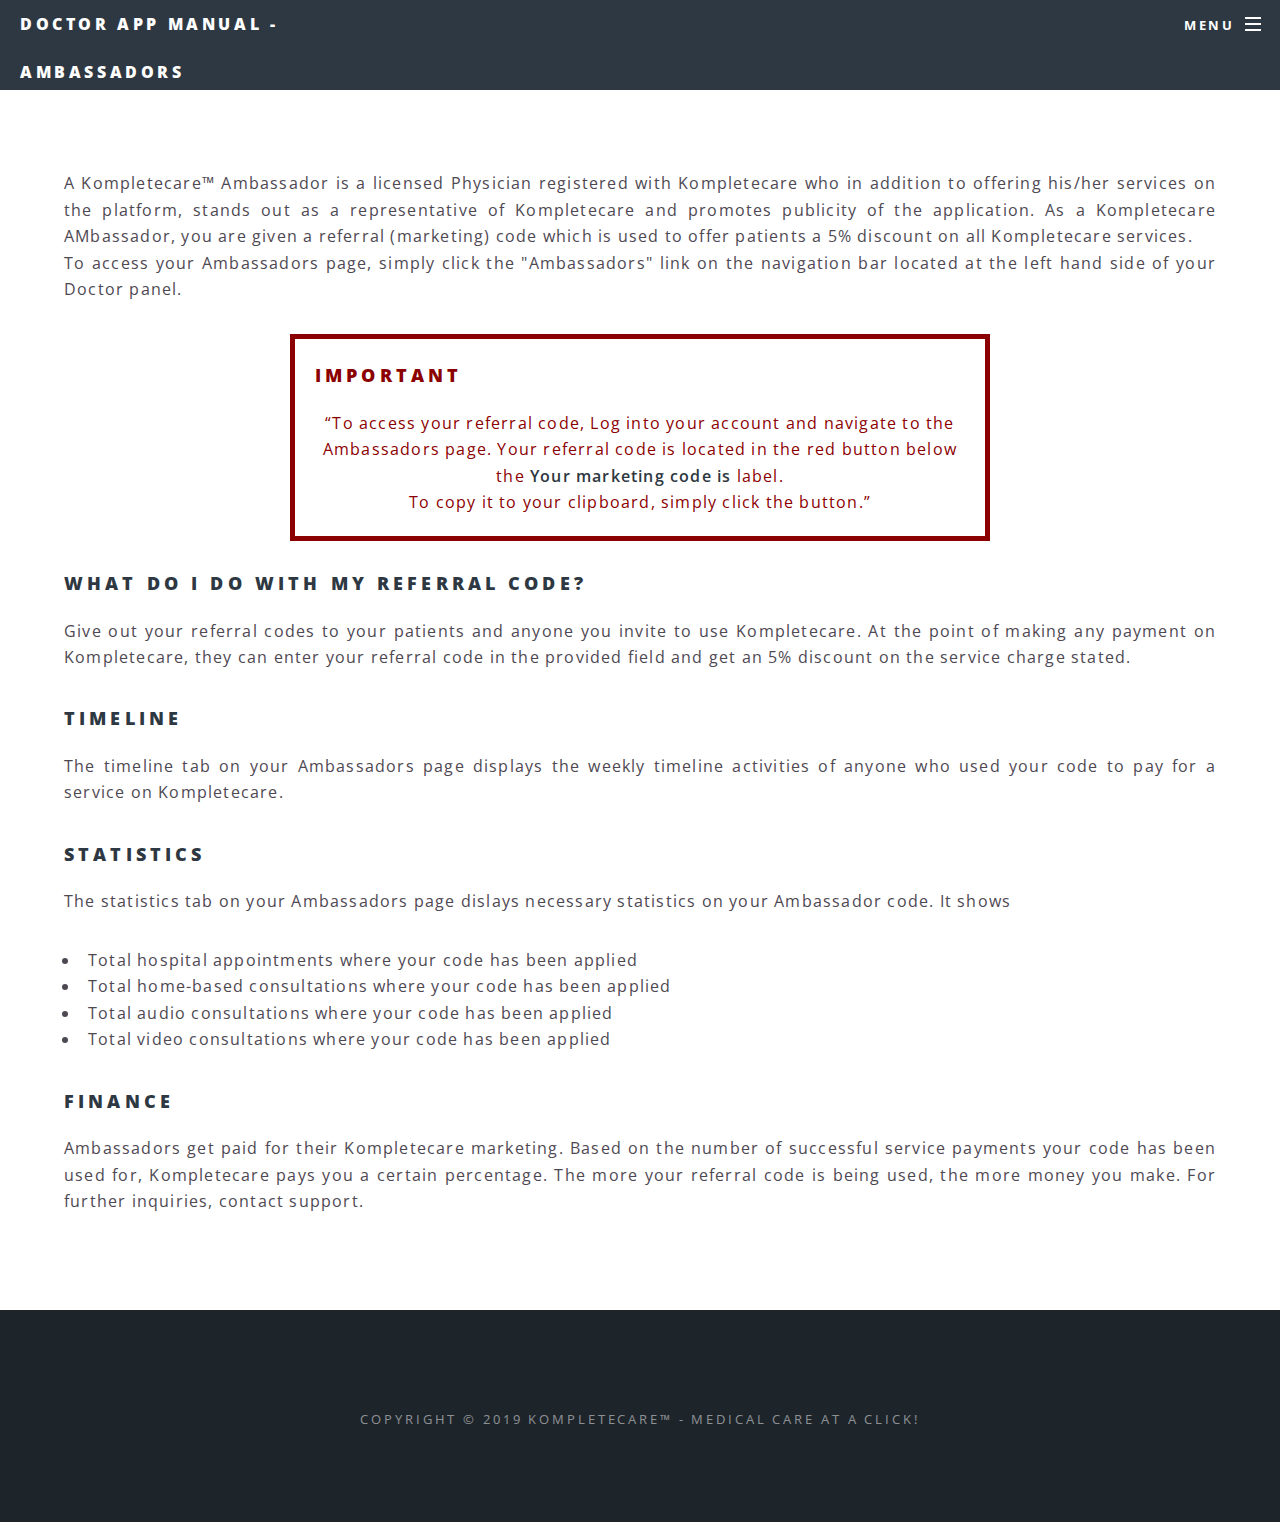
<file: amb.html>
<!DOCTYPE HTML>
<!--
	Spectral by HTML5 UP
	html5up.net | @ajlkn
	Free for personal and commercial use under the CCA 3.0 license (html5up.net/license)
-->
<html>
	<head>
		<title>Kompletecare Doctor Manual</title>
		<meta charset="utf-8" />
  <link rel="shortcut icon" href="images/logo1.png" type="image/x-icon">
		<meta name="viewport" content="width=device-width, initial-scale=1" />
		<!--[if lte IE 8]><script src="assets/js/ie/html5shiv.js"></script><![endif]-->
		<link rel="stylesheet" href="assets/css/main.css" />
		<!--[if lte IE 8]><link rel="stylesheet" href="assets/css/ie8.css" /><![endif]-->
		<!--[if lte IE 9]><link rel="stylesheet" href="assets/css/ie9.css" /><![endif]-->
	</head>
	<body>

		<!-- Page Wrapper -->
			<div id="page-wrapper">

				<!-- Header -->
					<header id="header" style="height: 90px;">
						<h1><a style="width: 70%; text-align: left;" href="calendar.html">DOCTOR APP MANUAL - AMBASSADORS</a></h1>
						<nav id="nav">
							<ul>
								<li class="special">
									<a style="font-weight: bold;" href="#menu" class="menuToggle"><span>Menu</span></a>
									<div id="menu" style="background-color: darkred;">
										<ul>
											<li><a href="index.html">Introduction</a></li>
											<li><a href="registration.html">Registration/Login</a></li>
											<li><a href="dashboard.html">Dashboard</a></li>
											<li><a href="online-con.html">Online Consultation</a></li>
											<li><a href="calendar.html">Calendar</a></li>
											<li><a href="amb.html">Ambassadors</a></li>
											<li><a href="home-based.html">Home Based Consultation</a></li>
											<li><a href="hospital-app.html">Hospital Appointment</a></li>
											<li><a href="medical-record.html">Medical Records</a></li>
											<li><a href="messages.html">Messages</a></li>
											<li><a href="security.html">Security</a></li>
											<li><a href="error.html">Error Reporting</a></li>
											<li><a href="contact.html">Contact</a></li>
										</ul>
									</div>
								</li>
							</ul>
						</nav>
					</header>

				<!-- Main -->
					<article id="main">
						<section class="wrapper style5">
						<br>
							<div class="inner">
								<section>
				<p>A Kompletecare&trade; Ambassador is a licensed Physician registered with Kompletecare who in addition to offering his/her services on the platform, stands out as a representative of Kompletecare and promotes publicity of the application. As a Kompletecare AMbassador, you are given a referral (marketing) code which is used to offer patients a 5% discount on all Kompletecare services. <br>
				To access your Ambassadors page, simply click the "Ambassadors" link on the navigation bar located at the left hand side of your Doctor panel.
</p>

<center>
<div style="border: 5px solid darkred; max-width: 700px; padding: 20px; color: darkred !important;">
<center>
<h3 style=" color: darkred !important;">Important</h3>
			“To access your referral code, Log into your account and navigate to the Ambassadors page. Your referral code is located in the red button below the <strong>Your marketing code is</strong> label.<br>To copy it to your clipboard, simply click the button.”</center>
</div>
</center>
<br>
							<h3>WHAT DO I DO WITH MY REFERRAL CODE?</h3>
								<p>Give out your referral codes to your patients and anyone you invite to use Kompletecare. At the point of making any payment on Kompletecare, they can enter your referral code in the provided field and get an 5% discount on the service charge stated.
</p>

<h3>TIMELINE</h3>
				<p>The timeline tab on your Ambassadors page displays the weekly timeline activities of anyone who used your code to pay for a service on Kompletecare.
</p>

<h3>STATISTICS</h3>
				<p>The statistics tab on your Ambassadors page dislays necessary statistics on your Ambassador code. It shows<ul>
<li>Total hospital appointments where your code has been applied</li>
		<li>Total home-based consultations where your code has been applied</li>
		<li>Total audio consultations where your code has been applied</li>
		<li>Total video consultations where your code has been applied</li>
				</ul>
</p>

<h3>FINANCE</h3>
				<p>Ambassadors get paid for their Kompletecare marketing. Based on the number of successful service payments your code has been used for, Kompletecare pays you a certain percentage. The more your referral code is being used, the more money you make. For further inquiries, contact support.</p>

	

										
										
								</section>

							</div>
						</section>
					</article>

				<!-- Footer -->
					<footer id="footer">
						<ul class="copyright">
									<li>Copyright &copy; 2019 Kompletecare&trade; - Medical Care At A CLICK!</li>
						</ul>
					</footer>

			</div>

		<!-- Scripts -->
			<script src="assets/js/jquery.min.js"></script>
			<script src="assets/js/jquery.scrollex.min.js"></script>
			<script src="assets/js/jquery.scrolly.min.js"></script>
			<script src="assets/js/skel.min.js"></script>
			<script src="assets/js/util.js"></script>
			<!--[if lte IE 8]><script src="assets/js/ie/respond.min.js"></script><![endif]-->
			<script src="assets/js/main.js"></script>

	</body>
</html>
</file>
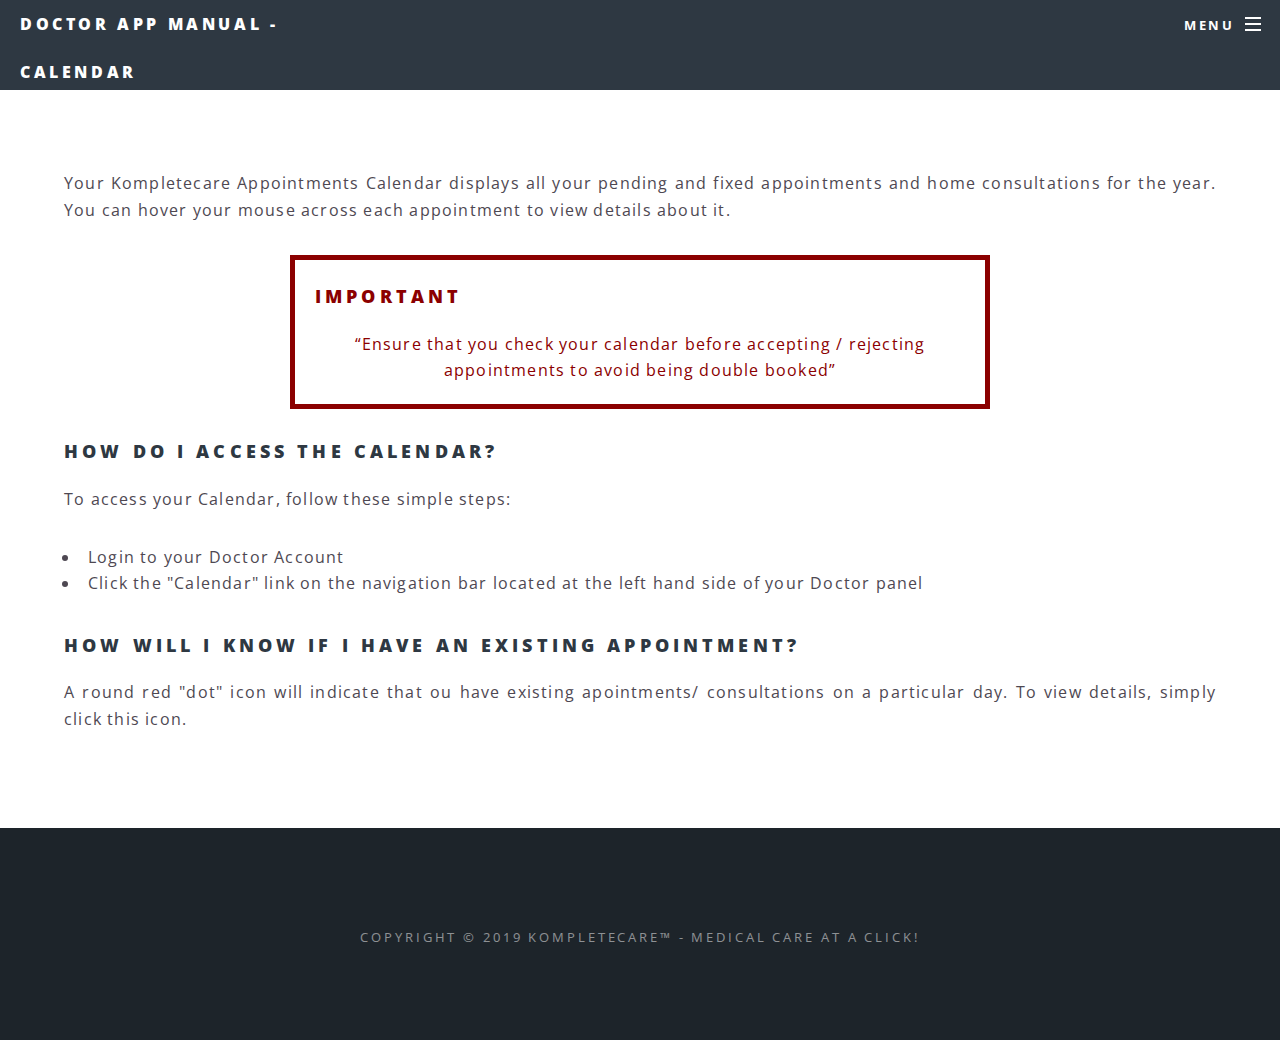
<file: calendar.html>
<!DOCTYPE HTML>
<!--
	Spectral by HTML5 UP
	html5up.net | @ajlkn
	Free for personal and commercial use under the CCA 3.0 license (html5up.net/license)
-->
<html>
	<head>
		<title>Kompletecare Doctor Manual</title>
		<meta charset="utf-8" />
  <link rel="shortcut icon" href="images/logo1.png" type="image/x-icon">
		<meta name="viewport" content="width=device-width, initial-scale=1" />
		<!--[if lte IE 8]><script src="assets/js/ie/html5shiv.js"></script><![endif]-->
		<link rel="stylesheet" href="assets/css/main.css" />
		<!--[if lte IE 8]><link rel="stylesheet" href="assets/css/ie8.css" /><![endif]-->
		<!--[if lte IE 9]><link rel="stylesheet" href="assets/css/ie9.css" /><![endif]-->
	</head>
	<body>

		<!-- Page Wrapper -->
			<div id="page-wrapper">

				<!-- Header -->
					<header id="header" style="height: 90px;">
						<h1><a style="width: 70%; text-align: left;" href="calendar.html">DOCTOR APP MANUAL - CALENDAR</a></h1>
						<nav id="nav">
							<ul>
								<li class="special">
									<a style="font-weight: bold;" href="#menu" class="menuToggle"><span>Menu</span></a>
									<div id="menu" style="background-color: darkred;">
										<ul>
											<li><a href="index.html">Introduction</a></li>
											<li><a href="registration.html">Registration/Login</a></li>
											<li><a href="dashboard.html">Dashboard</a></li>
											<li><a href="online-con.html">Online Consultation</a></li>
											<li><a href="calendar.html">Calendar</a></li>
											<li><a href="home-based.html">Home Based Consultation</a></li>
											<li><a href="hospital-app.html">Hospital Appointment</a></li>
											<li><a href="medical-record.html">Medical Records</a></li>
											<li><a href="messages.html">Messages</a></li>
											<li><a href="security.html">Security</a></li>
											<li><a href="error.html">Error Reporting</a></li>
											<li><a href="contact.html">Contact</a></li>
										</ul>
									</div>
								</li>
							</ul>
						</nav>
					</header>

				<!-- Main -->
					<article id="main">
						<section class="wrapper style5">
						<br>
							<div class="inner">
								<section>
										<p>Your Kompletecare Appointments Calendar displays all your pending and fixed appointments and
home consultations for the year. You can hover your mouse across each appointment to view
details about it. 
</p>

<center>
<div style="border: 5px solid darkred; max-width: 700px; padding: 20px; color: darkred !important;"><center><h3 style=" color: darkred !important;">Important</h3>
“Ensure that you check your calendar before accepting /
rejecting appointments to avoid being double booked”</center>
</div>
</center>
<br>

								<h3>HOW DO I ACCESS THE CALENDAR?</h3>
								<p>To access your Calendar, follow these simple steps:<ul>
<li>Login to your Doctor Account</li>
	<li>Click the "Calendar" link on the navigation bar located at the left hand side of your Doctor panel</li>
		</ul>
</p>
								<h3>HOW WILL I KNOW IF I HAVE AN EXISTING APPOINTMENT?</h3>
				<p>A round red "dot" icon will indicate that ou have existing apointments/ consultations on a particular day. To view details, simply click this icon.
</p>

										
										
								</section>

							</div>
						</section>
					</article>

				<!-- Footer -->
					<footer id="footer">
						<ul class="copyright">
									<li>Copyright &copy; 2019 Kompletecare&trade; - Medical Care At A CLICK!</li>
						</ul>
					</footer>

			</div>

		<!-- Scripts -->
			<script src="assets/js/jquery.min.js"></script>
			<script src="assets/js/jquery.scrollex.min.js"></script>
			<script src="assets/js/jquery.scrolly.min.js"></script>
			<script src="assets/js/skel.min.js"></script>
			<script src="assets/js/util.js"></script>
			<!--[if lte IE 8]><script src="assets/js/ie/respond.min.js"></script><![endif]-->
			<script src="assets/js/main.js"></script>

	</body>
</html>
</file>
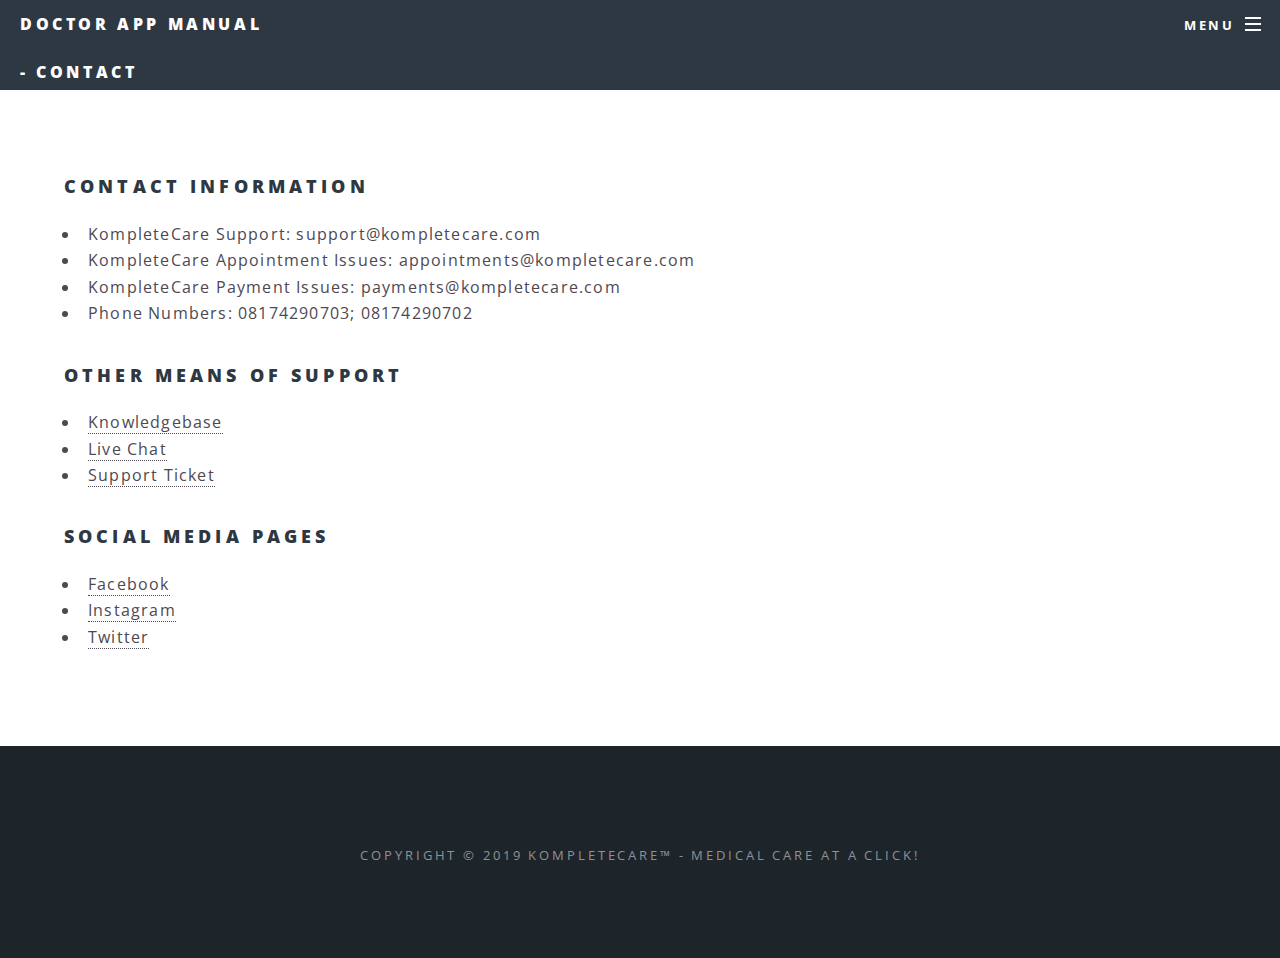
<file: contact.html>
<!DOCTYPE HTML>
<!--
	Spectral by HTML5 UP
	html5up.net | @ajlkn
	Free for personal and commercial use under the CCA 3.0 license (html5up.net/license)
-->
<html>
	<head>
		<title>Kompletecare Doctor Manual</title>
		<meta charset="utf-8" />
  <link rel="shortcut icon" href="images/logo1.png" type="image/x-icon">
		<meta name="viewport" content="width=device-width, initial-scale=1" />
		<!--[if lte IE 8]><script src="assets/js/ie/html5shiv.js"></script><![endif]-->
		<link rel="stylesheet" href="assets/css/main.css" />
		<!--[if lte IE 8]><link rel="stylesheet" href="assets/css/ie8.css" /><![endif]-->
		<!--[if lte IE 9]><link rel="stylesheet" href="assets/css/ie9.css" /><![endif]-->
	</head>
	<body>

		<!-- Page Wrapper -->
			<div id="page-wrapper">

				<!-- Header -->
					<header id="header" style="height: 90px;">
						<h1><a style="width: 70%; text-align: left;" href="contact.html">DOCTOR APP MANUAL - CONTACT</a></h1>
						<nav id="nav">
							<ul>
								<li class="special">
									<a style="font-weight: bold;" href="#menu" class="menuToggle"><span>Menu</span></a>
									<div id="menu" style="background-color: darkred;">
										<ul>
											<li><a href="index.html">Introduction</a></li>
											<li><a href="registration.html">Registration/Login</a></li>
											<li><a href="dashboard.html">Dashboard</a></li>
											<li><a href="online-con.html">Online Consultation</a></li>
											<li><a href="calendar.html">Calendar</a></li>
											<li><a href="amb.html">Ambassadors</a></li>
											<li><a href="home-based.html">Home Based Consultation</a></li>
											<li><a href="hospital-app.html">Hospital Appointment</a></li>
											<li><a href="medical-record.html">Medical Records</a></li>
											<li><a href="messages.html">Messages</a></li>
											<li><a href="security.html">Security</a></li>
											<li><a href="error.html">Error Reporting</a></li>
											<li><a href="contact.html">Contact</a></li>
										</ul>
									</div>
								</li>
							</ul>
						</nav>
					</header>

				<!-- Main -->
					<article id="main">
						<section class="wrapper style5">
						<br>
							<div class="inner">
								<section>
								<h3>CONTACT INFORMATION</h3>
								<ul style="text-align: left;">
								<li>KompleteCare Support: support@kompletecare.com</li>
<li>KompleteCare Appointment Issues: appointments@kompletecare.com</li>
<li>KompleteCare Payment Issues: payments@kompletecare.com</li>
<li>Phone Numbers: 08174290703; 08174290702</li>

		</ul>
								<h3>OTHER MEANS OF SUPPORT</h3>
								<ul>
									<li><a href="https://www.kompletecare.com/support">Knowledgebase</a></li>
									<li><a href="https://tawk.to/kompletecaresupport">Live Chat</a></li>
									<li><a href="https://www.kompletecare.com/support_ticket">Support Ticket</a></li>
								</ul>	

								<h3>SOCIAL MEDIA PAGES</h3>
								<ul>
									<li><a href="https://www.facebook.com/KompleteCare1">Facebook</a></li>
									<li><a href="https://www.instagram.com/kompletecare/?hl=en">Instagram</a></li>
									<li><a href="https://twitter.com/KompleteCare">Twitter</a></li>
								</ul>	
								</section>

							</div>
						</section>
					</article>

				<!-- Footer -->
					<footer id="footer">
						<ul class="copyright">
									<li>Copyright &copy; 2019 Kompletecare&trade; - Medical Care At A CLICK!</li>
						</ul>
					</footer>

			</div>

		<!-- Scripts -->
			<script src="assets/js/jquery.min.js"></script>
			<script src="assets/js/jquery.scrollex.min.js"></script>
			<script src="assets/js/jquery.scrolly.min.js"></script>
			<script src="assets/js/skel.min.js"></script>
			<script src="assets/js/util.js"></script>
			<!--[if lte IE 8]><script src="assets/js/ie/respond.min.js"></script><![endif]-->
			<script src="assets/js/main.js"></script>

	</body>
</html>
</file>
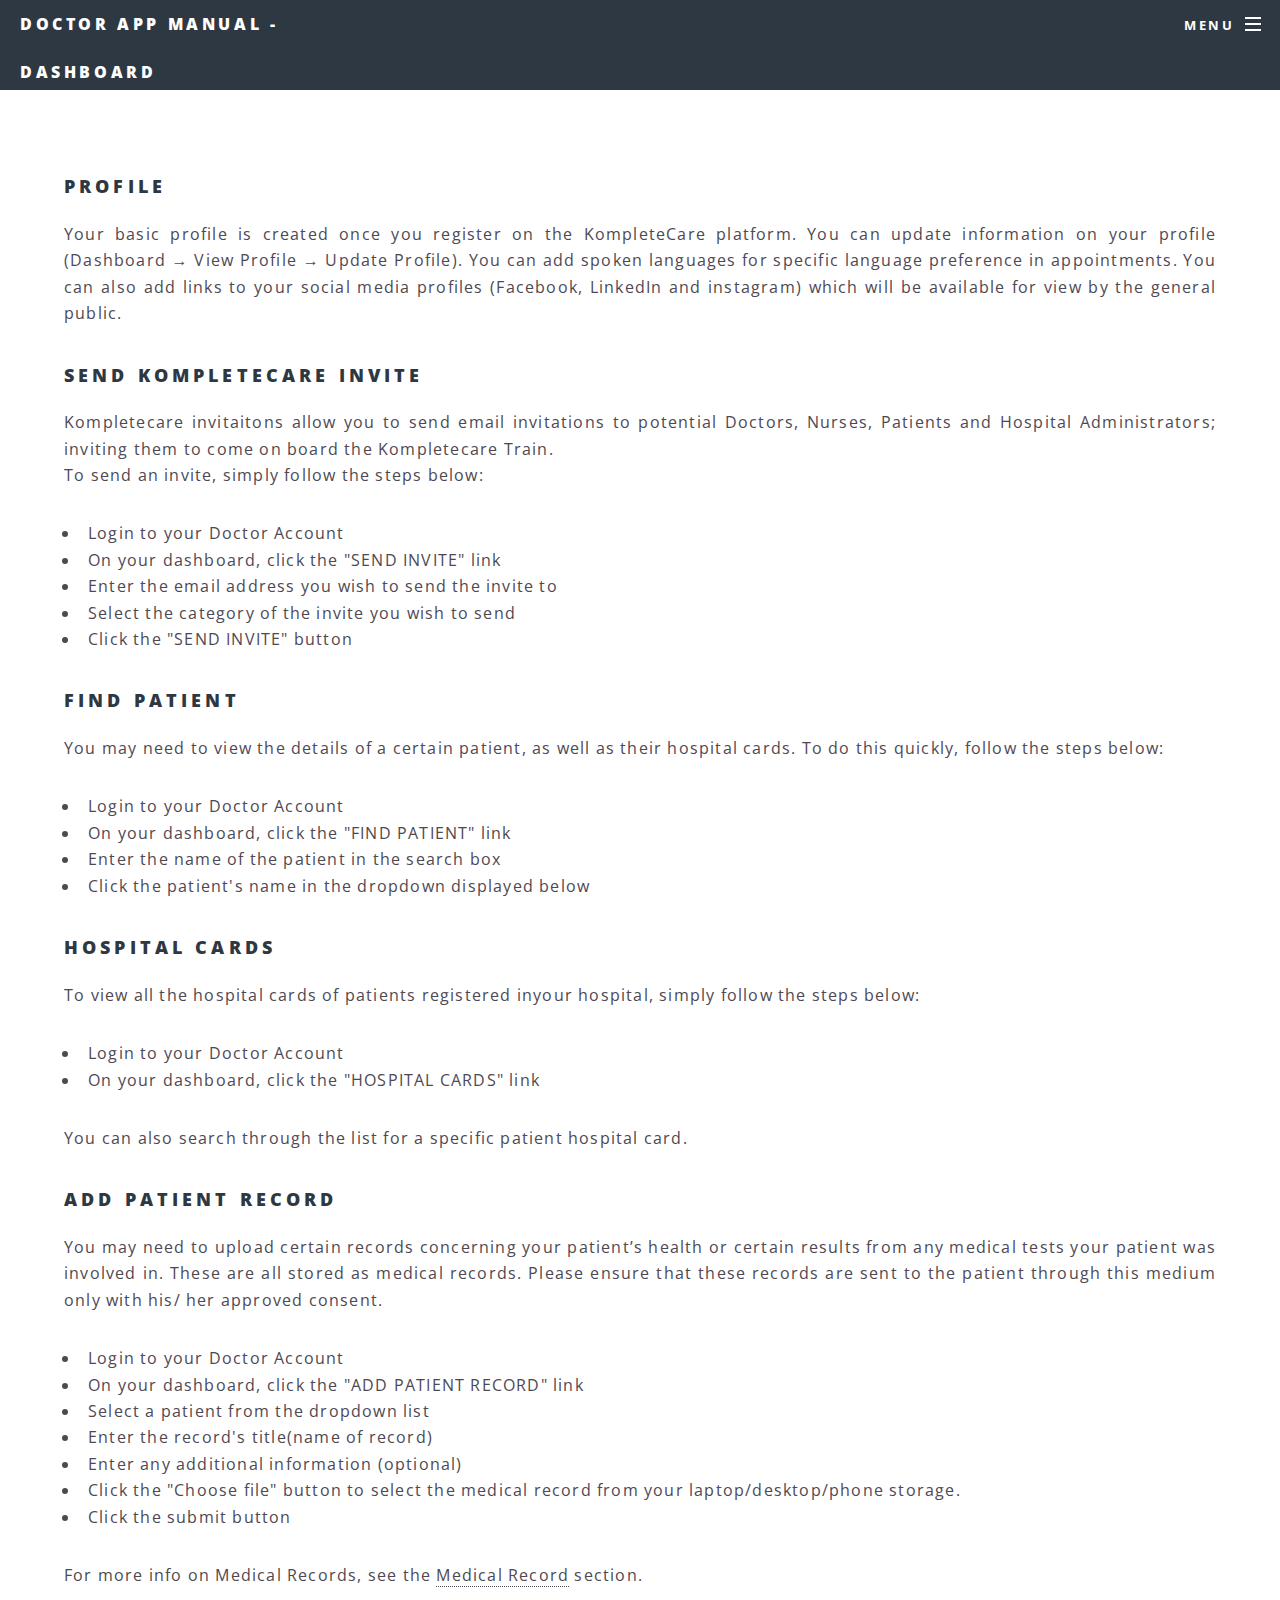
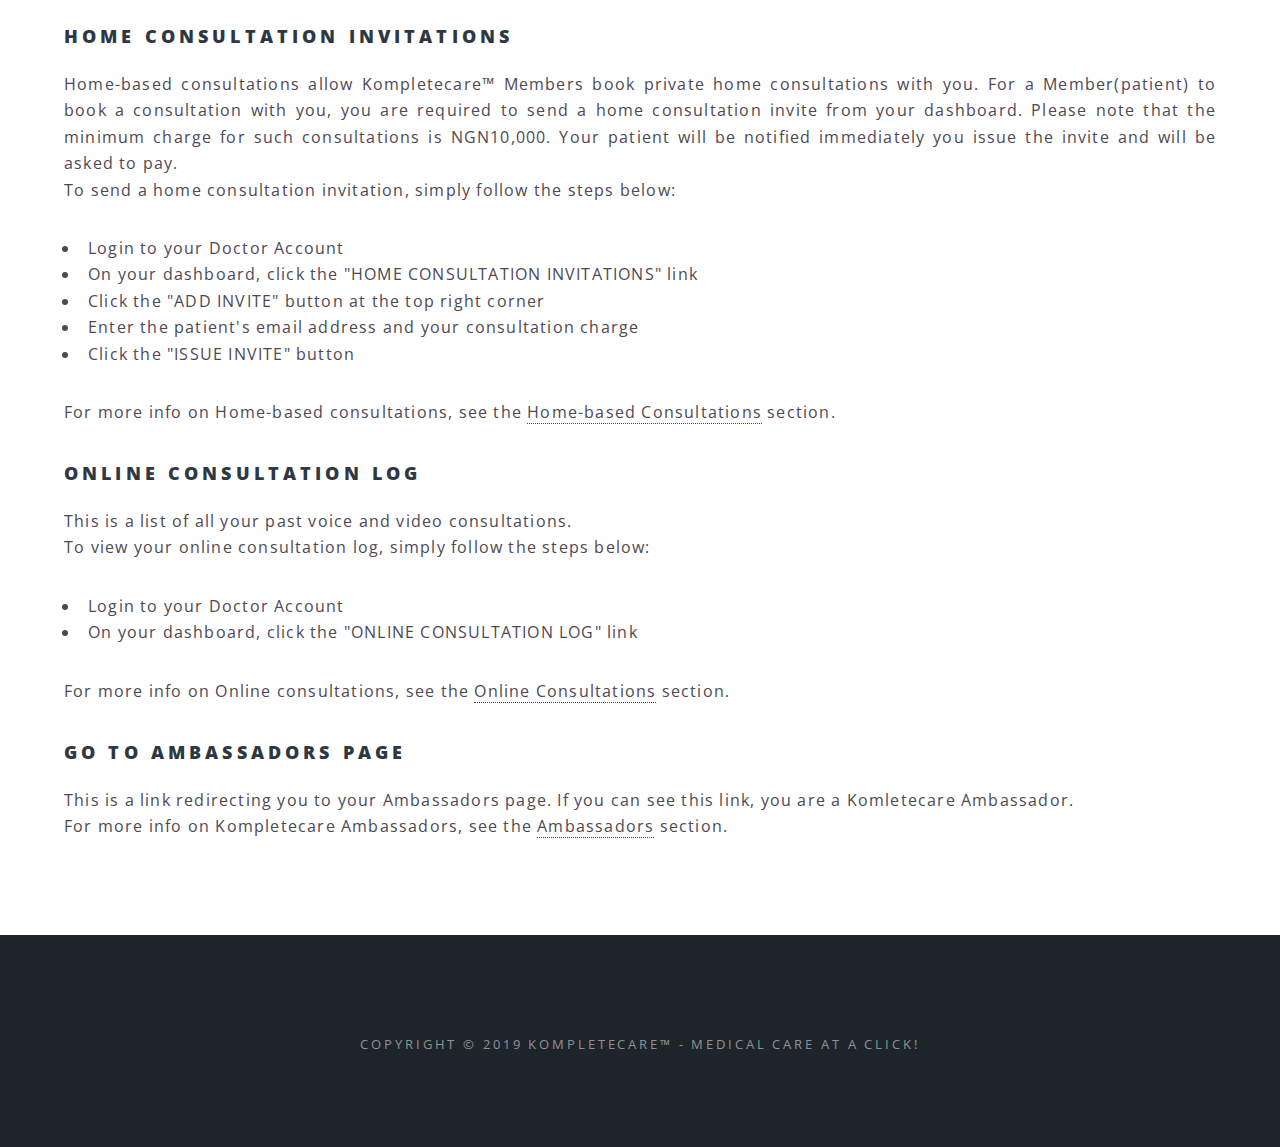
<file: dashboard.html>
<!DOCTYPE HTML>
<!--
	Spectral by HTML5 UP
	html5up.net | @ajlkn
	Free for personal and commercial use under the CCA 3.0 license (html5up.net/license)
-->
<html>
	<head>
		<title>Kompletecare Doctor Manual</title>
		<meta charset="utf-8" />
  <link rel="shortcut icon" href="images/logo1.png" type="image/x-icon">
		<meta name="viewport" content="width=device-width, initial-scale=1" />
		<!--[if lte IE 8]><script src="assets/js/ie/html5shiv.js"></script><![endif]-->
		<link rel="stylesheet" href="assets/css/main.css" />
		<!--[if lte IE 8]><link rel="stylesheet" href="assets/css/ie8.css" /><![endif]-->
		<!--[if lte IE 9]><link rel="stylesheet" href="assets/css/ie9.css" /><![endif]-->
	</head>
	<body>

		<!-- Page Wrapper -->
			<div id="page-wrapper">

				<!-- Header -->
							<header id="header" style="height: 90px;">
						<h1><a style="width: 70%; text-align: left;" href="dashbaord.html">DOCTOR APP MANUAL - DASHBOARD</a></h1>
						<nav id="nav">
							<ul>
								<li class="special">
									<a style="font-weight: bold;" href="#menu" class="menuToggle"><span>Menu</span></a>
									<div id="menu" style="background-color: darkred;">
										<ul>
											<li><a href="index.html">Introduction</a></li>
											<li><a href="registration.html">Registration/Login</a></li>
											<li><a href="dashboard.html">Dashboard</a></li>
											<li><a href="online-con.html">Online Consultation</a></li>
											<li><a href="calendar.html">Calendar</a></li>
											<li><a href="amb.html">Ambassadors</a></li>
											<li><a href="home-based.html">Home Based Consultation</a></li>
											<li><a href="hospital-app.html">Hospital Appointment</a></li>
											<li><a href="medical-record.html">Medical Records</a></li>
											<li><a href="messages.html">Messages</a></li>
											<li><a href="security.html">Security</a></li>
											<li><a href="error.html">Error Reporting</a></li>
											<li><a href="contact.html">Contact</a></li>
										</ul>
									</div>
								</li>
							</ul>
						</nav>
					</header>

				<!-- Main -->
					<article id="main">
						<section class="wrapper style5">
							<div class="inner">

								<section>
								<br>
								<h3>PROFILE</h3>
								<p>Your basic profile is created once you register on the KompleteCare platform. You can update
information on your profile (Dashboard → View Profile → Update Profile). You can add spoken languages for
specific language preference in appointments. You can also add links to your social media profiles
(Facebook, LinkedIn and instagram) which will be available for view by the general public.</p>

										<h3>SEND KOMPLETECARE INVITE</h3>
								<p>Kompletecare invitaitons allow you to send email invitations to potential Doctors, Nurses, Patients and Hospital Administrators; inviting them to come on board the Kompletecare Train.<br>
To send an invite, simply follow the steps below:<br><ul>
<li>Login to your Doctor Account</li>
<li>On your dashboard, click the "SEND INVITE" link</li>
<li>Enter the email address you wish to send the invite to</li>
<li>Select the category of the invite you wish to send</li>
<li>Click the "SEND INVITE" button</li>
</ul></p>

					<h3>FIND PATIENT</h3>
										<p>You may need to view the details of a certain patient, as well as their hospital cards. To do this quickly, follow the steps below:<br><ul>
<li>Login to your Doctor Account</li>
<li>On your dashboard, click the "FIND PATIENT" link</li>
<li>Enter the name of the patient in the search box</li>
		<li>Click the patient's name in the dropdown displayed below</li>
</ul></p>

<h3>HOSPITAL CARDS</h3>
	<p>To view all the hospital cards of patients registered inyour hospital, simply follow the steps below:<br><ul>
<li>Login to your Doctor Account</li>
<li>On your dashboard, click the "HOSPITAL CARDS" link</li>
</ul>
You can also search through the list for a specific patient hospital card.</p>

<h3>ADD PATIENT RECORD</h3>
	<p>You may need to upload certain records concerning your patient’s health or certain results from
any medical tests your patient was involved in. These are all stored as medical records. Please
ensure that these records are sent to the patient through this medium only with his/ her
approved consent. 
<br><ul>
<li>Login to your Doctor Account</li>
<li>On your dashboard, click the "ADD PATIENT RECORD" link</li>
<li>Select a patient from the dropdown list</li>
<li>Enter the record's title(name of record)</li>
<li>Enter any additional information (optional)</li>
<li>Click the "Choose file" button to select the medical record from your laptop/desktop/phone storage.</li>
<li>Click the submit button</li>
</ul>
		For more info on Medical Records, see the <a href="medical-record.html">Medical Record</a> section.</p>

<h3>HOME CONSULTATION INVITATIONS</h3>
	<p>Home-based consultations allow Kompletecare™ Members book private home consultations with you. For a Member(patient) to book a consultation with you, you are required to send a home consultation invite from your dashboard. Please note that the minimum charge for such consultations is NGN10,000. Your patient will be notified immediately you issue the invite and will be asked to pay.<br> To send a home consultation invitation, simply follow the steps below:<ul>
<li>Login to your Doctor Account</li>
<li>On your dashboard, click the "HOME CONSULTATION INVITATIONS" link</li>
<li>Click the "ADD INVITE" button at the top right corner</li>
<li>Enter the patient's email address and your consultation charge</li>
<li>Click the "ISSUE INVITE" button</li>
</ul>
		For more info on Home-based consultations, see the <a href="home-based.html">Home-based Consultations</a> section.</p>

<h3>ONLINE CONSULTATION LOG</h3>
		<p>This is a list of all your past voice and video consultations.<br> To view your online consultation log, simply follow the steps below:<ul>
<li>Login to your Doctor Account</li>
		<li>On your dashboard, click the "ONLINE CONSULTATION LOG" link</li>
</ul>
		For more info on Online consultations, see the <a href="online-con.html">Online Consultations</a> section.</p>

		<h3>GO TO AMBASSADORS PAGE</h3>
		<p>This is a link redirecting you to your Ambassadors page. If you can see this link, you are a Komletecare Ambassador.<br>For more info on Kompletecare Ambassadors, see the <a href="amb.html">Ambassadors</a> section.
		</p>

								</section>

							</div>
						</section>
					</article>

				<!-- Footer -->
					<footer id="footer">
						<ul class="copyright">
									<li>Copyright &copy; 2019 Kompletecare&trade; - Medical Care At A CLICK!</li>
						</ul>
					</footer>

			</div>

		<!-- Scripts -->
			<script src="assets/js/jquery.min.js"></script>
			<script src="assets/js/jquery.scrollex.min.js"></script>
			<script src="assets/js/jquery.scrolly.min.js"></script>
			<script src="assets/js/skel.min.js"></script>
			<script src="assets/js/util.js"></script>
			<!--[if lte IE 8]><script src="assets/js/ie/respond.min.js"></script><![endif]-->
			<script src="assets/js/main.js"></script>

	</body>
</html>
</file>
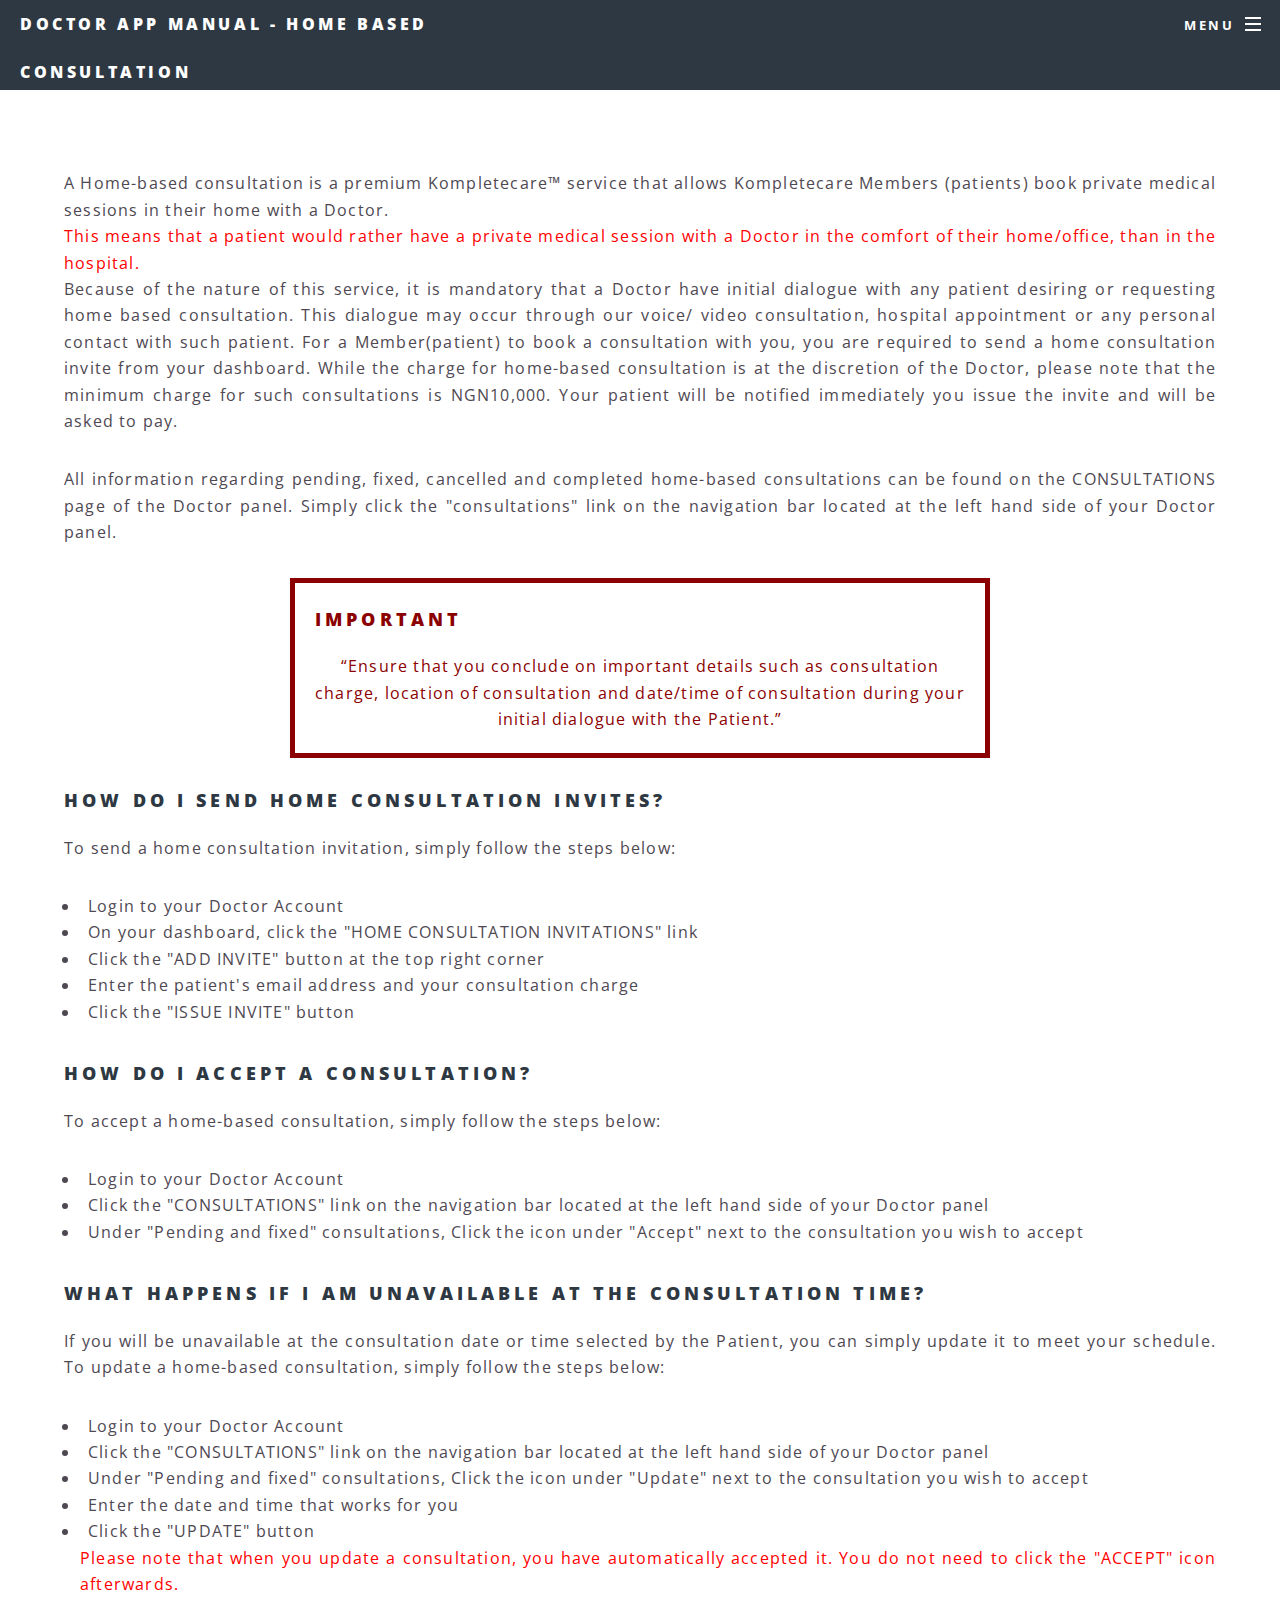
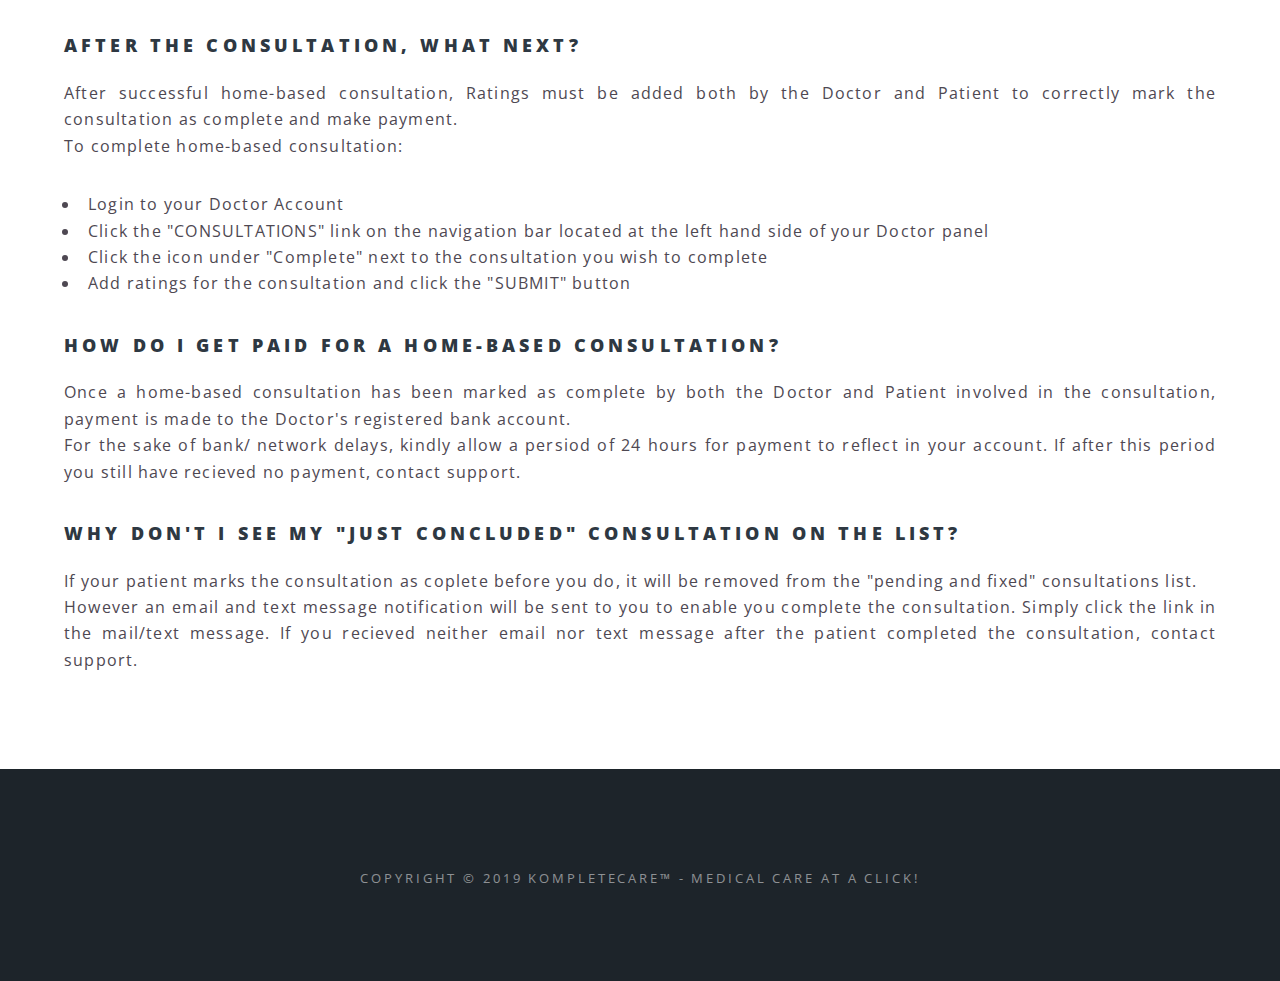
<file: home-based.html>
<!DOCTYPE HTML>
<!--
	Spectral by HTML5 UP
	html5up.net | @ajlkn
	Free for personal and commercial use under the CCA 3.0 license (html5up.net/license)
-->
<html>
	<head>
		<title>Kompletecare Doctor Manual</title>
		<meta charset="utf-8" />
  <link rel="shortcut icon" href="images/logo1.png" type="image/x-icon">
		<meta name="viewport" content="width=device-width, initial-scale=1" />
		<!--[if lte IE 8]><script src="assets/js/ie/html5shiv.js"></script><![endif]-->
		<link rel="stylesheet" href="assets/css/main.css" />
		<!--[if lte IE 8]><link rel="stylesheet" href="assets/css/ie8.css" /><![endif]-->
		<!--[if lte IE 9]><link rel="stylesheet" href="assets/css/ie9.css" /><![endif]-->
	</head>
	<body>

		<!-- Page Wrapper -->
			<div id="page-wrapper">

				<!-- Header -->
					<header id="header" style="height: 90px;">
						<h1><a style="width: 70%; text-align: left;" href="home-based.html">DOCTOR APP MANUAL - HOME BASED CONSULTATION</a></h1>
						<nav id="nav">
							<ul>
								<li class="special">
									<a style="font-weight: bold;" href="#menu" class="menuToggle"><span>Menu</span></a>
									<div id="menu" style="background-color: darkred;">
										<ul>
											<li><a href="index.html">Introduction</a></li>
											<li><a href="registration.html">Registration/Login</a></li>
											<li><a href="dashboard.html">Dashboard</a></li>
											<li><a href="online-con.html">Online Consultation</a></li>
											<li><a href="calendar.html">Calendar</a></li>
											<li><a href="amb.html">Ambassadors</a></li>
											<li><a href="home-based.html">Home Based Consultation</a></li>
											<li><a href="hospital-app.html">Hospital Appointment</a></li>
											<li><a href="medical-record.html">Medical Records</a></li>
											<li><a href="messages.html">Messages</a></li>
											<li><a href="security.html">Security</a></li>
											<li><a href="error.html">Error Reporting</a></li>
											<li><a href="contact.html">Contact</a></li>
										</ul>
									</div>
								</li>
							</ul>
						</nav>
					</header>

				<!-- Main -->
					<article id="main">
						<section class="wrapper style5">
						<br>
							<div class="inner">
								<section>
			<p>A Home-based consultation is a premium Kompletecare™ service that allows Kompletecare Members (patients) book private medical sessions in their home with a Doctor. <br><font color="red">This means that a patient would rather have a private medical session with a Doctor in the comfort of their home/office, than in the hospital.</font><br>Because of the nature of this service, it is mandatory that a Doctor have initial dialogue with any patient desiring or requesting home based consultation. This dialogue may occur through our voice/ video consultation, hospital appointment or any personal contact with such patient. For a Member(patient) to book a consultation with you, you are required to send a home consultation invite from your dashboard. While the charge for home-based consultation is at the discretion of the Doctor, please note that the minimum charge for such consultations is NGN10,000. Your patient will be notified immediately you issue the invite and will be asked to pay.<p>
			<p>
			All information regarding pending, fixed, cancelled and completed home-based consultations can be found on the CONSULTATIONS page of the Doctor panel. Simply click the "consultations" link on the navigation bar located at the left hand side of your Doctor panel.
</p>

<center>
<div style="border: 5px solid darkred; max-width: 700px; padding: 20px; color: darkred !important;"><center><h3 style=" color: darkred !important;">Important</h3>
“Ensure that you conclude on important details such as consultation charge, location of consultation and date/time of consultation during your initial dialogue with the Patient.”</center>
</div>
</center>
<br>

								<h3>HOW DO I SEND HOME CONSULTATION INVITES?</h3>
								<p>To send a home consultation invitation, simply follow the steps below:<ul>
<li>Login to your Doctor Account</li>
<li>On your dashboard, click the "HOME CONSULTATION INVITATIONS" link</li>
<li>Click the "ADD INVITE" button at the top right corner</li>
<li>Enter the patient's email address and your consultation charge</li>
<li>Click the "ISSUE INVITE" button</li>
</ul>
</p>

<h3>HOW DO I ACCEPT A CONSULTATION?</h3>
	<p>To accept a home-based consultation, simply follow the steps below:<ul>
<li>Login to your Doctor Account</li>
<li>Click the "CONSULTATIONS" link on the navigation bar located at the left hand side of your Doctor panel</li>
<li>Under "Pending and fixed" consultations, Click the icon under "Accept" next to the consultation you wish to accept</li>
</ul>
</p>

	<h3>WHAT HAPPENS IF I AM UNAVAILABLE AT THE CONSULTATION TIME?</h3>
		<p>If you will be unavailable at the consultation date or time selected by the Patient, you can simply update it to meet your schedule. To update a home-based consultation, simply follow the steps below:<ul>
<li>Login to your Doctor Account</li>
<li>Click the "CONSULTATIONS" link on the navigation bar located at the left hand side of your Doctor panel</li>
<li>Under "Pending and fixed" consultations, Click the icon under "Update" next to the consultation you wish to accept</li>
<li>Enter the date and time that works for you</li>
<li>Click the "UPDATE" button</li>
		<font color="red">Please note that when you update a consultation, you have automatically accepted it. You do not need to click the "ACCEPT" icon afterwards.</font>
</ul>
</p>

								<h3>After the Consultation, what next?</h3>
		<p>After successful home-based consultation, Ratings must be added both by the Doctor and Patient to correctly mark the consultation as complete and make payment.<br> 
	To complete home-based consultation:<ul> 
<li>Login to your Doctor Account</li>
<li>Click the "CONSULTATIONS" link on the navigation bar located at the left hand side of your Doctor panel</li>
<li>Click the icon under "Complete" next to the consultation you wish to complete</li>
<li>Add ratings for the consultation and click the "SUBMIT" button</li></ul>
	</p>

	<h3>How do I get paid for a home-based consultation?</h3>
	<p>Once a home-based consultation has been marked as complete by both the Doctor and Patient involved in the consultation, payment is made to the Doctor's registered bank account. <br>For the sake of bank/ network delays, kindly allow a persiod of 24 hours for payment to reflect in your account. If after this period you still have recieved no payment, contact support.</p>
		<h3>Why don't i see my "just concluded" consultation on the list?</h3>
	<p>If your patient marks the consultation as coplete before you do, it will be removed from the "pending and fixed" consultations list. <br>However an email and text message notification will be sent to you to enable you complete the consultation. Simply click the link in the mail/text message. If you recieved neither email nor text message after the patient completed the consultation, contact support.</p>

										
										
								</section>

							</div>
						</section>
					</article>

				<!-- Footer -->
					<footer id="footer">
						<ul class="copyright">
									<li>Copyright &copy; 2019 Kompletecare&trade; - Medical Care At A CLICK!</li>
						</ul>
					</footer>

			</div>

		<!-- Scripts -->
			<script src="assets/js/jquery.min.js"></script>
			<script src="assets/js/jquery.scrollex.min.js"></script>
			<script src="assets/js/jquery.scrolly.min.js"></script>
			<script src="assets/js/skel.min.js"></script>
			<script src="assets/js/util.js"></script>
			<!--[if lte IE 8]><script src="assets/js/ie/respond.min.js"></script><![endif]-->
			<script src="assets/js/main.js"></script>

	</body>
</html>
</file>
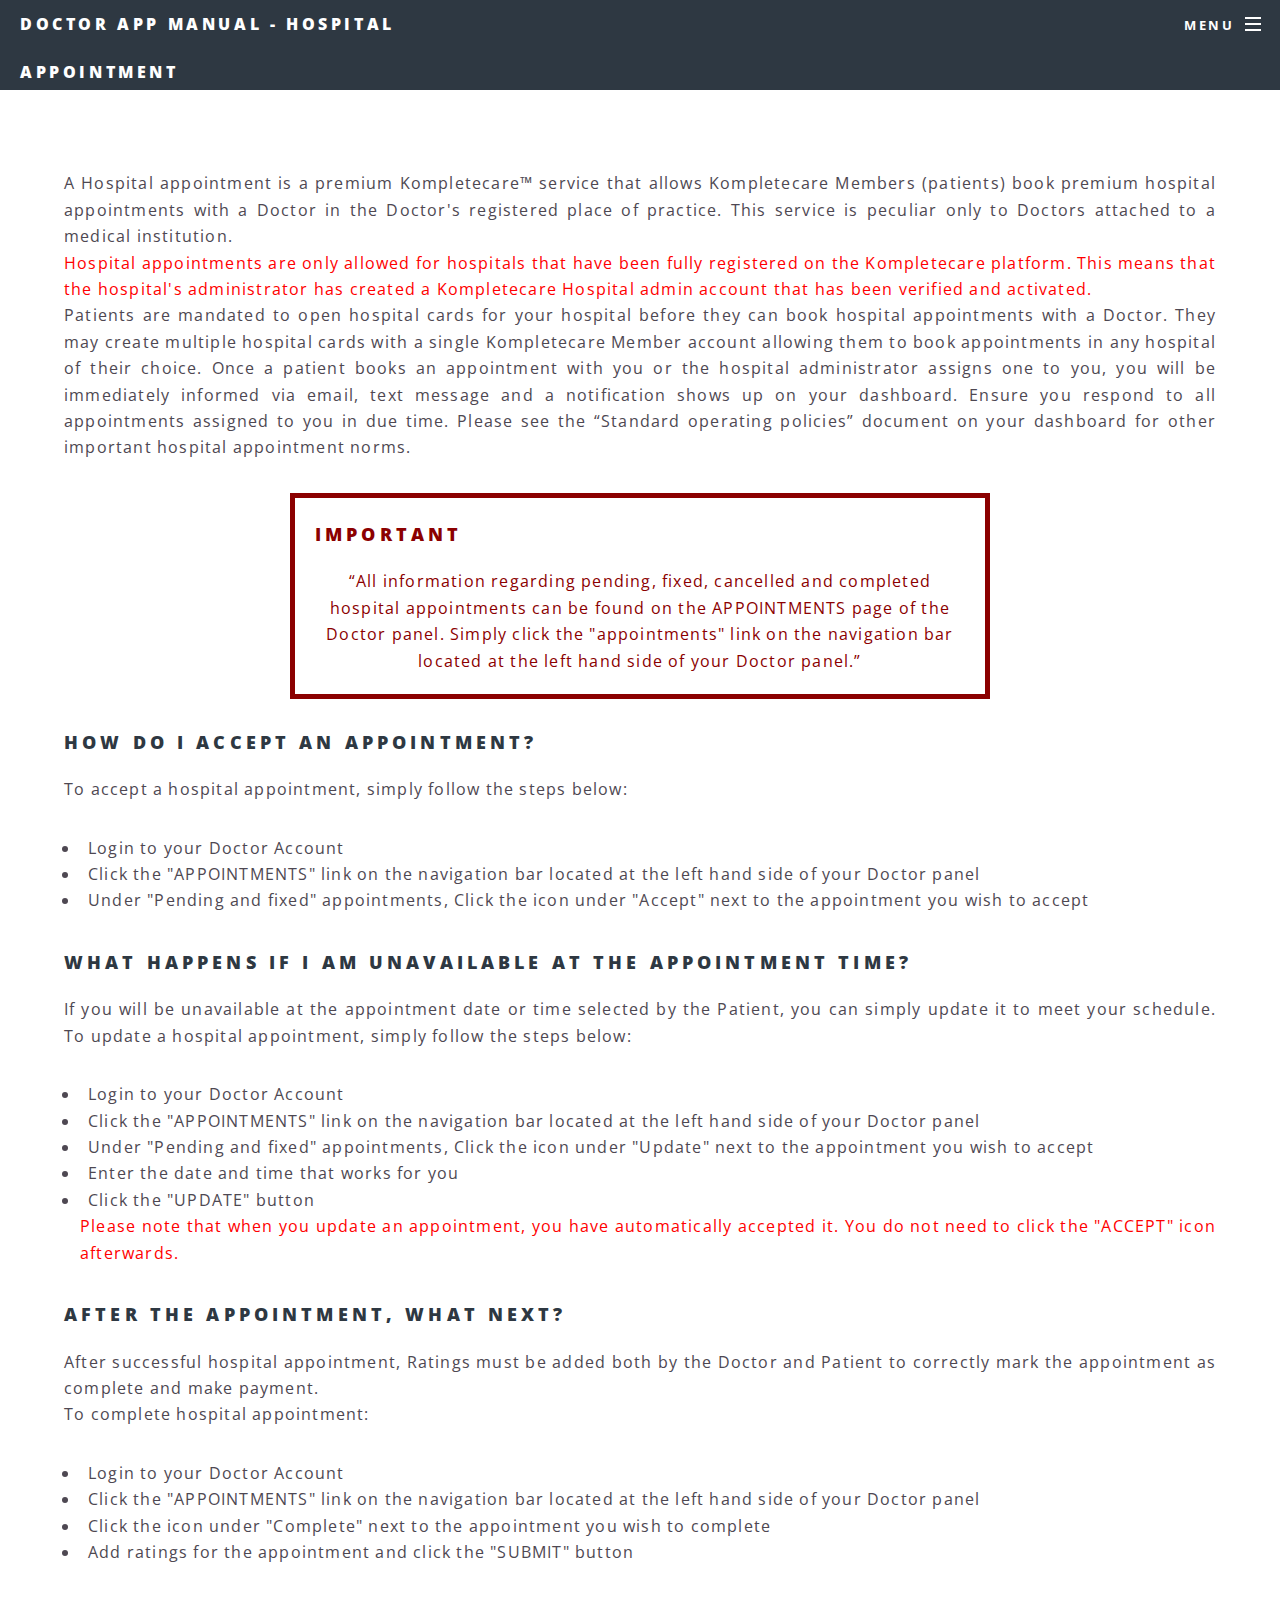
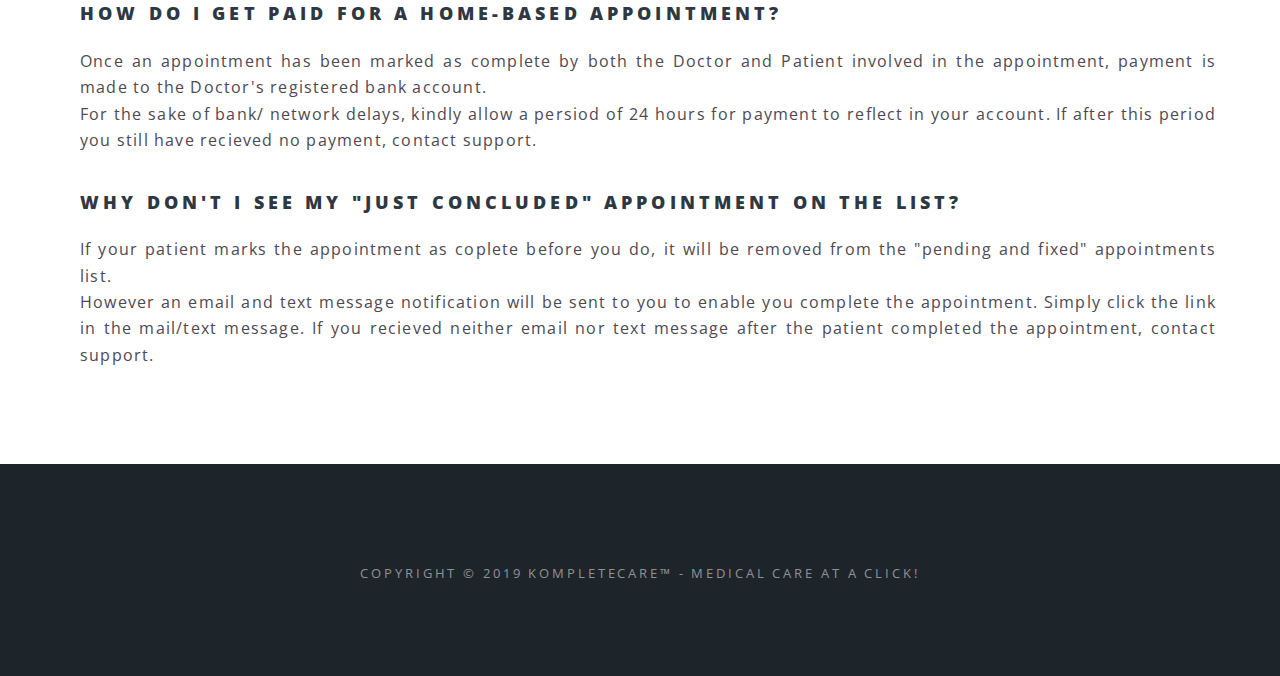
<file: hospital-app.html>
<!DOCTYPE HTML>
<!--
	Spectral by HTML5 UP
	html5up.net | @ajlkn
	Free for personal and commercial use under the CCA 3.0 license (html5up.net/license)
-->
<html>
	<head>
		<title>Kompletecare Doctor Manual</title>
		<meta charset="utf-8" />
  <link rel="shortcut icon" href="images/logo1.png" type="image/x-icon">
		<meta name="viewport" content="width=device-width, initial-scale=1" />
		<!--[if lte IE 8]><script src="assets/js/ie/html5shiv.js"></script><![endif]-->
		<link rel="stylesheet" href="assets/css/main.css" />
		<!--[if lte IE 8]><link rel="stylesheet" href="assets/css/ie8.css" /><![endif]-->
		<!--[if lte IE 9]><link rel="stylesheet" href="assets/css/ie9.css" /><![endif]-->
	</head>
	<body>

		<!-- Page Wrapper -->
			<div id="page-wrapper">

				<!-- Header -->
					<header id="header" style="height: 90px;">
						<h1><a style="width: 70%; text-align: left;" href="hospital-app.html">DOCTOR APP MANUAL - HOSPITAL APPOINTMENT</a></h1>
						<nav id="nav">
							<ul>
								<li class="special">
									<a style="font-weight: bold;" href="#menu" class="menuToggle"><span>Menu</span></a>
									<div id="menu" style="background-color: darkred;">
										<ul>
											<li><a href="index.html">Introduction</a></li>
											<li><a href="registration.html">Registration/Login</a></li>
											<li><a href="dashboard.html">Dashboard</a></li>
											<li><a href="online-con.html">Online Consultation</a></li>
											<li><a href="calendar.html">Calendar</a></li>
											<li><a href="amb.html">Ambassadors</a></li>
											<li><a href="home-based.html">Home Based Consultation</a></li>
											<li><a href="hospital-app.html">Hospital Appointment</a></li>
											<li><a href="medical-record.html">Medical Records</a></li>
											<li><a href="messages.html">Messages</a></li>
											<li><a href="security.html">Security</a></li>
											<li><a href="error.html">Error Reporting</a></li>
											<li><a href="contact.html">Contact</a></li>
										</ul>
									</div>
								</li>
							</ul>
						</nav>
					</header>

				<!-- Main -->
					<article id="main">
						<section class="wrapper style5">
						<br>
							<div class="inner">
								<section>
				<p>A Hospital appointment is a premium Kompletecare™ service that allows Kompletecare Members (patients) book premium hospital appointments with a Doctor in the Doctor's registered place of practice. This service is peculiar only to Doctors attached to a medical institution. <br><font color="red">Hospital appointments are only allowed for hospitals that have been fully registered on the Kompletecare platform. This means that the hospital's administrator has created a Kompletecare Hospital admin account that has been verified and activated.</font><br>Patients are mandated
to open hospital cards for your hospital before they can book hospital appointments with a Doctor. They may create multiple hospital cards with
a single Kompletecare Member account allowing them to book appointments in any hospital of their choice.
Once a patient books an appointment with you or the hospital administrator assigns one to you,
you will be immediately informed via email, text message and a notification shows up on your dashboard.
	Ensure you respond to all appointments assigned to you in due time. Please see the “Standard operating
policies” document on your dashboard for other important hospital appointment norms.
</p>

<center>
<div style="border: 5px solid darkred; max-width: 700px; padding: 20px; color: darkred !important;"><center><h3 style=" color: darkred !important;">Important</h3>
“All information regarding pending, fixed, cancelled and completed hospital appointments can be found on the APPOINTMENTS page of the Doctor panel. Simply click the "appointments" link on the navigation bar located at the left hand side of your Doctor panel.”</center>
</div>
</center>
<br>

	<h3>HOW DO I ACCEPT AN APPOINTMENT?</h3>
	<p>To accept a hospital appointment, simply follow the steps below:<ul>
<li>Login to your Doctor Account</li>
<li>Click the "APPOINTMENTS" link on the navigation bar located at the left hand side of your Doctor panel</li>
<li>Under "Pending and fixed" appointments, Click the icon under "Accept" next to the appointment you wish to accept</li>
</ul>
</p>

	<h3>WHAT HAPPENS IF I AM UNAVAILABLE AT THE APPOINTMENT TIME?</h3>
	<p>If you will be unavailable at the appointment date or time selected by the Patient, you can simply update it to meet your schedule. To update a hospital appointment, simply follow the steps below:<ul>
<li>Login to your Doctor Account</li>
<li>Click the "APPOINTMENTS" link on the navigation bar located at the left hand side of your Doctor panel</li>
<li>Under "Pending and fixed" appointments, Click the icon under "Update" next to the appointment you wish to accept</li>
<li>Enter the date and time that works for you</li>
<li>Click the "UPDATE" button</li>
<font color="red">Please note that when you update an appointment, you have automatically accepted it. You do not need to click the "ACCEPT" icon afterwards.</font>
</ul>
</p>
								<h3>After the appointment, what next?</h3>
		<p>After successful hospital appointment, Ratings must be added both by the Doctor and Patient to correctly mark the appointment as complete and make payment.<br> 
	To complete hospital appointment:<ul> 
<li>Login to your Doctor Account</li>
<li>Click the "APPOINTMENTS" link on the navigation bar located at the left hand side of your Doctor panel</li>
<li>Click the icon under "Complete" next to the appointment you wish to complete</li>
<li>Add ratings for the appointment and click the "SUBMIT" button</li>
	</p>

	<h3>How do I get paid for a home-based appointment?</h3>
	<p>Once an appointment has been marked as complete by both the Doctor and Patient involved in the appointment, payment is made to the Doctor's registered bank account. <br>For the sake of bank/ network delays, kindly allow a persiod of 24 hours for payment to reflect in your account. If after this period you still have recieved no payment, contact support.</p>
		<h3>Why don't i see my "just concluded" appointment on the list?</h3>
	<p>If your patient marks the appointment as coplete before you do, it will be removed from the "pending and fixed" appointments list. <br>However an email and text message notification will be sent to you to enable you complete the appointment. Simply click the link in the mail/text message. If you recieved neither email nor text message after the patient completed the appointment, contact support.</p>

										
										
								</section>

							</div>
						</section>
					</article>

				<!-- Footer -->
					<footer id="footer">
						<ul class="copyright">
									<li>Copyright &copy; 2019 Kompletecare&trade; - Medical Care At A CLICK!</li>
						</ul>
					</footer>

			</div>

		<!-- Scripts -->
			<script src="assets/js/jquery.min.js"></script>
			<script src="assets/js/jquery.scrollex.min.js"></script>
			<script src="assets/js/jquery.scrolly.min.js"></script>
			<script src="assets/js/skel.min.js"></script>
			<script src="assets/js/util.js"></script>
			<!--[if lte IE 8]><script src="assets/js/ie/respond.min.js"></script><![endif]-->
			<script src="assets/js/main.js"></script>

	</body>
</html>
</file>
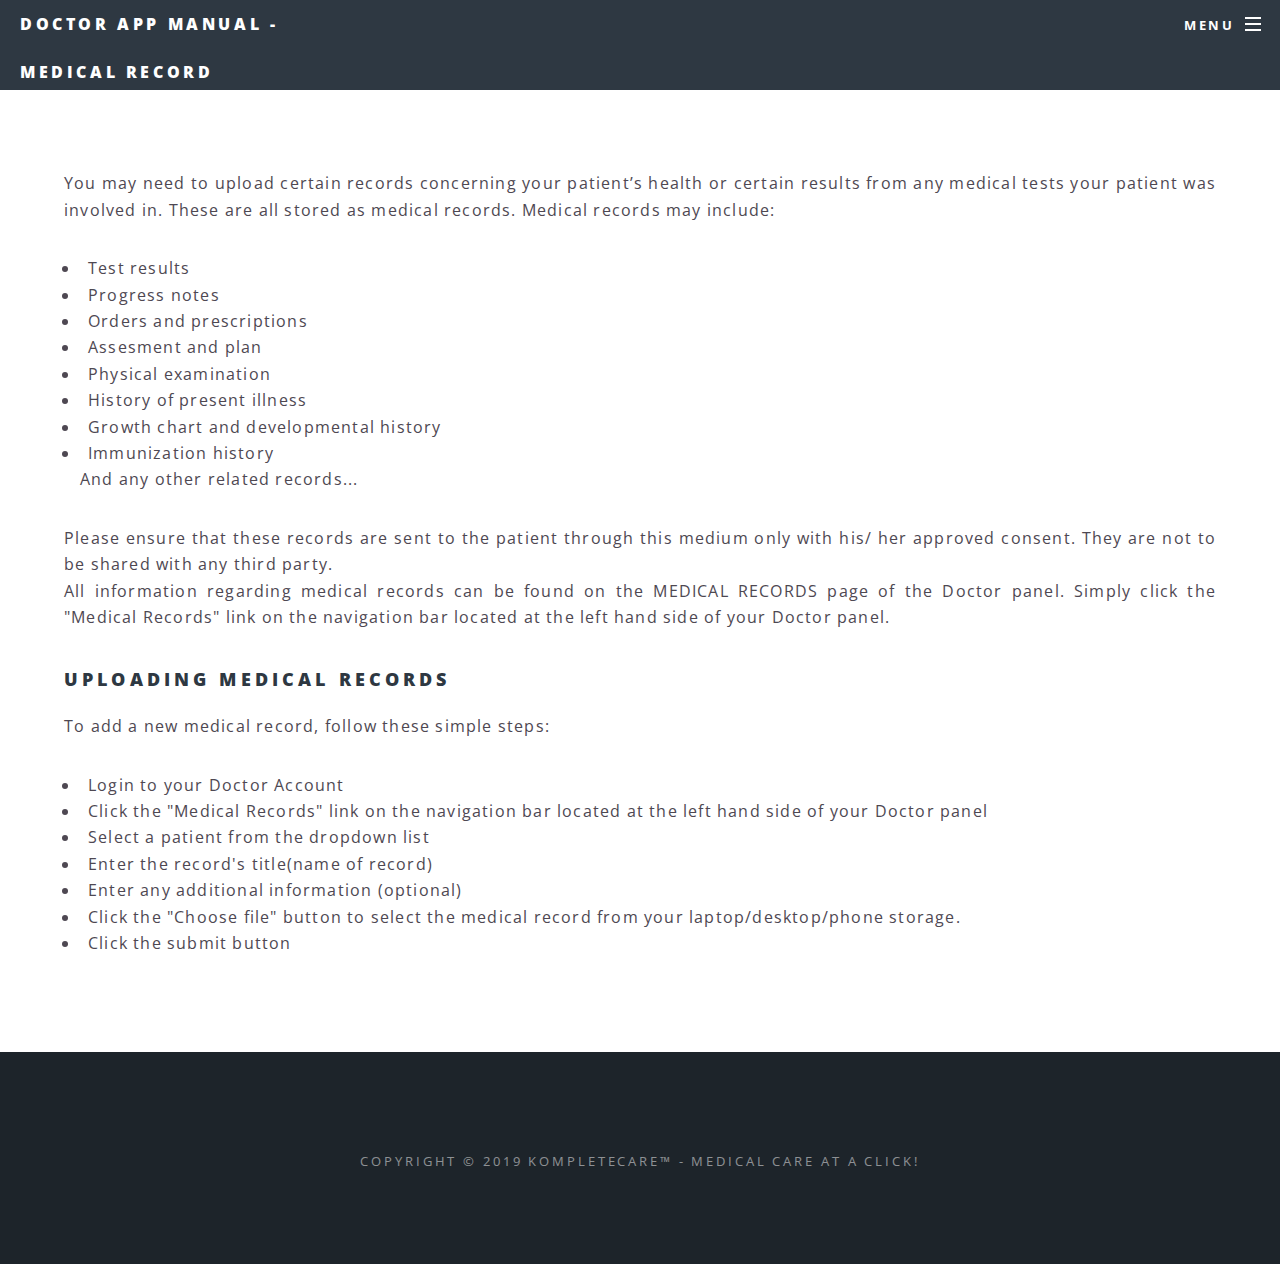
<file: medical-record.html>
<!DOCTYPE HTML>
<!--
	Spectral by HTML5 UP
	html5up.net | @ajlkn
	Free for personal and commercial use under the CCA 3.0 license (html5up.net/license)
-->
<html>
	<head>
		<title>Kompletecare Doctor Manual</title>
		<meta charset="utf-8" />
  <link rel="shortcut icon" href="images/logo1.png" type="image/x-icon">
		<meta name="viewport" content="width=device-width, initial-scale=1" />
		<!--[if lte IE 8]><script src="assets/js/ie/html5shiv.js"></script><![endif]-->
		<link rel="stylesheet" href="assets/css/main.css" />
		<!--[if lte IE 8]><link rel="stylesheet" href="assets/css/ie8.css" /><![endif]-->
		<!--[if lte IE 9]><link rel="stylesheet" href="assets/css/ie9.css" /><![endif]-->
	</head>
	<body>

		<!-- Page Wrapper -->
			<div id="page-wrapper">

				<!-- Header -->
					<header id="header" style="height: 90px;">
						<h1><a style="width: 70%; text-align: left;" href="medical-record.html">DOCTOR APP MANUAL - MEDICAL RECORD</a></h1>
						<nav id="nav">
							<ul>
								<li class="special">
									<a style="font-weight: bold;" href="#menu" class="menuToggle"><span>Menu</span></a>
									<div id="menu" style="background-color: darkred;">
										<ul>
											<li><a href="index.html">Introduction</a></li>
											<li><a href="registration.html">Registration/Login</a></li>
											<li><a href="dashboard.html">Dashboard</a></li>
											<li><a href="online-con.html">Online Consultation</a></li>
											<li><a href="calendar.html">Calendar</a></li>
											<li><a href="amb.html">Ambassadors</a></li>
											<li><a href="home-based.html">Home Based Consultation</a></li>
											<li><a href="hospital-app.html">Hospital Appointment</a></li>
											<li><a href="medical-record.html">Medical Records</a></li>
											<li><a href="messages.html">Messages</a></li>
											<li><a href="security.html">Security</a></li>
											<li><a href="error.html">Error Reporting</a></li>
											<li><a href="contact.html">Contact</a></li>
										</ul>
									</div>
								</li>
							</ul>
						</nav>
					</header>

				<!-- Main -->
					<article id="main">
						<section class="wrapper style5">
						<br>
							<div class="inner">
								<section>
										<p>You may need to upload certain records concerning your patient’s health or certain results from
any medical tests your patient was involved in. These are all stored as medical records. Medical records may include:<ul>
<li>Test results</li>
<li>Progress notes</li>
<li>Orders and prescriptions</li>
<li>Assesment and plan</li>
<li>Physical examination</li>
<li>History of present illness</li>
<li>Growth chart and developmental history</li>
<li>Immunization history</li>
And any other related records...</ul>
Please
ensure that these records are sent to the patient through this medium only with his/ her
approved consent. They are not to be shared with any third party.<br>
				All information regarding medical records can be found on the MEDICAL RECORDS page of the Doctor panel. Simply click the "Medical Records" link on the navigation bar located at the left hand side of your Doctor panel.

</p>

								<h3>UPLOADING MEDICAL RECORDS</h3>
								<p>To add a new medical record, follow these simple steps:<ul>
<li>Login to your Doctor Account</li>
	<li>Click the "Medical Records" link on the navigation bar located at the left hand side of your Doctor panel</li>
<li>Select a patient from the dropdown list</li>
<li>Enter the record's title(name of record)</li>
<li>Enter any additional information (optional)</li>
<li>Click the "Choose file" button to select the medical record from your laptop/desktop/phone storage.</li>
<li>Click the submit button</li>
		</ul>
</p>

										
										
								</section>

							</div>
						</section>
					</article>

				<!-- Footer -->
					<footer id="footer">
						<ul class="copyright">
									<li>Copyright &copy; 2019 Kompletecare&trade; - Medical Care At A CLICK!</li>
						</ul>
					</footer>

			</div>

		<!-- Scripts -->
			<script src="assets/js/jquery.min.js"></script>
			<script src="assets/js/jquery.scrollex.min.js"></script>
			<script src="assets/js/jquery.scrolly.min.js"></script>
			<script src="assets/js/skel.min.js"></script>
			<script src="assets/js/util.js"></script>
			<!--[if lte IE 8]><script src="assets/js/ie/respond.min.js"></script><![endif]-->
			<script src="assets/js/main.js"></script>

	</body>
</html>
</file>
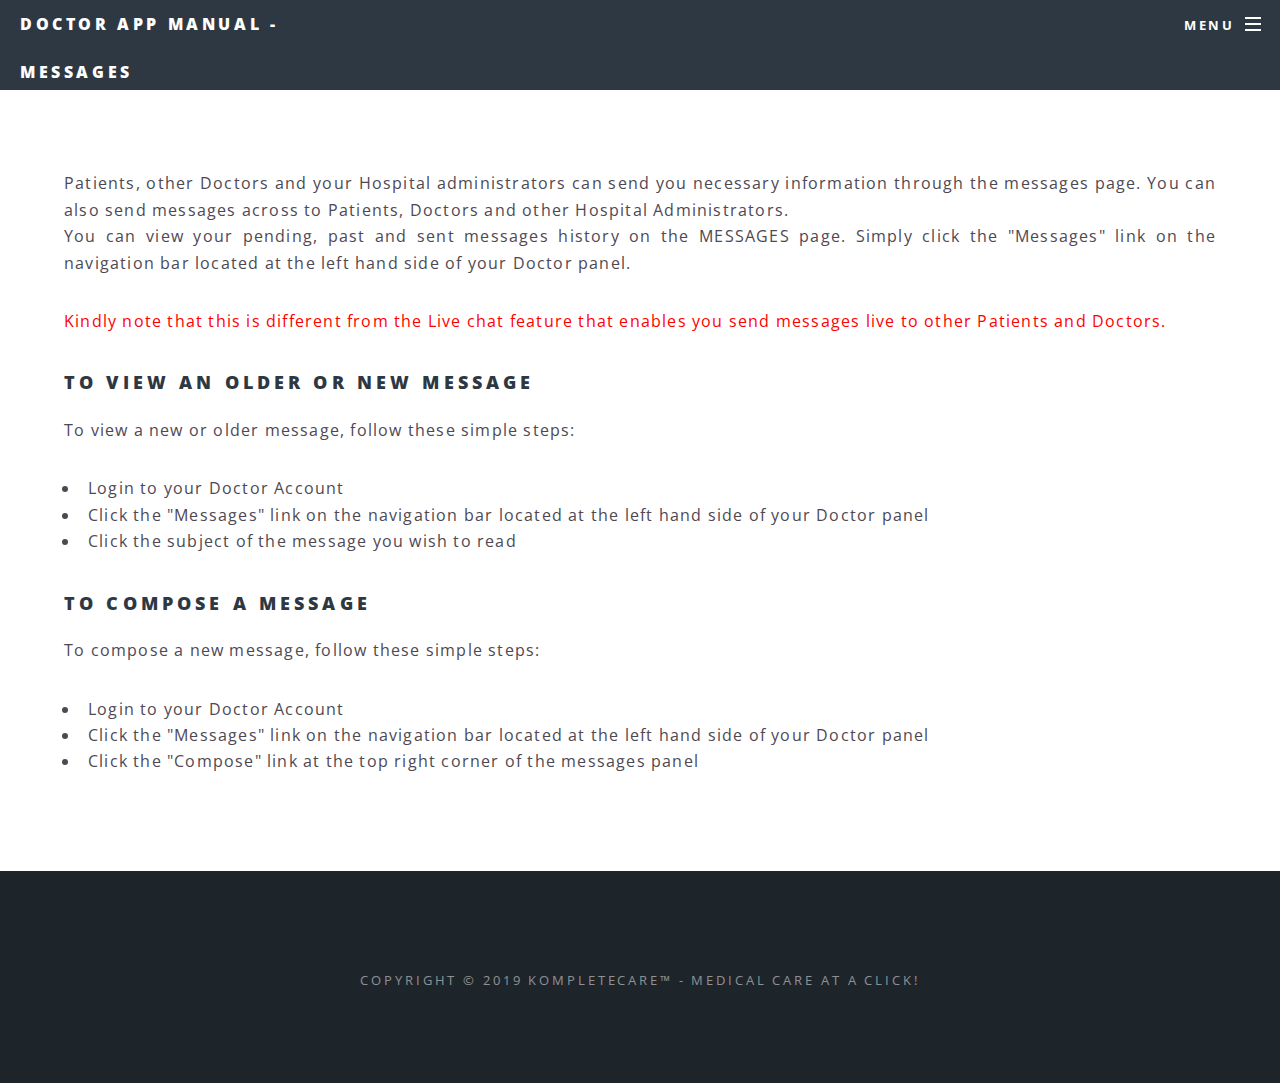
<file: messages.html>
<!DOCTYPE HTML>
<!--
	Spectral by HTML5 UP
	html5up.net | @ajlkn
	Free for personal and commercial use under the CCA 3.0 license (html5up.net/license)
-->
<html>
	<head>
		<title>Kompletecare Doctor Manual</title>
		<meta charset="utf-8" />
  <link rel="shortcut icon" href="images/logo1.png" type="image/x-icon">
		<meta name="viewport" content="width=device-width, initial-scale=1" />
		<!--[if lte IE 8]><script src="assets/js/ie/html5shiv.js"></script><![endif]-->
		<link rel="stylesheet" href="assets/css/main.css" />
		<!--[if lte IE 8]><link rel="stylesheet" href="assets/css/ie8.css" /><![endif]-->
		<!--[if lte IE 9]><link rel="stylesheet" href="assets/css/ie9.css" /><![endif]-->
	</head>
	<body>

		<!-- Page Wrapper -->
			<div id="page-wrapper">

				<!-- Header -->
					<header id="header" style="height: 90px;">
						<h1><a style="width: 70%; text-align: left;" href="messages.html">DOCTOR APP MANUAL - MESSAGES</a></h1>
						<nav id="nav">
							<ul>
								<li class="special">
									<a style="font-weight: bold;" href="#menu" class="menuToggle"><span>Menu</span></a>
									<div id="menu" style="background-color: darkred;">
										<ul>
											<li><a href="index.html">Introduction</a></li>
											<li><a href="registration.html">Registration/Login</a></li>
											<li><a href="dashboard.html">Dashboard</a></li>
											<li><a href="online-con.html">Online Consultation</a></li>
											<li><a href="calendar.html">Calendar</a></li>
											<li><a href="amb.html">Ambassadors</a></li>
											<li><a href="home-based.html">Home Based Consultation</a></li>
											<li><a href="hospital-app.html">Hospital Appointment</a></li>
											<li><a href="medical-record.html">Medical Records</a></li>
											<li><a href="messages.html">Messages</a></li>
											<li><a href="security.html">Security</a></li>
											<li><a href="error.html">Error Reporting</a></li>
											<li><a href="contact.html">Contact</a></li>
										</ul>
									</div>
								</li>
							</ul>
						</nav>
					</header>

				<!-- Main -->
					<article id="main">
						<section class="wrapper style5">
						<br>
							<div class="inner">
								<section>
										<p>Patients, other Doctors and your Hospital administrators can send you necessary information
through the messages page. You can also send messages across to Patients, Doctors and other
Hospital Administrators. <br>
				You can view your pending, past and sent messages history on the MESSAGES page. Simply click the "Messages" link on the navigation bar located at the left hand side of your Doctor panel.</p>
				<p>
				<font color="red">Kindly note that this is different from the Live chat feature that enables you send messages live to other Patients and Doctors.</font>

</p>

								<h3>TO VIEW AN OLDER OR NEW MESSAGE</h3>
								<p>To view a new or older message, follow these simple steps:<ul>
<li>Login to your Doctor Account</li>
	<li>Click the "Messages" link on the navigation bar located at the left hand side of your Doctor panel</li>
<li>Click the subject of the message you wish to read</li>
		</ul>
</p>

								<h3>TO COMPOSE A MESSAGE</h3>
								<p>To compose a new message, follow these simple steps:<ul>
<li>Login to your Doctor Account</li>
	<li>Click the "Messages" link on the navigation bar located at the left hand side of your Doctor panel</li>
<li>Click the "Compose" link at the top right corner of the messages panel</li>
		</ul>
</p>

										
										
								</section>

							</div>
						</section>
					</article>

				<!-- Footer -->
					<footer id="footer">
						<ul class="copyright">
									<li>Copyright &copy; 2019 Kompletecare&trade; - Medical Care At A CLICK!</li>
						</ul>
					</footer>

			</div>

		<!-- Scripts -->
			<script src="assets/js/jquery.min.js"></script>
			<script src="assets/js/jquery.scrollex.min.js"></script>
			<script src="assets/js/jquery.scrolly.min.js"></script>
			<script src="assets/js/skel.min.js"></script>
			<script src="assets/js/util.js"></script>
			<!--[if lte IE 8]><script src="assets/js/ie/respond.min.js"></script><![endif]-->
			<script src="assets/js/main.js"></script>

	</body>
</html>
</file>
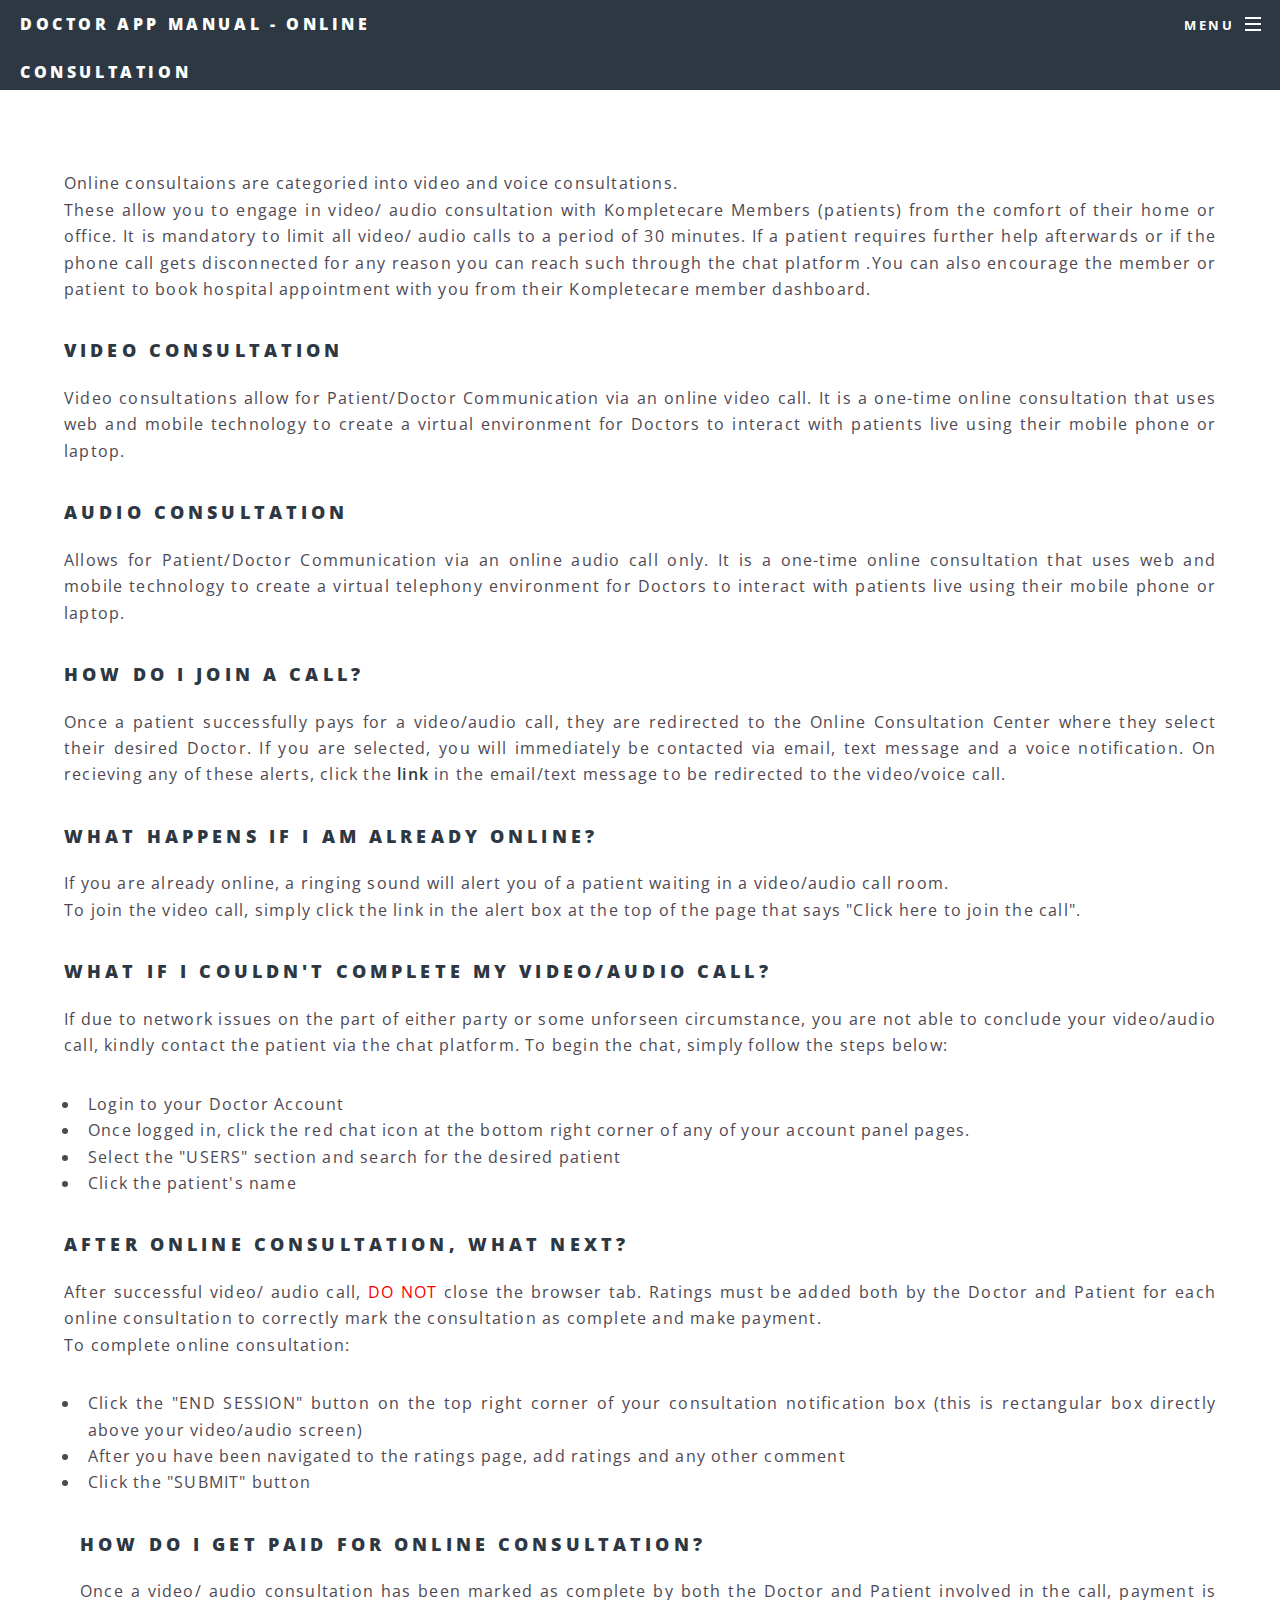
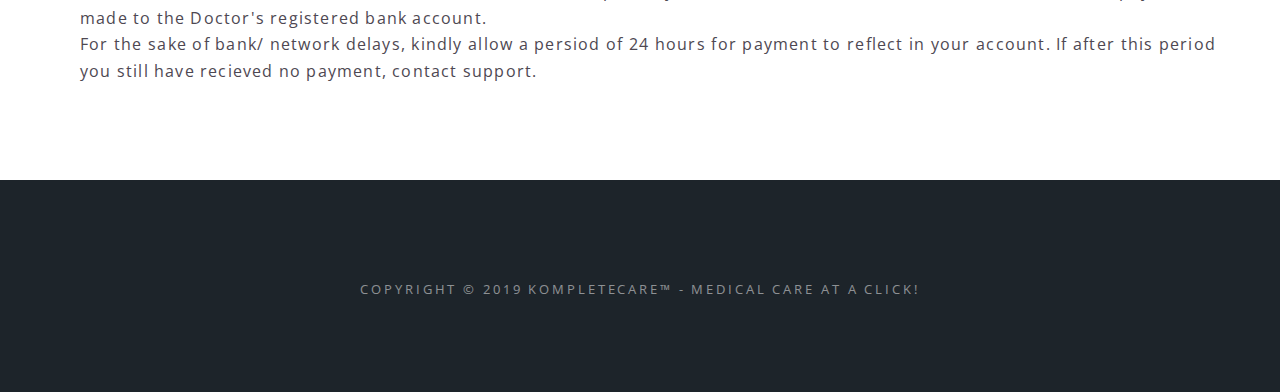
<file: online-con.html>
<!DOCTYPE HTML>
<!--
	Spectral by HTML5 UP
	html5up.net | @ajlkn
	Free for personal and commercial use under the CCA 3.0 license (html5up.net/license)
-->
<html>
	<head>
		<title>Kompletecare Doctor Manual</title>
		<meta charset="utf-8" />
  <link rel="shortcut icon" href="images/logo1.png" type="image/x-icon">
		<meta name="viewport" content="width=device-width, initial-scale=1" />
		<!--[if lte IE 8]><script src="assets/js/ie/html5shiv.js"></script><![endif]-->
		<link rel="stylesheet" href="assets/css/main.css" />
		<!--[if lte IE 8]><link rel="stylesheet" href="assets/css/ie8.css" /><![endif]-->
		<!--[if lte IE 9]><link rel="stylesheet" href="assets/css/ie9.css" /><![endif]-->
	</head>
	<body>

		<!-- Page Wrapper -->
			<div id="page-wrapper">

				<!-- Header -->
						<header id="header" style="height: 90px;">
						<h1><a style="width: 70%; text-align: left;" href="online-con.html">DOCTOR APP MANUAL - ONLINE CONSULTATION</a></h1>
						<nav id="nav">
							<ul>
								<li class="special">
									<a style="font-weight: bold;" href="#menu" class="menuToggle"><span>Menu</span></a>
									<div id="menu" style="background-color: darkred;">
										<ul>
											<li><a href="index.html">Introduction</a></li>
											<li><a href="registration.html">Registration/Login</a></li>
											<li><a href="dashboard.html">Dashboard</a></li>
											<li><a href="online-con.html">Online Consultation</a></li>
											<li><a href="calendar.html">Calendar</a></li>
											<li><a href="amb.html">Ambassadors</a></li>
											<li><a href="home-based.html">Home Based Consultation</a></li>
											<li><a href="hospital-app.html">Hospital Appointment</a></li>
											<li><a href="medical-record.html">Medical Records</a></li>
											<li><a href="messages.html">Messages</a></li>
											<li><a href="security.html">Security</a></li>
											<li><a href="error.html">Error Reporting</a></li>
											<li><a href="contact.html">Contact</a></li>
										</ul>
									</div>
								</li>
							</ul>
						</nav>
					</header>

				<!-- Main -->
					<article id="main">
						<section class="wrapper style5">
						<br>
							<div class="inner">
<p>Online consultaions are categoried into video and voice consultations.<br>
	These allow you to engage in video/ audio consultation with Kompletecare Members (patients) from the comfort of their home or office. It is mandatory to limit all video/ audio calls to a
period of 30 minutes. If a patient requires further help afterwards or if the phone call gets
disconnected for any reason you can reach such through the chat platform .You can also
encourage the member or patient to book hospital appointment with you from their
Kompletecare member dashboard.</p>
								<section>
									<h3>VIDEO CONSULTATION</h3>
										<p>Video consultations allow for Patient/Doctor Communication via an
online video call. It is a one-time online consultation
that uses web and mobile technology to create a
virtual environment for Doctors to interact with
patients live using their mobile phone or laptop.
</p>

								<h3>AUDIO CONSULTATION</h3>
								<p>Allows for Patient/Doctor Communication via
an online audio call only. It is a one-time
online consultation that uses web and mobile
technology to create a virtual telephony
environment for Doctors to interact with
patients live using their mobile phone or
laptop.
</p>

										<h3>HOW DO I JOIN A CALL?</h3>
	<p>Once a patient successfully pays for a video/audio call, they are redirected to the Online Consultation Center where they select their desired Doctor. If you are selected, you will immediately be contacted via email, text message and a voice notification. On recieving any of these alerts, click the <strong>link</strong> in the email/text message to be redirected to the video/voice call.</p>

	<h3>What happens if I am already online?</h3>
	<p>If you are already online, a ringing sound will alert you of a patient waiting in a video/audio call room. <br>To join the video call, simply click the link in the alert box at the top of the page that says "Click here to join the call".</p>

	<h3>What if I couldn't complete my video/audio call?</h3>
		<p>If due to network issues on the part of either party or some unforseen circumstance, you are not able to conclude your video/audio call, kindly contact the patient via the chat platform. To begin the chat, simply follow the steps below:<ul>
<li>Login to your Doctor Account</li>
<li>Once logged in, click the red chat icon at the bottom right corner of any of your account panel pages.</li>
<li>Select the "USERS" section and search for the desired patient</li>
<li>Click the patient's name</li>
		</ul></p>

	<h3>After Online Consultation, what next?</h3>
		<p>After successful video/ audio call, <font color="red">DO NOT</font> close the browser tab. Ratings must be added both by the Doctor and Patient for each online consultation to correctly mark the consultation as complete and make payment.<br> 
	To complete online consultation:<ul> 
	<li>Click the "END SESSION" button on the top right corner of your consultation notification box (this is rectangular box directly above your video/audio screen)</li>
	<li>After you have been navigated to the ratings page, add ratings and any other comment</li>
	<li>Click the "SUBMIT" button</li>
	</p>

	<h3>How do I get paid for online consultation?</h3>
	<p>Once a video/ audio consultation has been marked as complete by both the Doctor and Patient involved in the call, payment is made to the Doctor's registered bank account. <br>For the sake of bank/ network delays, kindly allow a persiod of 24 hours for payment to reflect in your account. If after this period you still have recieved no payment, contact support.</p>
										
								</section>

							</div>
						</section>
					</article>

				<!-- Footer -->
					<footer id="footer">
						<ul class="copyright">
									<li>Copyright &copy; 2019 Kompletecare&trade; - Medical Care At A CLICK!</li>
						</ul>
					</footer>

			</div>

		<!-- Scripts -->
			<script src="assets/js/jquery.min.js"></script>
			<script src="assets/js/jquery.scrollex.min.js"></script>
			<script src="assets/js/jquery.scrolly.min.js"></script>
			<script src="assets/js/skel.min.js"></script>
			<script src="assets/js/util.js"></script>
			<!--[if lte IE 8]><script src="assets/js/ie/respond.min.js"></script><![endif]-->
			<script src="assets/js/main.js"></script>

	</body>
</html>
</file>
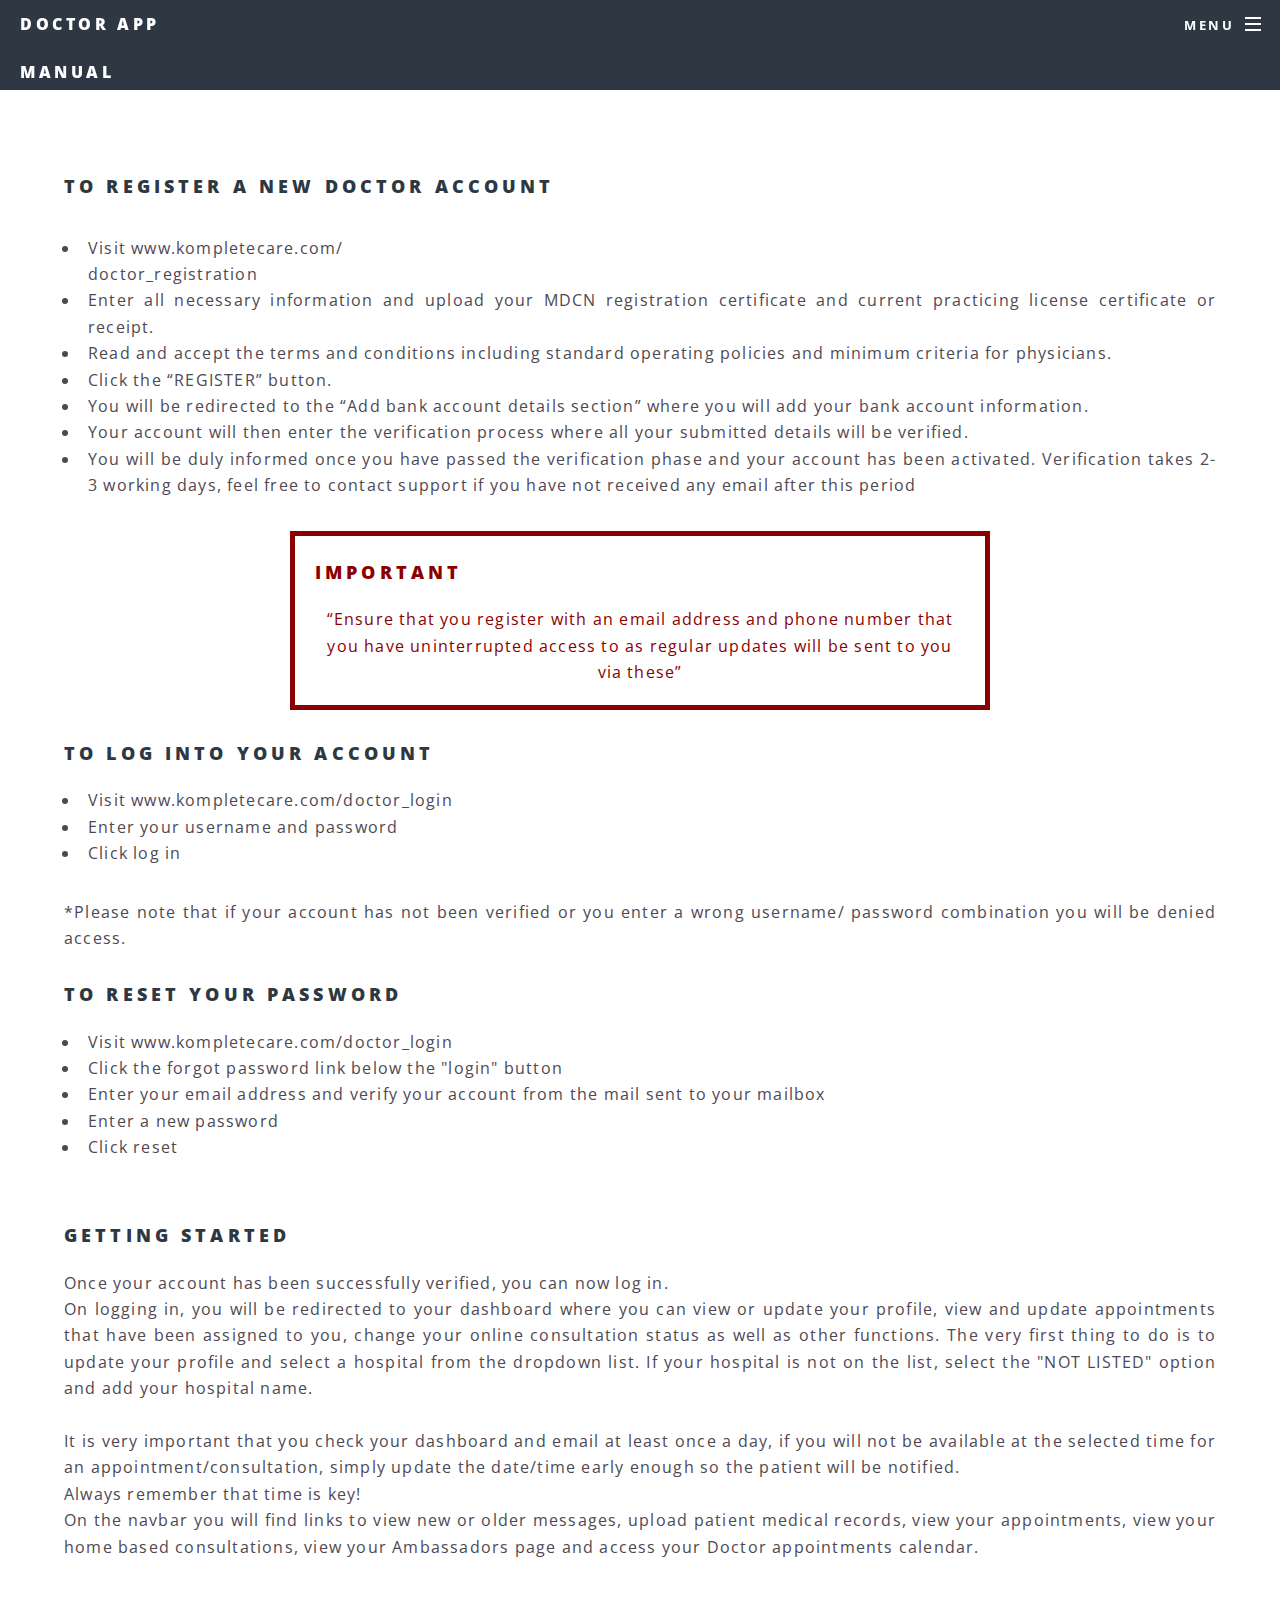
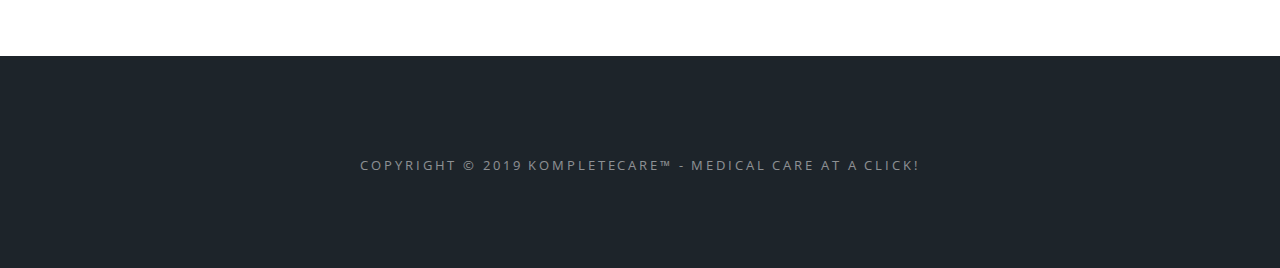
<file: registration.html>
<!DOCTYPE HTML>
<!--
	Spectral by HTML5 UP
	html5up.net | @ajlkn
	Free for personal and commercial use under the CCA 3.0 license (html5up.net/license)
-->
<html>
	<head>
		<title>Kompletecare Doctor Manual</title>
		<meta charset="utf-8" />
  <link rel="shortcut icon" href="images/logo1.png" type="image/x-icon">
		<meta name="viewport" content="width=device-width, initial-scale=1" />
		<!--[if lte IE 8]><script src="assets/js/ie/html5shiv.js"></script><![endif]-->
		<link rel="stylesheet" href="assets/css/main.css" />
		<!--[if lte IE 8]><link rel="stylesheet" href="assets/css/ie8.css" /><![endif]-->
		<!--[if lte IE 9]><link rel="stylesheet" href="assets/css/ie9.css" /><![endif]-->
		  <meta name="apple-mobile-web-app-capable" content="yes">
  <meta name="apple-mobile-web-app-status-bar-style" content="black">
  <meta name="apple-mobile-web-app-title" content="Doctor Manual">
  <link rel="apple-touch-icon" href="images/logo2.png"> 
	  <meta name="msapplication-TileImage" content="images/logo2.png">
  <meta name="msapplication-TileColor" content="#2F3BA2">

  <!-- TODO add manifest here -->
  <link rel="manifest" href="manifest.json">
	</head>
	<body>

		<!-- Page Wrapper -->
			<div id="page-wrapper">

				<!-- Header -->
			<header id="header" style="height: 90px;">
						<h1><a style="width: 70%; text-align: left;" href="registration.html">DOCTOR APP MANUAL <br>- REGISTRATION/LOGIN</a></h1>
						<nav id="nav">
							<ul>
								<li class="special">
									<a style="font-weight: bold;" href="#menu" class="menuToggle"><span>Menu</span></a>
									<div id="menu" style="background-color: darkred;">
										<ul>
											<li><a href="index.html">Introduction</a></li>
											<li><a href="registration.html">Registration/Login</a></li>
											<li><a href="dashboard.html">Dashboard</a></li>
											<li><a href="online-con.html">Online Consultation</a></li>
											<li><a href="calendar.html">Calendar</a></li>
											<li><a href="amb.html">Ambassadors</a></li>
											<li><a href="home-based.html">Home Based Consultation</a></li>
											<li><a href="hospital-app.html">Hospital Appointment</a></li>
											<li><a href="medical-record.html">Medical Records</a></li>
											<li><a href="messages.html">Messages</a></li>
											<li><a href="security.html">Security</a></li>
											<li><a href="error.html">Error Reporting</a></li>
											<li><a href="contact.html">Contact</a></li>
										</ul>
									</div>
								</li>
							</ul>
						</nav>
					</header>

				<!-- Main -->
					<article id="main">
						<section class="wrapper style5">
							<div class="inner">

								<section>
								<br>
<h3>TO REGISTER A NEW DOCTOR ACCOUNT</h3>
								<p>
								<ul>
		<li>Visit www.kompletecare.com/<br>doctor_registration</li>
<li>Enter all necessary information and upload your MDCN registration certificate and
		current practicing license certificate or receipt.</li>
<li>Read and accept the terms and conditions including standard operating policies and
minimum criteria for physicians.</li>
<li>Click the “REGISTER” button.</li>
<li>You will be redirected to the “Add bank account details section” where you will add your
bank account information.</li>
<li>Your account will then enter the verification process where all your submitted details will
be verified.</li>
<li>You will be duly informed once you have passed the verification phase and your account
has been activated. Verification takes 2-3 working days, feel free to contact support if you
have not received any email after this period</li>
</ul>
</p>
<center>
<div style="border: 5px solid darkred; max-width: 700px; padding: 20px; color: darkred !important;"><center><h3 style=" color: darkred !important;">Important</h3>
“Ensure that you register with an email address and
phone number that you have uninterrupted access to as
regular updates will be sent to you via these”</center>
</div>
</center>
<br>
<h3>TO LOG INTO YOUR ACCOUNT</h3>
<ul>
<li>Visit www.kompletecare.com/doctor_login</li>
<li>Enter your username and password</li>
<li>Click log in</li>
</ul>
*Please note that if your account has not been verified or you enter a wrong username/ password
combination you will be denied access.
<br>
<br><h3>TO RESET YOUR PASSWORD</h3>
<ul>
<li>Visit www.kompletecare.com/doctor_login</li>
<li>Click the forgot password link below the "login" button</li>
<li>Enter your email address and verify your account from the mail sent to your mailbox</li>
<li>Enter a new password</li>
<li>Click reset</li>
</ul><br>
<h3>GETTING STARTED</h3>

<p style="text-align: justify; text-justify:inter-word;">Once your account has been successfully verified, you can now log in.<br>
On logging in, you will be redirected to your dashboard where you can view or update your
profile, view and update appointments that have been assigned to you, change your online consultation status as well as other functions. The very first thing to do is to update your profile and select a hospital from the dropdown list. If your hospital is not on the list, select the "NOT LISTED" option and add your hospital name. <br><br>It is very important that you check your
dashboard and email at least once a day, if you will not be available at the selected time for an appointment/consultation, simply update the date/time early enough so the patient will be notified.<br>Always remember that time is key!<br>
On the navbar you will find links to view new or older messages, upload patient medical records,
view your appointments, view your home based consultations, view your Ambassadors page and access your Doctor appointments calendar.</p>
								</section>

							</div>
						</section>
					</article>

				<!-- Footer -->
					<footer id="footer">
						<ul class="copyright">
									<li>Copyright &copy; 2019 Kompletecare&trade; - Medical Care At A CLICK!</li>
						</ul>
					</footer>

			</div>

		<!-- Scripts -->
			<script src="assets/js/jquery.min.js"></script>
			<script src="assets/js/jquery.scrollex.min.js"></script>
			<script src="assets/js/jquery.scrolly.min.js"></script>
			<script src="assets/js/skel.min.js"></script>
			<script src="assets/js/util.js"></script>
			<!--[if lte IE 8]><script src="assets/js/ie/respond.min.js"></script><![endif]-->
			<script src="assets/js/main.js"></script>

	</body>
</html>
</file>
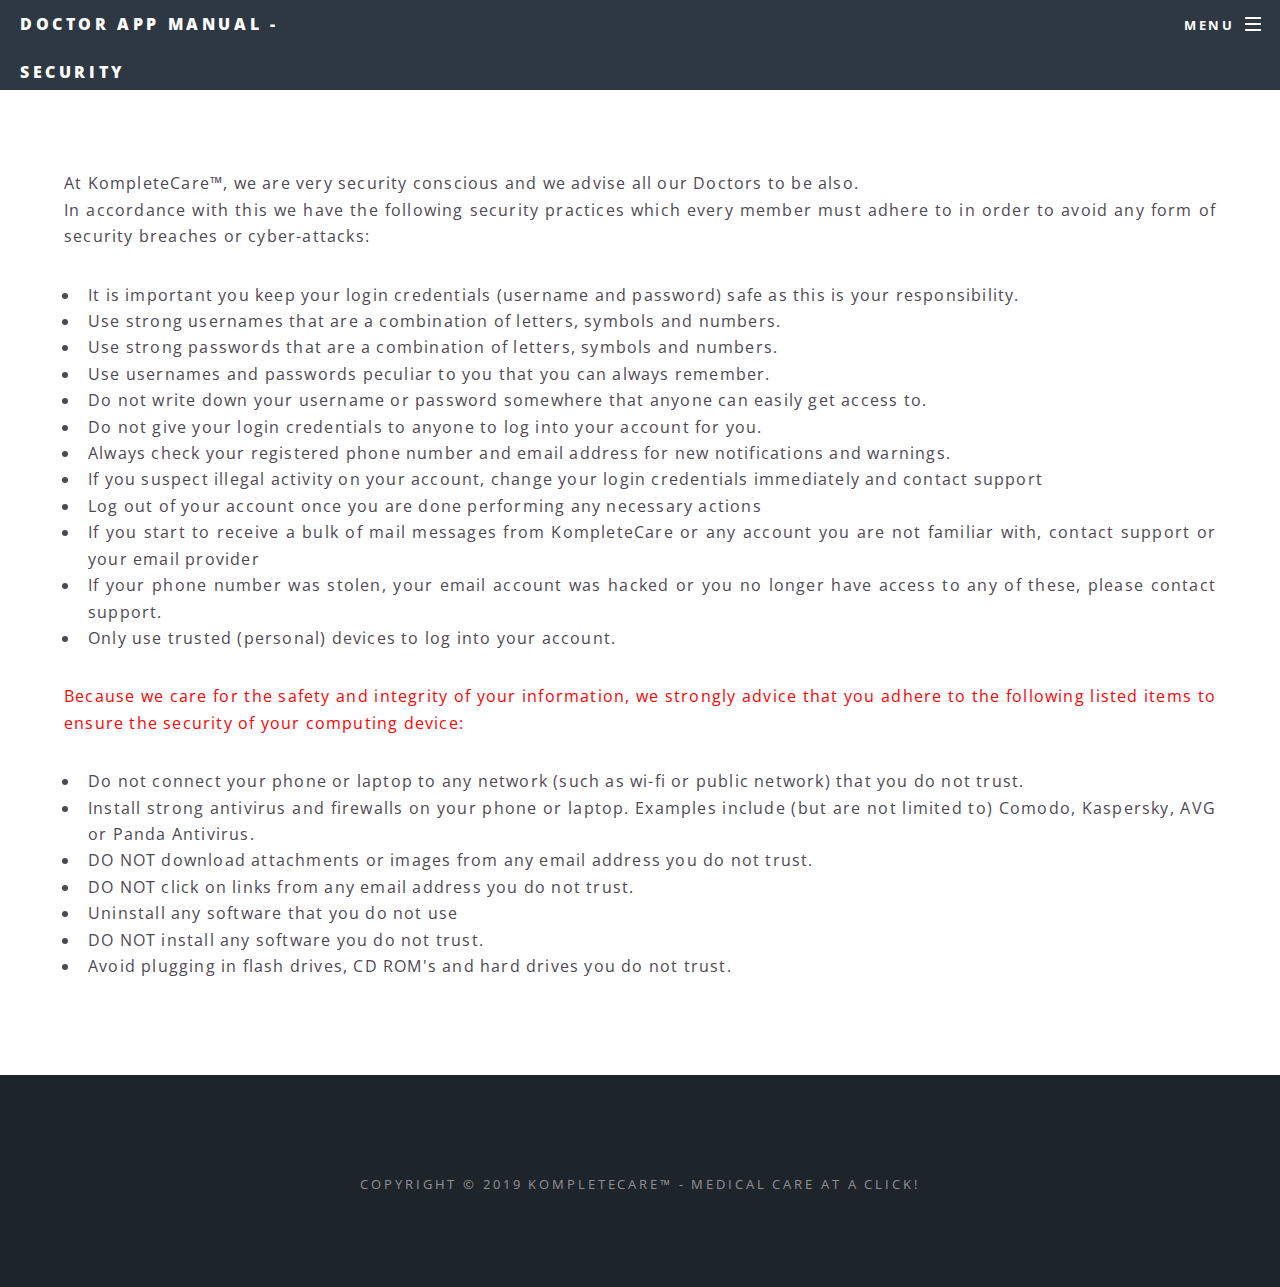
<file: security.html>
<!DOCTYPE HTML>
<!--
	Spectral by HTML5 UP
	html5up.net | @ajlkn
	Free for personal and commercial use under the CCA 3.0 license (html5up.net/license)
-->
<html>
	<head>
		<title>Kompletecare Doctor Manual</title>
		<meta charset="utf-8" />
  <link rel="shortcut icon" href="images/logo1.png" type="image/x-icon">
		<meta name="viewport" content="width=device-width, initial-scale=1" />
		<!--[if lte IE 8]><script src="assets/js/ie/html5shiv.js"></script><![endif]-->
		<link rel="stylesheet" href="assets/css/main.css" />
		<!--[if lte IE 8]><link rel="stylesheet" href="assets/css/ie8.css" /><![endif]-->
		<!--[if lte IE 9]><link rel="stylesheet" href="assets/css/ie9.css" /><![endif]-->
	</head>
	<body>

		<!-- Page Wrapper -->
			<div id="page-wrapper">

				<!-- Header -->
					<header id="header" style="height: 90px;">
						<h1><a style="width: 70%; text-align: left;" href="security.html">DOCTOR APP MANUAL - SECURITY</a></h1>
						<nav id="nav">
							<ul>
								<li class="special">
									<a style="font-weight: bold;" href="#menu" class="menuToggle"><span>Menu</span></a>
									<div id="menu" style="background-color: darkred;">
										<ul>
											<li><a href="index.html">Introduction</a></li>
											<li><a href="registration.html">Registration/Login</a></li>
											<li><a href="dashboard.html">Dashboard</a></li>
											<li><a href="online-con.html">Online Consultation</a></li>
											<li><a href="calendar.html">Calendar</a></li>
											<li><a href="amb.html">Ambassadors</a></li>
											<li><a href="home-based.html">Home Based Consultation</a></li>
											<li><a href="hospital-app.html">Hospital Appointment</a></li>
											<li><a href="medical-record.html">Medical Records</a></li>
											<li><a href="messages.html">Messages</a></li>
											<li><a href="security.html">Security</a></li>
											<li><a href="error.html">Error Reporting</a></li>
											<li><a href="contact.html">Contact</a></li>
										</ul>
									</div>
								</li>
							</ul>
						</nav>
					</header>

				<!-- Main -->
					<article id="main">
				<section class="wrapper style5">
						<br>
							<div class="inner">
								<section>
										<p>At KompleteCare&trade;, we are very security conscious and we advise all our Doctors to be also. <br>
										In
accordance with this we have the following security practices which every member must adhere
to in order to avoid any form of security breaches or cyber-attacks:<ul>
<li>It is important you keep your login credentials (username and password) safe as this is
your responsibility.</li>
<li>Use strong usernames that are a combination of letters, symbols and numbers.</li>
<li>Use strong passwords that are a combination of letters, symbols and numbers.</li>
<li>Use usernames and passwords peculiar to you that you can always remember.</li>
<li>Do not write down your username or password somewhere that anyone can easily get
access to.</li>
<li>Do not give your login credentials to anyone to log into your account for you.</li>
<li>Always check your registered phone number and email address for new notifications and
warnings.</li>
<li>If you suspect illegal activity on your account, change your login credentials immediately
and contact support</li>
<li>Log out of your account once you are done performing any necessary actions</li>
<li>If you start to receive a bulk of mail messages from KompleteCare or any account you are
not familiar with, contact support or your email provider</li>
<li>If your phone number was stolen, your email account was hacked or you no longer have
access to any of these, please contact support.</li>
		<li>Only use trusted (personal) devices to log into your account.</li>
</ul>
</p>
	<p><font color="red">Because we care for the safety and integrity of your information, we strongly advice that you adhere to the following listed items to ensure the security of your computing device:</font><ul>
		<li>Do not connect your phone or laptop to any network (such as wi-fi or public network) that you do not trust.</li>
		<li>Install strong antivirus and firewalls on your phone or laptop. Examples include (but are not limited to) Comodo, Kaspersky, AVG or Panda Antivirus.</li>
		<li>DO NOT download attachments or images from any email address you do not trust.</li>
		<li>DO NOT click on links from any email address you do not trust.</li>
				<li>Uninstall any software that you do not use</li>
				<li>DO NOT install any software you do not trust.</li>
				<li>Avoid plugging in flash drives, CD ROM's and hard drives you do not trust.</li>
	</ul></p>

										
										
								</section>

							</div>
						</section>
					</article>

				<!-- Footer -->
					<footer id="footer">
						<ul class="copyright">
									<li>Copyright &copy; 2019 Kompletecare&trade; - Medical Care At A CLICK!</li>
						</ul>
					</footer>

			</div>

		<!-- Scripts -->
			<script src="assets/js/jquery.min.js"></script>
			<script src="assets/js/jquery.scrollex.min.js"></script>
			<script src="assets/js/jquery.scrolly.min.js"></script>
			<script src="assets/js/skel.min.js"></script>
			<script src="assets/js/util.js"></script>
			<!--[if lte IE 8]><script src="assets/js/ie/respond.min.js"></script><![endif]-->
			<script src="assets/js/main.js"></script>

	</body>
</html>
</file>
<file: assets/css/ie8.css>
/*
	Spectral by HTML5 UP
	html5up.net | @ajlkn
	Free for personal and commercial use under the CCA 3.0 license (html5up.net/license)
*/

/* Icon */

	.icon.major {
		border: none;
	}

		.icon.major:before {
			font-size: 3em;
		}

/* Form */

	label {
		color: #2E3842;
	}

	input[type="text"],
	input[type="password"],
	input[type="email"],
	select,
	textarea {
		border: solid 1px #dfdfdf;
	}

/* Button */

	input[type="submit"],
	input[type="reset"],
	input[type="button"],
	button,
	.button {
		border: solid 2px #dfdfdf;
	}

		input[type="submit"].special,
		input[type="reset"].special,
		input[type="button"].special,
		button.special,
		.button.special {
			border: 0 !important;
		}

/* Page Wrapper + Menu */

	#menu {
		display: none;
	}

	body.is-menu-visible #menu {
		display: block;
	}

/* Header */

	#header nav > ul > li > a.menuToggle:after {
		display: none;
	}

/* Banner + Wrapper (style4) */

	#banner,
	.wrapper.style4 {
		-ms-behavior: url("assets/js/ie/backgroundsize.min.htc");
	}

		#banner:before,
		.wrapper.style4:before {
			display: none;
		}

/* Banner */

	#banner .more {
		height: 4em;
	}

		#banner .more:after {
			display: none;
		}

/* Main */

	#main > header {
		-ms-behavior: url("assets/js/ie/backgroundsize.min.htc");
	}

		#main > header:before {
			display: none;
		}
</file>
<file: assets/css/ie9.css>
/*
	Spectral by HTML5 UP
	html5up.net | @ajlkn
	Free for personal and commercial use under the CCA 3.0 license (html5up.net/license)
*/

/* Spotlight */

	.spotlight {
		display: block;
	}

		.spotlight .image {
			display: inline-block;
			vertical-align: top;
		}

		.spotlight .content {
			padding: 4em 4em 2em 4em ;
			display: inline-block;
		}

		.spotlight:after {
			clear: both;
			content: '';
			display: block;
		}

/* Features */

	.features {
		display: block;
	}

		.features li {
			float: left;
		}

		.features:after {
			content: '';
			display: block;
			clear: both;
		}

/* Banner + Wrapper (style4) */

	#banner,
	.wrapper.style4 {
		background-image: url("../../images/banner.jpg");
		background-position: center center;
		background-repeat: no-repeat;
		background-size: cover;
		position: relative;
	}

		#banner:before,
		.wrapper.style4:before {
			background: #000000;
			content: '';
			height: 100%;
			left: 0;
			opacity: 0.5;
			position: absolute;
			top: 0;
			width: 100%;
		}

		#banner .inner,
		.wrapper.style4 .inner {
			position: relative;
			z-index: 1;
		}

/* Banner */

	#banner {
		padding: 14em 0 12em 0 ;
		height: auto;
	}

		#banner:after {
			display: none;
		}

/* CTA */

	#cta .inner header {
		float: left;
	}

	#cta .inner .actions {
		float: left;
	}

	#cta .inner:after {
		clear: both;
		content: '';
		display: block;
	}

/* Main */

	#main > header {
		background-image: url("../../images/banner.jpg");
		background-position: center center;
		background-repeat: no-repeat;
		background-size: cover;
		position: relative;
	}

		#main > header:before {
			background: #000000;
			content: '';
			height: 100%;
			left: 0;
			opacity: 0.5;
			position: absolute;
			top: 0;
			width: 100%;
		}

		#main > header > * {
			position: relative;
			z-index: 1;
		}
</file>
<file: assets/css/main.css>
@import url(font-awesome.min.css);
@import url("https://fonts.googleapis.com/css?family=Open+Sans:400,400italic,600,600italic,800,800italic");

/*
	Spectral by HTML5 UP
	html5up.net | @ajlkn
	Free for personal and commercial use under the CCA 3.0 license (html5up.net/license)
*/

/* Reset */

	html, body, div, span, applet, object, iframe, h1, h2, h3, h4, h5, h6, p, blockquote, pre, a, abbr, acronym, address, big, cite, code, del, dfn, em, img, ins, kbd, q, s, samp, small, strike, strong, sub, sup, tt, var, b, u, i, center, dl, dt, dd, ol, ul, li, fieldset, form, label, legend, table, caption, tbody, tfoot, thead, tr, th, td, article, aside, canvas, details, embed, figure, figcaption, footer, header, hgroup, menu, nav, output, ruby, section, summary, time, mark, audio, video {
		margin: 0;
		padding: 0;
		border: 0;
		font-size: 100%;
		font: inherit;
		vertical-align: baseline;
	}

	article, aside, details, figcaption, figure, footer, header, hgroup, menu, nav, section {
		display: block;
		text-align: justify; 
		text-justify:inter-word;
	}

	body {
		line-height: 1;
	}

	ol, ul {
		list-style: none;
	}

	blockquote, q {
		quotes: none;
	}

	blockquote:before, blockquote:after, q:before, q:after {
		content: '';
		content: none;
	}

	table {
		border-collapse: collapse;
		border-spacing: 0;
	}

	body {
		-webkit-text-size-adjust: none;
	}

/* Box Model */

	*, *:before, *:after {
		-moz-box-sizing: border-box;
		-webkit-box-sizing: border-box;
		box-sizing: border-box;
	}

/* Grid */

	.row {
		border-bottom: solid 1px transparent;
		-moz-box-sizing: border-box;
		-webkit-box-sizing: border-box;
		box-sizing: border-box;
	}

	.row > * {
		float: left;
		-moz-box-sizing: border-box;
		-webkit-box-sizing: border-box;
		box-sizing: border-box;
	}

	.row:after, .row:before {
		content: '';
		display: block;
		clear: both;
		height: 0;
	}

	.row.uniform > * > :first-child {
		margin-top: 0;
	}

	.row.uniform > * > :last-child {
		margin-bottom: 0;
	}

	.row.\30 \25 > * {
		padding: 0 0 0 0em;
	}

	.row.\30 \25 {
		margin: 0 0 -1px 0em;
	}

	.row.uniform.\30 \25 > * {
		padding: 0em 0 0 0em;
	}

	.row.uniform.\30 \25 {
		margin: 0em 0 -1px 0em;
	}

	.row > * {
		padding: 0 0 0 1.5em;
	}

	.row {
		margin: 0 0 -1px -1.5em;
	}

	.row.uniform > * {
		padding: 1.5em 0 0 1.5em;
	}

	.row.uniform {
		margin: -1.5em 0 -1px -1.5em;
	}

	.row.\32 00\25 > * {
		padding: 0 0 0 3em;
	}

	.row.\32 00\25 {
		margin: 0 0 -1px -3em;
	}

	.row.uniform.\32 00\25 > * {
		padding: 3em 0 0 3em;
	}

	.row.uniform.\32 00\25 {
		margin: -3em 0 -1px -3em;
	}

	.row.\31 50\25 > * {
		padding: 0 0 0 2.25em;
	}

	.row.\31 50\25 {
		margin: 0 0 -1px -2.25em;
	}

	.row.uniform.\31 50\25 > * {
		padding: 2.25em 0 0 2.25em;
	}

	.row.uniform.\31 50\25 {
		margin: -2.25em 0 -1px -2.25em;
	}

	.row.\35 0\25 > * {
		padding: 0 0 0 0.75em;
	}

	.row.\35 0\25 {
		margin: 0 0 -1px -0.75em;
	}

	.row.uniform.\35 0\25 > * {
		padding: 0.75em 0 0 0.75em;
	}

	.row.uniform.\35 0\25 {
		margin: -0.75em 0 -1px -0.75em;
	}

	.row.\32 5\25 > * {
		padding: 0 0 0 0.375em;
	}

	.row.\32 5\25 {
		margin: 0 0 -1px -0.375em;
	}

	.row.uniform.\32 5\25 > * {
		padding: 0.375em 0 0 0.375em;
	}

	.row.uniform.\32 5\25 {
		margin: -0.375em 0 -1px -0.375em;
	}

	.\31 2u, .\31 2u\24 {
		width: 100%;
		clear: none;
		margin-left: 0;
	}

	.\31 1u, .\31 1u\24 {
		width: 91.6666666667%;
		clear: none;
		margin-left: 0;
	}

	.\31 0u, .\31 0u\24 {
		width: 83.3333333333%;
		clear: none;
		margin-left: 0;
	}

	.\39 u, .\39 u\24 {
		width: 75%;
		clear: none;
		margin-left: 0;
	}

	.\38 u, .\38 u\24 {
		width: 66.6666666667%;
		clear: none;
		margin-left: 0;
	}

	.\37 u, .\37 u\24 {
		width: 58.3333333333%;
		clear: none;
		margin-left: 0;
	}

	.\36 u, .\36 u\24 {
		width: 50%;
		clear: none;
		margin-left: 0;
	}

	.\35 u, .\35 u\24 {
		width: 41.6666666667%;
		clear: none;
		margin-left: 0;
	}

	.\34 u, .\34 u\24 {
		width: 33.3333333333%;
		clear: none;
		margin-left: 0;
	}

	.\33 u, .\33 u\24 {
		width: 25%;
		clear: none;
		margin-left: 0;
	}

	.\32 u, .\32 u\24 {
		width: 16.6666666667%;
		clear: none;
		margin-left: 0;
	}

	.\31 u, .\31 u\24 {
		width: 8.3333333333%;
		clear: none;
		margin-left: 0;
	}

	.\31 2u\24 + *,
	.\31 1u\24 + *,
	.\31 0u\24 + *,
	.\39 u\24 + *,
	.\38 u\24 + *,
	.\37 u\24 + *,
	.\36 u\24 + *,
	.\35 u\24 + *,
	.\34 u\24 + *,
	.\33 u\24 + *,
	.\32 u\24 + *,
	.\31 u\24 + * {
		clear: left;
	}

	.\-11u {
		margin-left: 91.66667%;
	}

	.\-10u {
		margin-left: 83.33333%;
	}

	.\-9u {
		margin-left: 75%;
	}

	.\-8u {
		margin-left: 66.66667%;
	}

	.\-7u {
		margin-left: 58.33333%;
	}

	.\-6u {
		margin-left: 50%;
	}

	.\-5u {
		margin-left: 41.66667%;
	}

	.\-4u {
		margin-left: 33.33333%;
	}

	.\-3u {
		margin-left: 25%;
	}

	.\-2u {
		margin-left: 16.66667%;
	}

	.\-1u {
		margin-left: 8.33333%;
	}

	@media screen and (max-width: 1680px) {

		.row > * {
			padding: 0 0 0 1.5em;
		}

		.row {
			margin: 0 0 -1px -1.5em;
		}

		.row.uniform > * {
			padding: 1.5em 0 0 1.5em;
		}

		.row.uniform {
			margin: -1.5em 0 -1px -1.5em;
		}

		.row.\32 00\25 > * {
			padding: 0 0 0 3em;
		}

		.row.\32 00\25 {
			margin: 0 0 -1px -3em;
		}

		.row.uniform.\32 00\25 > * {
			padding: 3em 0 0 3em;
		}

		.row.uniform.\32 00\25 {
			margin: -3em 0 -1px -3em;
		}

		.row.\31 50\25 > * {
			padding: 0 0 0 2.25em;
		}

		.row.\31 50\25 {
			margin: 0 0 -1px -2.25em;
		}

		.row.uniform.\31 50\25 > * {
			padding: 2.25em 0 0 2.25em;
		}

		.row.uniform.\31 50\25 {
			margin: -2.25em 0 -1px -2.25em;
		}

		.row.\35 0\25 > * {
			padding: 0 0 0 0.75em;
		}

		.row.\35 0\25 {
			margin: 0 0 -1px -0.75em;
		}

		.row.uniform.\35 0\25 > * {
			padding: 0.75em 0 0 0.75em;
		}

		.row.uniform.\35 0\25 {
			margin: -0.75em 0 -1px -0.75em;
		}

		.row.\32 5\25 > * {
			padding: 0 0 0 0.375em;
		}

		.row.\32 5\25 {
			margin: 0 0 -1px -0.375em;
		}

		.row.uniform.\32 5\25 > * {
			padding: 0.375em 0 0 0.375em;
		}

		.row.uniform.\32 5\25 {
			margin: -0.375em 0 -1px -0.375em;
		}

		.\31 2u\28xlarge\29, .\31 2u\24\28xlarge\29 {
			width: 100%;
			clear: none;
			margin-left: 0;
		}

		.\31 1u\28xlarge\29, .\31 1u\24\28xlarge\29 {
			width: 91.6666666667%;
			clear: none;
			margin-left: 0;
		}

		.\31 0u\28xlarge\29, .\31 0u\24\28xlarge\29 {
			width: 83.3333333333%;
			clear: none;
			margin-left: 0;
		}

		.\39 u\28xlarge\29, .\39 u\24\28xlarge\29 {
			width: 75%;
			clear: none;
			margin-left: 0;
		}

		.\38 u\28xlarge\29, .\38 u\24\28xlarge\29 {
			width: 66.6666666667%;
			clear: none;
			margin-left: 0;
		}

		.\37 u\28xlarge\29, .\37 u\24\28xlarge\29 {
			width: 58.3333333333%;
			clear: none;
			margin-left: 0;
		}

		.\36 u\28xlarge\29, .\36 u\24\28xlarge\29 {
			width: 50%;
			clear: none;
			margin-left: 0;
		}

		.\35 u\28xlarge\29, .\35 u\24\28xlarge\29 {
			width: 41.6666666667%;
			clear: none;
			margin-left: 0;
		}

		.\34 u\28xlarge\29, .\34 u\24\28xlarge\29 {
			width: 33.3333333333%;
			clear: none;
			margin-left: 0;
		}

		.\33 u\28xlarge\29, .\33 u\24\28xlarge\29 {
			width: 25%;
			clear: none;
			margin-left: 0;
		}

		.\32 u\28xlarge\29, .\32 u\24\28xlarge\29 {
			width: 16.6666666667%;
			clear: none;
			margin-left: 0;
		}

		.\31 u\28xlarge\29, .\31 u\24\28xlarge\29 {
			width: 8.3333333333%;
			clear: none;
			margin-left: 0;
		}

		.\31 2u\24\28xlarge\29 + *,
		.\31 1u\24\28xlarge\29 + *,
		.\31 0u\24\28xlarge\29 + *,
		.\39 u\24\28xlarge\29 + *,
		.\38 u\24\28xlarge\29 + *,
		.\37 u\24\28xlarge\29 + *,
		.\36 u\24\28xlarge\29 + *,
		.\35 u\24\28xlarge\29 + *,
		.\34 u\24\28xlarge\29 + *,
		.\33 u\24\28xlarge\29 + *,
		.\32 u\24\28xlarge\29 + *,
		.\31 u\24\28xlarge\29 + * {
			clear: left;
		}

		.\-11u\28xlarge\29 {
			margin-left: 91.66667%;
		}

		.\-10u\28xlarge\29 {
			margin-left: 83.33333%;
		}

		.\-9u\28xlarge\29 {
			margin-left: 75%;
		}

		.\-8u\28xlarge\29 {
			margin-left: 66.66667%;
		}

		.\-7u\28xlarge\29 {
			margin-left: 58.33333%;
		}

		.\-6u\28xlarge\29 {
			margin-left: 50%;
		}

		.\-5u\28xlarge\29 {
			margin-left: 41.66667%;
		}

		.\-4u\28xlarge\29 {
			margin-left: 33.33333%;
		}

		.\-3u\28xlarge\29 {
			margin-left: 25%;
		}

		.\-2u\28xlarge\29 {
			margin-left: 16.66667%;
		}

		.\-1u\28xlarge\29 {
			margin-left: 8.33333%;
		}

	}

	@media screen and (max-width: 1280px) {

		.row > * {
			padding: 0 0 0 1.5em;
		}

		.row {
			margin: 0 0 -1px -1.5em;
		}

		.row.uniform > * {
			padding: 1.5em 0 0 1.5em;
		}

		.row.uniform {
			margin: -1.5em 0 -1px -1.5em;
		}

		.row.\32 00\25 > * {
			padding: 0 0 0 3em;
		}

		.row.\32 00\25 {
			margin: 0 0 -1px -3em;
		}

		.row.uniform.\32 00\25 > * {
			padding: 3em 0 0 3em;
		}

		.row.uniform.\32 00\25 {
			margin: -3em 0 -1px -3em;
		}

		.row.\31 50\25 > * {
			padding: 0 0 0 2.25em;
		}

		.row.\31 50\25 {
			margin: 0 0 -1px -2.25em;
		}

		.row.uniform.\31 50\25 > * {
			padding: 2.25em 0 0 2.25em;
		}

		.row.uniform.\31 50\25 {
			margin: -2.25em 0 -1px -2.25em;
		}

		.row.\35 0\25 > * {
			padding: 0 0 0 0.75em;
		}

		.row.\35 0\25 {
			margin: 0 0 -1px -0.75em;
		}

		.row.uniform.\35 0\25 > * {
			padding: 0.75em 0 0 0.75em;
		}

		.row.uniform.\35 0\25 {
			margin: -0.75em 0 -1px -0.75em;
		}

		.row.\32 5\25 > * {
			padding: 0 0 0 0.375em;
		}

		.row.\32 5\25 {
			margin: 0 0 -1px -0.375em;
		}

		.row.uniform.\32 5\25 > * {
			padding: 0.375em 0 0 0.375em;
		}

		.row.uniform.\32 5\25 {
			margin: -0.375em 0 -1px -0.375em;
		}

		.\31 2u\28large\29, .\31 2u\24\28large\29 {
			width: 100%;
			clear: none;
			margin-left: 0;
		}

		.\31 1u\28large\29, .\31 1u\24\28large\29 {
			width: 91.6666666667%;
			clear: none;
			margin-left: 0;
		}

		.\31 0u\28large\29, .\31 0u\24\28large\29 {
			width: 83.3333333333%;
			clear: none;
			margin-left: 0;
		}

		.\39 u\28large\29, .\39 u\24\28large\29 {
			width: 75%;
			clear: none;
			margin-left: 0;
		}

		.\38 u\28large\29, .\38 u\24\28large\29 {
			width: 66.6666666667%;
			clear: none;
			margin-left: 0;
		}

		.\37 u\28large\29, .\37 u\24\28large\29 {
			width: 58.3333333333%;
			clear: none;
			margin-left: 0;
		}

		.\36 u\28large\29, .\36 u\24\28large\29 {
			width: 50%;
			clear: none;
			margin-left: 0;
		}

		.\35 u\28large\29, .\35 u\24\28large\29 {
			width: 41.6666666667%;
			clear: none;
			margin-left: 0;
		}

		.\34 u\28large\29, .\34 u\24\28large\29 {
			width: 33.3333333333%;
			clear: none;
			margin-left: 0;
		}

		.\33 u\28large\29, .\33 u\24\28large\29 {
			width: 25%;
			clear: none;
			margin-left: 0;
		}

		.\32 u\28large\29, .\32 u\24\28large\29 {
			width: 16.6666666667%;
			clear: none;
			margin-left: 0;
		}

		.\31 u\28large\29, .\31 u\24\28large\29 {
			width: 8.3333333333%;
			clear: none;
			margin-left: 0;
		}

		.\31 2u\24\28large\29 + *,
		.\31 1u\24\28large\29 + *,
		.\31 0u\24\28large\29 + *,
		.\39 u\24\28large\29 + *,
		.\38 u\24\28large\29 + *,
		.\37 u\24\28large\29 + *,
		.\36 u\24\28large\29 + *,
		.\35 u\24\28large\29 + *,
		.\34 u\24\28large\29 + *,
		.\33 u\24\28large\29 + *,
		.\32 u\24\28large\29 + *,
		.\31 u\24\28large\29 + * {
			clear: left;
		}

		.\-11u\28large\29 {
			margin-left: 91.66667%;
		}

		.\-10u\28large\29 {
			margin-left: 83.33333%;
		}

		.\-9u\28large\29 {
			margin-left: 75%;
		}

		.\-8u\28large\29 {
			margin-left: 66.66667%;
		}

		.\-7u\28large\29 {
			margin-left: 58.33333%;
		}

		.\-6u\28large\29 {
			margin-left: 50%;
		}

		.\-5u\28large\29 {
			margin-left: 41.66667%;
		}

		.\-4u\28large\29 {
			margin-left: 33.33333%;
		}

		.\-3u\28large\29 {
			margin-left: 25%;
		}

		.\-2u\28large\29 {
			margin-left: 16.66667%;
		}

		.\-1u\28large\29 {
			margin-left: 8.33333%;
		}

	}

	@media screen and (max-width: 980px) {

		.row > * {
			padding: 0 0 0 1.5em;
		}

		.row {
			margin: 0 0 -1px -1.5em;
		}

		.row.uniform > * {
			padding: 1.5em 0 0 1.5em;
		}

		.row.uniform {
			margin: -1.5em 0 -1px -1.5em;
		}

		.row.\32 00\25 > * {
			padding: 0 0 0 3em;
		}

		.row.\32 00\25 {
			margin: 0 0 -1px -3em;
		}

		.row.uniform.\32 00\25 > * {
			padding: 3em 0 0 3em;
		}

		.row.uniform.\32 00\25 {
			margin: -3em 0 -1px -3em;
		}

		.row.\31 50\25 > * {
			padding: 0 0 0 2.25em;
		}

		.row.\31 50\25 {
			margin: 0 0 -1px -2.25em;
		}

		.row.uniform.\31 50\25 > * {
			padding: 2.25em 0 0 2.25em;
		}

		.row.uniform.\31 50\25 {
			margin: -2.25em 0 -1px -2.25em;
		}

		.row.\35 0\25 > * {
			padding: 0 0 0 0.75em;
		}

		.row.\35 0\25 {
			margin: 0 0 -1px -0.75em;
		}

		.row.uniform.\35 0\25 > * {
			padding: 0.75em 0 0 0.75em;
		}

		.row.uniform.\35 0\25 {
			margin: -0.75em 0 -1px -0.75em;
		}

		.row.\32 5\25 > * {
			padding: 0 0 0 0.375em;
		}

		.row.\32 5\25 {
			margin: 0 0 -1px -0.375em;
		}

		.row.uniform.\32 5\25 > * {
			padding: 0.375em 0 0 0.375em;
		}

		.row.uniform.\32 5\25 {
			margin: -0.375em 0 -1px -0.375em;
		}

		.\31 2u\28medium\29, .\31 2u\24\28medium\29 {
			width: 100%;
			clear: none;
			margin-left: 0;
		}

		.\31 1u\28medium\29, .\31 1u\24\28medium\29 {
			width: 91.6666666667%;
			clear: none;
			margin-left: 0;
		}

		.\31 0u\28medium\29, .\31 0u\24\28medium\29 {
			width: 83.3333333333%;
			clear: none;
			margin-left: 0;
		}

		.\39 u\28medium\29, .\39 u\24\28medium\29 {
			width: 75%;
			clear: none;
			margin-left: 0;
		}

		.\38 u\28medium\29, .\38 u\24\28medium\29 {
			width: 66.6666666667%;
			clear: none;
			margin-left: 0;
		}

		.\37 u\28medium\29, .\37 u\24\28medium\29 {
			width: 58.3333333333%;
			clear: none;
			margin-left: 0;
		}

		.\36 u\28medium\29, .\36 u\24\28medium\29 {
			width: 50%;
			clear: none;
			margin-left: 0;
		}

		.\35 u\28medium\29, .\35 u\24\28medium\29 {
			width: 41.6666666667%;
			clear: none;
			margin-left: 0;
		}

		.\34 u\28medium\29, .\34 u\24\28medium\29 {
			width: 33.3333333333%;
			clear: none;
			margin-left: 0;
		}

		.\33 u\28medium\29, .\33 u\24\28medium\29 {
			width: 25%;
			clear: none;
			margin-left: 0;
		}

		.\32 u\28medium\29, .\32 u\24\28medium\29 {
			width: 16.6666666667%;
			clear: none;
			margin-left: 0;
		}

		.\31 u\28medium\29, .\31 u\24\28medium\29 {
			width: 8.3333333333%;
			clear: none;
			margin-left: 0;
		}

		.\31 2u\24\28medium\29 + *,
		.\31 1u\24\28medium\29 + *,
		.\31 0u\24\28medium\29 + *,
		.\39 u\24\28medium\29 + *,
		.\38 u\24\28medium\29 + *,
		.\37 u\24\28medium\29 + *,
		.\36 u\24\28medium\29 + *,
		.\35 u\24\28medium\29 + *,
		.\34 u\24\28medium\29 + *,
		.\33 u\24\28medium\29 + *,
		.\32 u\24\28medium\29 + *,
		.\31 u\24\28medium\29 + * {
			clear: left;
		}

		.\-11u\28medium\29 {
			margin-left: 91.66667%;
		}

		.\-10u\28medium\29 {
			margin-left: 83.33333%;
		}

		.\-9u\28medium\29 {
			margin-left: 75%;
		}

		.\-8u\28medium\29 {
			margin-left: 66.66667%;
		}

		.\-7u\28medium\29 {
			margin-left: 58.33333%;
		}

		.\-6u\28medium\29 {
			margin-left: 50%;
		}

		.\-5u\28medium\29 {
			margin-left: 41.66667%;
		}

		.\-4u\28medium\29 {
			margin-left: 33.33333%;
		}

		.\-3u\28medium\29 {
			margin-left: 25%;
		}

		.\-2u\28medium\29 {
			margin-left: 16.66667%;
		}

		.\-1u\28medium\29 {
			margin-left: 8.33333%;
		}

	}

	@media screen and (max-width: 736px) {

		.row > * {
			padding: 0 0 0 1.5em;
		}

		.row {
			margin: 0 0 -1px -1.5em;
		}

		.row.uniform > * {
			padding: 1.5em 0 0 1.5em;
		}

		.row.uniform {
			margin: -1.5em 0 -1px -1.5em;
		}

		.row.\32 00\25 > * {
			padding: 0 0 0 3em;
		}

		.row.\32 00\25 {
			margin: 0 0 -1px -3em;
		}

		.row.uniform.\32 00\25 > * {
			padding: 3em 0 0 3em;
		}

		.row.uniform.\32 00\25 {
			margin: -3em 0 -1px -3em;
		}

		.row.\31 50\25 > * {
			padding: 0 0 0 2.25em;
		}

		.row.\31 50\25 {
			margin: 0 0 -1px -2.25em;
		}

		.row.uniform.\31 50\25 > * {
			padding: 2.25em 0 0 2.25em;
		}

		.row.uniform.\31 50\25 {
			margin: -2.25em 0 -1px -2.25em;
		}

		.row.\35 0\25 > * {
			padding: 0 0 0 0.75em;
		}

		.row.\35 0\25 {
			margin: 0 0 -1px -0.75em;
		}

		.row.uniform.\35 0\25 > * {
			padding: 0.75em 0 0 0.75em;
		}

		.row.uniform.\35 0\25 {
			margin: -0.75em 0 -1px -0.75em;
		}

		.row.\32 5\25 > * {
			padding: 0 0 0 0.375em;
		}

		.row.\32 5\25 {
			margin: 0 0 -1px -0.375em;
		}

		.row.uniform.\32 5\25 > * {
			padding: 0.375em 0 0 0.375em;
		}

		.row.uniform.\32 5\25 {
			margin: -0.375em 0 -1px -0.375em;
		}

		.\31 2u\28small\29, .\31 2u\24\28small\29 {
			width: 100%;
			clear: none;
			margin-left: 0;
		}

		.\31 1u\28small\29, .\31 1u\24\28small\29 {
			width: 91.6666666667%;
			clear: none;
			margin-left: 0;
		}

		.\31 0u\28small\29, .\31 0u\24\28small\29 {
			width: 83.3333333333%;
			clear: none;
			margin-left: 0;
		}

		.\39 u\28small\29, .\39 u\24\28small\29 {
			width: 75%;
			clear: none;
			margin-left: 0;
		}

		.\38 u\28small\29, .\38 u\24\28small\29 {
			width: 66.6666666667%;
			clear: none;
			margin-left: 0;
		}

		.\37 u\28small\29, .\37 u\24\28small\29 {
			width: 58.3333333333%;
			clear: none;
			margin-left: 0;
		}

		.\36 u\28small\29, .\36 u\24\28small\29 {
			width: 50%;
			clear: none;
			margin-left: 0;
		}

		.\35 u\28small\29, .\35 u\24\28small\29 {
			width: 41.6666666667%;
			clear: none;
			margin-left: 0;
		}

		.\34 u\28small\29, .\34 u\24\28small\29 {
			width: 33.3333333333%;
			clear: none;
			margin-left: 0;
		}

		.\33 u\28small\29, .\33 u\24\28small\29 {
			width: 25%;
			clear: none;
			margin-left: 0;
		}

		.\32 u\28small\29, .\32 u\24\28small\29 {
			width: 16.6666666667%;
			clear: none;
			margin-left: 0;
		}

		.\31 u\28small\29, .\31 u\24\28small\29 {
			width: 8.3333333333%;
			clear: none;
			margin-left: 0;
		}

		.\31 2u\24\28small\29 + *,
		.\31 1u\24\28small\29 + *,
		.\31 0u\24\28small\29 + *,
		.\39 u\24\28small\29 + *,
		.\38 u\24\28small\29 + *,
		.\37 u\24\28small\29 + *,
		.\36 u\24\28small\29 + *,
		.\35 u\24\28small\29 + *,
		.\34 u\24\28small\29 + *,
		.\33 u\24\28small\29 + *,
		.\32 u\24\28small\29 + *,
		.\31 u\24\28small\29 + * {
			clear: left;
		}

		.\-11u\28small\29 {
			margin-left: 91.66667%;
		}

		.\-10u\28small\29 {
			margin-left: 83.33333%;
		}

		.\-9u\28small\29 {
			margin-left: 75%;
		}

		.\-8u\28small\29 {
			margin-left: 66.66667%;
		}

		.\-7u\28small\29 {
			margin-left: 58.33333%;
		}

		.\-6u\28small\29 {
			margin-left: 50%;
		}

		.\-5u\28small\29 {
			margin-left: 41.66667%;
		}

		.\-4u\28small\29 {
			margin-left: 33.33333%;
		}

		.\-3u\28small\29 {
			margin-left: 25%;
		}

		.\-2u\28small\29 {
			margin-left: 16.66667%;
		}

		.\-1u\28small\29 {
			margin-left: 8.33333%;
		}

	}

	@media screen and (max-width: 480px) {

		.row > * {
			padding: 0 0 0 1.5em;
		}

		.row {
			margin: 0 0 -1px -1.5em;
		}

		.row.uniform > * {
			padding: 1.5em 0 0 1.5em;
		}

		.row.uniform {
			margin: -1.5em 0 -1px -1.5em;
		}

		.row.\32 00\25 > * {
			padding: 0 0 0 3em;
		}

		.row.\32 00\25 {
			margin: 0 0 -1px -3em;
		}

		.row.uniform.\32 00\25 > * {
			padding: 3em 0 0 3em;
		}

		.row.uniform.\32 00\25 {
			margin: -3em 0 -1px -3em;
		}

		.row.\31 50\25 > * {
			padding: 0 0 0 2.25em;
		}

		.row.\31 50\25 {
			margin: 0 0 -1px -2.25em;
		}

		.row.uniform.\31 50\25 > * {
			padding: 2.25em 0 0 2.25em;
		}

		.row.uniform.\31 50\25 {
			margin: -2.25em 0 -1px -2.25em;
		}

		.row.\35 0\25 > * {
			padding: 0 0 0 0.75em;
		}

		.row.\35 0\25 {
			margin: 0 0 -1px -0.75em;
		}

		.row.uniform.\35 0\25 > * {
			padding: 0.75em 0 0 0.75em;
		}

		.row.uniform.\35 0\25 {
			margin: -0.75em 0 -1px -0.75em;
		}

		.row.\32 5\25 > * {
			padding: 0 0 0 0.375em;
		}

		.row.\32 5\25 {
			margin: 0 0 -1px -0.375em;
		}

		.row.uniform.\32 5\25 > * {
			padding: 0.375em 0 0 0.375em;
		}

		.row.uniform.\32 5\25 {
			margin: -0.375em 0 -1px -0.375em;
		}

		.\31 2u\28xsmall\29, .\31 2u\24\28xsmall\29 {
			width: 100%;
			clear: none;
			margin-left: 0;
		}

		.\31 1u\28xsmall\29, .\31 1u\24\28xsmall\29 {
			width: 91.6666666667%;
			clear: none;
			margin-left: 0;
		}

		.\31 0u\28xsmall\29, .\31 0u\24\28xsmall\29 {
			width: 83.3333333333%;
			clear: none;
			margin-left: 0;
		}

		.\39 u\28xsmall\29, .\39 u\24\28xsmall\29 {
			width: 75%;
			clear: none;
			margin-left: 0;
		}

		.\38 u\28xsmall\29, .\38 u\24\28xsmall\29 {
			width: 66.6666666667%;
			clear: none;
			margin-left: 0;
		}

		.\37 u\28xsmall\29, .\37 u\24\28xsmall\29 {
			width: 58.3333333333%;
			clear: none;
			margin-left: 0;
		}

		.\36 u\28xsmall\29, .\36 u\24\28xsmall\29 {
			width: 50%;
			clear: none;
			margin-left: 0;
		}

		.\35 u\28xsmall\29, .\35 u\24\28xsmall\29 {
			width: 41.6666666667%;
			clear: none;
			margin-left: 0;
		}

		.\34 u\28xsmall\29, .\34 u\24\28xsmall\29 {
			width: 33.3333333333%;
			clear: none;
			margin-left: 0;
		}

		.\33 u\28xsmall\29, .\33 u\24\28xsmall\29 {
			width: 25%;
			clear: none;
			margin-left: 0;
		}

		.\32 u\28xsmall\29, .\32 u\24\28xsmall\29 {
			width: 16.6666666667%;
			clear: none;
			margin-left: 0;
		}

		.\31 u\28xsmall\29, .\31 u\24\28xsmall\29 {
			width: 8.3333333333%;
			clear: none;
			margin-left: 0;
		}

		.\31 2u\24\28xsmall\29 + *,
		.\31 1u\24\28xsmall\29 + *,
		.\31 0u\24\28xsmall\29 + *,
		.\39 u\24\28xsmall\29 + *,
		.\38 u\24\28xsmall\29 + *,
		.\37 u\24\28xsmall\29 + *,
		.\36 u\24\28xsmall\29 + *,
		.\35 u\24\28xsmall\29 + *,
		.\34 u\24\28xsmall\29 + *,
		.\33 u\24\28xsmall\29 + *,
		.\32 u\24\28xsmall\29 + *,
		.\31 u\24\28xsmall\29 + * {
			clear: left;
		}

		.\-11u\28xsmall\29 {
			margin-left: 91.66667%;
		}

		.\-10u\28xsmall\29 {
			margin-left: 83.33333%;
		}

		.\-9u\28xsmall\29 {
			margin-left: 75%;
		}

		.\-8u\28xsmall\29 {
			margin-left: 66.66667%;
		}

		.\-7u\28xsmall\29 {
			margin-left: 58.33333%;
		}

		.\-6u\28xsmall\29 {
			margin-left: 50%;
		}

		.\-5u\28xsmall\29 {
			margin-left: 41.66667%;
		}

		.\-4u\28xsmall\29 {
			margin-left: 33.33333%;
		}

		.\-3u\28xsmall\29 {
			margin-left: 25%;
		}

		.\-2u\28xsmall\29 {
			margin-left: 16.66667%;
		}

		.\-1u\28xsmall\29 {
			margin-left: 8.33333%;
		}

	}

/* Basic */

	@-ms-viewport {
		width: device-width;
	}

	body {
		background: #2e3842;
	}

		body.is-loading *, body.is-loading *:before, body.is-loading *:after {
			-moz-animation: none !important;
			-webkit-animation: none !important;
			-ms-animation: none !important;
			animation: none !important;
			-moz-transition: none !important;
			-webkit-transition: none !important;
			-ms-transition: none !important;
			transition: none !important;
		}

	body, input, select, textarea {
		color: #fff;
		font-family: "Open Sans", Helvetica, sans-serif;
		font-size: 15pt;
		font-weight: 400;
		letter-spacing: 0.075em;
		line-height: 1.65em;
	}

		@media screen and (max-width: 1680px) {

			body, input, select, textarea {
				font-size: 13pt;
			}

		}

		@media screen and (max-width: 1280px) {

			body, input, select, textarea {
				font-size: 12pt;
			}

		}

		@media screen and (max-width: 736px) {

			body, input, select, textarea {
				font-size: 11pt;
				letter-spacing: 0.0375em;
			}

		}

	a {
		-moz-transition: color 0.2s ease, border-bottom-color 0.2s ease;
		-webkit-transition: color 0.2s ease, border-bottom-color 0.2s ease;
		-ms-transition: color 0.2s ease, border-bottom-color 0.2s ease;
		transition: color 0.2s ease, border-bottom-color 0.2s ease;
		border-bottom: dotted 1px;
		color: inherit;
		text-decoration: none;
	}

		a:hover {
			border-bottom-color: transparent;
		}

	strong, b {
		color: #fff;
		font-weight: 600;
	}

	em, i {
		font-style: italic;
	}

	p {
		margin: 0 0 2em 0;
	}

	h1, h2, h3, h4, h5, h6 {
		color: #fff;
		font-weight: 800;
		letter-spacing: 0.225em;
		line-height: 1em;
		margin: 0 0 1em 0;
		text-transform: uppercase;
	}

		h1 a, h2 a, h3 a, h4 a, h5 a, h6 a {
			color: inherit;
			text-decoration: none;
		}

	h2 {
		font-size: 1.35em;
		line-height: 1.75em;
	}

		@media screen and (max-width: 736px) {

			h2 {
				font-size: 1.1em;
				line-height: 1.65em;
			}

		}

	h3 {
		font-size: 1.15em;
		line-height: 1.75em;
	}

		@media screen and (max-width: 736px) {

			h3 {
				font-size: 1em;
				line-height: 1.65em;
			}

		}

	h4 {
		font-size: 1em;
		line-height: 1.5em;
	}

	h5 {
		font-size: 0.8em;
		line-height: 1.5em;
	}

	h6 {
		font-size: 0.7em;
		line-height: 1.5em;
	}

	sub {
		font-size: 0.8em;
		position: relative;
		top: 0.5em;
	}

	sup {
		font-size: 0.8em;
		position: relative;
		top: -0.5em;
	}

	hr {
		border: 0;
		border-bottom: solid 2px #fff;
		margin: 3em 0;
	}

		hr.major {
			margin: 4.5em 0;
		}

	blockquote {
		border-left: solid 4px #fff;
		font-style: italic;
		margin: 0 0 2em 0;
		padding: 0.5em 0 0.5em 2em;
	}

	code {
		background: rgba(144, 144, 144, 0.25);
		border-radius: 3px;
		font-family: "Courier New", monospace;
		font-size: 0.9em;
		letter-spacing: 0;
		margin: 0 0.25em;
		padding: 0.25em 0.65em;
	}

	pre {
		-webkit-overflow-scrolling: touch;
		font-family: "Courier New", monospace;
		font-size: 0.9em;
		margin: 0 0 2em 0;
	}

		pre code {
			display: block;
			line-height: 1.75em;
			padding: 1em 1.5em;
			overflow-x: auto;
		}

	.align-left {
		text-align: left;
	}

	.align-center {
		text-align: center;
	}

	.align-right {
		text-align: right;
	}

/* Section/Article */

	section.special, article.special {
		text-align: center;
	}

	header p {
		color: rgba(255, 255, 255, 0.5);
		position: relative;
		top: -0.25em;
	}

	header h3 + p {
		font-size: 1.1em;
	}

	header h4 + p,
	header h5 + p,
	header h6 + p {
		font-size: 0.9em;
	}

	header.major {
		margin: 0 0 3.5em 0;
	}

		header.major h2, header.major h3, header.major h4, header.major h5, header.major h6 {
			border-bottom: solid 2px #fff;
			display: inline-block;
			padding-bottom: 1em;
			position: relative;
		}

			header.major h2:after, header.major h3:after, header.major h4:after, header.major h5:after, header.major h6:after {
				content: '';
				display: block;
				height: 1px;
			}

		header.major p {
			color: #fff;
			top: 0;
		}

		@media screen and (max-width: 736px) {

			header.major {
				margin: 0 0 2em 0;
			}

		}

	@media screen and (max-width: 980px) {

		header br {
			display: none;
		}

	}

/* Form */

	form {
		margin: 0 0 2em 0;
	}

	label {
		color: #fff;
		display: block;
		font-size: 0.9em;
		font-weight: 600;
		margin: 0 0 1em 0;
	}

	input[type="text"],
	input[type="password"],
	input[type="email"],
	select,
	textarea {
		-moz-appearance: none;
		-webkit-appearance: none;
		-ms-appearance: none;
		appearance: none;
		background: rgba(144, 144, 144, 0.25);
		border-radius: 3px;
		border: none;
		color: inherit;
		display: block;
		outline: 0;
		padding: 0 1em;
		text-decoration: none;
		width: 100%;
	}

		input[type="text"]:invalid,
		input[type="password"]:invalid,
		input[type="email"]:invalid,
		select:invalid,
		textarea:invalid {
			box-shadow: none;
		}

		input[type="text"]:focus,
		input[type="password"]:focus,
		input[type="email"]:focus,
		select:focus,
		textarea:focus {
			box-shadow: 0 0 0 2px #21b2a6;
		}

	.select-wrapper {
		text-decoration: none;
		display: block;
		position: relative;
	}

		.select-wrapper:before {
			-moz-osx-font-smoothing: grayscale;
			-webkit-font-smoothing: antialiased;
			font-family: FontAwesome;
			font-style: normal;
			font-weight: normal;
			text-transform: none !important;
		}

		.select-wrapper:before {
			-moz-pointer-events: none;
			-webkit-pointer-events: none;
			-ms-pointer-events: none;
			pointer-events: none;
			color: #fff;
			content: '\f078';
			display: block;
			height: 2.75em;
			line-height: 2.75em;
			position: absolute;
			right: 0;
			text-align: center;
			top: 0;
			width: 2.75em;
		}

		.select-wrapper select::-ms-expand {
			display: none;
		}

	input[type="text"],
	input[type="password"],
	input[type="email"],
	select {
		height: 2.75em;
	}

	textarea {
		padding: 0.75em 1em;
	}

	input[type="checkbox"],
	input[type="radio"] {
		-moz-appearance: none;
		-webkit-appearance: none;
		-ms-appearance: none;
		appearance: none;
		display: block;
		float: left;
		margin-right: -2em;
		opacity: 0;
		width: 1em;
		z-index: -1;
	}

		input[type="checkbox"] + label,
		input[type="radio"] + label {
			text-decoration: none;
			color: #fff;
			cursor: pointer;
			display: inline-block;
			font-size: 1em;
			font-weight: 400;
			padding-left: 2.4em;
			padding-right: 0.75em;
			position: relative;
		}

			input[type="checkbox"] + label:before,
			input[type="radio"] + label:before {
				-moz-osx-font-smoothing: grayscale;
				-webkit-font-smoothing: antialiased;
				font-family: FontAwesome;
				font-style: normal;
				font-weight: normal;
				text-transform: none !important;
			}

			input[type="checkbox"] + label:before,
			input[type="radio"] + label:before {
				background: rgba(144, 144, 144, 0.25);
				border-radius: 3px;
				content: '';
				display: inline-block;
				height: 1.65em;
				left: 0;
				line-height: 1.58125em;
				position: absolute;
				text-align: center;
				top: 0;
				width: 1.65em;
			}

		input[type="checkbox"]:checked + label:before,
		input[type="radio"]:checked + label:before {
			background: #2e3842;
			color: #fff;
			content: '\f00c';
		}

		input[type="checkbox"]:focus + label:before,
		input[type="radio"]:focus + label:before {
			box-shadow: 0 0 0 2px #21b2a6;
		}

	input[type="checkbox"] + label:before {
		border-radius: 3px;
	}

	input[type="radio"] + label:before {
		border-radius: 100%;
	}

	::-webkit-input-placeholder {
		color: rgba(255, 255, 255, 0.5) !important;
		opacity: 1.0;
	}

	:-moz-placeholder {
		color: rgba(255, 255, 255, 0.5) !important;
		opacity: 1.0;
	}

	::-moz-placeholder {
		color: rgba(255, 255, 255, 0.5) !important;
		opacity: 1.0;
	}

	:-ms-input-placeholder {
		color: rgba(255, 255, 255, 0.5) !important;
		opacity: 1.0;
	}

	.formerize-placeholder {
		color: rgba(255, 255, 255, 0.5) !important;
		opacity: 1.0;
	}

/* Box */

	.box {
		border-radius: 3px;
		border: solid 2px #fff;
		margin-bottom: 2em;
		padding: 1.5em;
	}

		.box > :last-child,
		.box > :last-child > :last-child,
		.box > :last-child > :last-child > :last-child {
			margin-bottom: 0;
		}

		.box.alt {
			border: 0;
			border-radius: 0;
			padding: 0;
		}

/* Icon */

	.icon {
		text-decoration: none;
		border-bottom: none;
		position: relative;
	}

		.icon:before {
			-moz-osx-font-smoothing: grayscale;
			-webkit-font-smoothing: antialiased;
			font-family: FontAwesome;
			font-style: normal;
			font-weight: normal;
			text-transform: none !important;
		}

		.icon > .label {
			display: none;
		}

		.icon.major {
			-moz-transform: rotate(-45deg);
			-webkit-transform: rotate(-45deg);
			-ms-transform: rotate(-45deg);
			transform: rotate(-45deg);
			border-radius: 3px;
			border: solid 2px #fff;
			display: inline-block;
			font-size: 1.35em;
			height: calc(3em + 2px);
			line-height: 3em;
			text-align: center;
			width: calc(3em + 2px);
		}

			.icon.major:before {
				-moz-transform: rotate(45deg);
				-webkit-transform: rotate(45deg);
				-ms-transform: rotate(45deg);
				transform: rotate(45deg);
				display: inline-block;
				font-size: 1.5em;
			}

			@media screen and (max-width: 736px) {

				.icon.major {
					font-size: 1em;
				}

			}

		.icon.style1 {
			color: #00ffcc;
		}

		.icon.style2 {
			color: #00f0ff;
		}

		.icon.style3 {
			color: #76ddff;
		}

/* Image */

	.image {
		border-radius: 3px;
		border: 0;
		display: inline-block;
		position: relative;
	}

		.image img {
			border-radius: 3px;
			display: block;
		}

		.image.left {
			float: left;
			margin: 0 2em 2em 0;
			top: 0.25em;
		}

		.image.right {
			float: right;
			margin: 0 0 2em 2em;
			top: 0.25em;
		}

		.image.left, .image.right {
			max-width: 40%;
		}

			.image.left img, .image.right img {
				width: 100%;
			}

		.image.fit {
			display: block;
			margin: 0 0 2em 0;
			width: 100%;
		}

			.image.fit img {
				width: 100%;
			}

/* List */

	ol {
		list-style: decimal;
		margin: 0 0 2em 0;
		padding-left: 1.25em;
	}

		ol li {
			padding-left: 0.25em;
		}

	ul {
		list-style: disc;
		margin: 0 0 2em 0;
		padding-left: 1em;
	}

		ul li {
			padding-left: 0.5em;
		}

		ul.alt {
			list-style: none;
			padding-left: 0;
		}

			ul.alt li {
				border-top: solid 1px #fff;
				padding: 0.5em 0;
			}

				ul.alt li:first-child {
					border-top: 0;
					padding-top: 0;
				}

		ul.icons {
			cursor: default;
			list-style: none;
			padding-left: 0;
		}

			ul.icons li {
				display: inline-block;
				padding: 0 1em 0 0;
			}

				ul.icons li:last-child {
					padding-right: 0 !important;
				}

			ul.icons.major {
				padding: 1em 0;
			}

				ul.icons.major li {
					padding-right: 3.5em;
				}

					@media screen and (max-width: 736px) {

						ul.icons.major li {
							padding: 0 1em !important;
						}

					}

		ul.actions {
			cursor: default;
			list-style: none;
			padding-left: 0;
		}

			ul.actions li {
				display: inline-block;
				padding: 0 1.5em 0 0;
				vertical-align: middle;
			}

				ul.actions li:last-child {
					padding-right: 0;
				}

			ul.actions.small li {
				padding: 0 0.75em 0 0;
			}

			ul.actions.vertical li {
				display: block;
				padding: 1.5em 0 0 0;
			}

				ul.actions.vertical li:first-child {
					padding-top: 0;
				}

				ul.actions.vertical li > * {
					margin-bottom: 0;
				}

			ul.actions.vertical.small li {
				padding: 0.75em 0 0 0;
			}

				ul.actions.vertical.small li:first-child {
					padding-top: 0;
				}

			ul.actions.fit {
				display: table;
				margin-left: -1.5em;
				padding: 0;
				table-layout: fixed;
				width: calc(100% + 1.5em);
			}

				ul.actions.fit li {
					display: table-cell;
					padding: 0 0 0 1.5em;
				}

					ul.actions.fit li > * {
						margin-bottom: 0;
					}

				ul.actions.fit.small {
					margin-left: -0.75em;
					width: calc(100% + 0.75em);
				}

					ul.actions.fit.small li {
						padding: 0 0 0 0.75em;
					}

			@media screen and (max-width: 736px) {

				ul.actions li {
					display: block;
					padding: 1em 0 0 0;
					text-align: center;
					width: 100%;
				}

					ul.actions li:first-child {
						padding-top: 0;
					}

					ul.actions li > * {
						margin: 0 auto !important;
						max-width: 30em;
						width: 100%;
					}

						ul.actions li > *.icon:before {
							margin-left: -1em;
						}

				ul.actions.small li {
					padding: 0.5em 0 0 0;
				}

					ul.actions.small li:first-child {
						padding-top: 0;
					}

			}

	dl {
		margin: 0 0 2em 0;
	}

/* Table */

	.table-wrapper {
		-webkit-overflow-scrolling: touch;
		overflow-x: auto;
	}

	table {
		margin: 0 0 2em 0;
		width: 100%;
	}

		table tbody tr {
			border: solid 1px #fff;
			border-left: 0;
			border-right: 0;
		}

			table tbody tr:nth-child(2n + 1) {
				background-color: rgba(144, 144, 144, 0.25);
			}

		table td {
			padding: 0.75em 0.75em;
		}

		table th {
			color: #fff;
			font-size: 0.9em;
			font-weight: 600;
			padding: 0 0.75em 0.75em 0.75em;
			text-align: left;
		}

		table thead {
			border-bottom: solid 2px #fff;
		}

		table tfoot {
			border-top: solid 2px #fff;
		}

		table.alt {
			border-collapse: separate;
		}

			table.alt tbody tr td {
				border: solid 1px #fff;
				border-left-width: 0;
				border-top-width: 0;
			}

				table.alt tbody tr td:first-child {
					border-left-width: 1px;
				}

			table.alt tbody tr:first-child td {
				border-top-width: 1px;
			}

			table.alt thead {
				border-bottom: 0;
			}

			table.alt tfoot {
				border-top: 0;
			}

/* Button */

	input[type="submit"],
	input[type="reset"],
	input[type="button"],
	button,
	.button {
		-moz-appearance: none;
		-webkit-appearance: none;
		-ms-appearance: none;
		appearance: none;
		-moz-transition: background-color 0.2s ease-in-out, color 0.2s ease-in-out;
		-webkit-transition: background-color 0.2s ease-in-out, color 0.2s ease-in-out;
		-ms-transition: background-color 0.2s ease-in-out, color 0.2s ease-in-out;
		transition: background-color 0.2s ease-in-out, color 0.2s ease-in-out;
		background-color: transparent;
		border-radius: 3px;
		border: 0;
		box-shadow: inset 0 0 0 2px #fff;
		color: #fff;
		cursor: pointer;
		display: inline-block;
		font-size: 0.8em;
		font-weight: 600;
		height: 3.125em;
		letter-spacing: 0.225em;
		line-height: 3.125em;
		padding: 0 2.75em;
		text-align: center;
		text-decoration: none;
		text-transform: uppercase;
		white-space: nowrap;
		overflow: hidden;
		text-overflow: ellipsis;
	}

		input[type="submit"]:hover,
		input[type="reset"]:hover,
		input[type="button"]:hover,
		button:hover,
		.button:hover {
			background-color: rgba(144, 144, 144, 0.25);
		}

		input[type="submit"]:active,
		input[type="reset"]:active,
		input[type="button"]:active,
		button:active,
		.button:active {
			background-color: rgba(144, 144, 144, 0.5);
		}

		input[type="submit"].icon:before,
		input[type="reset"].icon:before,
		input[type="button"].icon:before,
		button.icon:before,
		.button.icon:before {
			margin-right: 0.5em;
		}

		input[type="submit"].fit,
		input[type="reset"].fit,
		input[type="button"].fit,
		button.fit,
		.button.fit {
			display: block;
			margin: 0 0 1em 0;
			width: 100%;
		}

		input[type="submit"].small,
		input[type="reset"].small,
		input[type="button"].small,
		button.small,
		.button.small {
			font-size: 0.8em;
		}

		input[type="submit"].big,
		input[type="reset"].big,
		input[type="button"].big,
		button.big,
		.button.big {
			font-size: 1.35em;
		}

		input[type="submit"].special,
		input[type="reset"].special,
		input[type="button"].special,
		button.special,
		.button.special {
			background-color: #ed4933;
			box-shadow: none !important;
			color: #ffffff !important;
		}

			input[type="submit"].special:hover,
			input[type="reset"].special:hover,
			input[type="button"].special:hover,
			button.special:hover,
			.button.special:hover {
				background-color: #ef5e4a !important;
			}

			input[type="submit"].special:active,
			input[type="reset"].special:active,
			input[type="button"].special:active,
			button.special:active,
			.button.special:active {
				background-color: #eb341c !important;
			}

		input[type="submit"].disabled, input[type="submit"]:disabled,
		input[type="reset"].disabled,
		input[type="reset"]:disabled,
		input[type="button"].disabled,
		input[type="button"]:disabled,
		button.disabled,
		button:disabled,
		.button.disabled,
		.button:disabled {
			-moz-pointer-events: none;
			-webkit-pointer-events: none;
			-ms-pointer-events: none;
			pointer-events: none;
			opacity: 0.25;
		}

		@media screen and (max-width: 736px) {

			input[type="submit"],
			input[type="reset"],
			input[type="button"],
			button,
			.button {
				height: 3.75em;
				line-height: 3.75em;
			}

		}

/* Features */

	.features {
		display: -moz-flex;
		display: -webkit-flex;
		display: -ms-flex;
		display: flex;
		-moz-flex-wrap: wrap;
		-webkit-flex-wrap: wrap;
		-ms-flex-wrap: wrap;
		flex-wrap: wrap;
		-moz-justify-content: center;
		-webkit-justify-content: center;
		-ms-justify-content: center;
		justify-content: center;
		list-style: none;
		padding: 0;
		width: 100%;
	}

		.features li {
			padding: 4em 4em 2em 6em ;
			display: block;
			position: relative;
			text-align: left;
			width: 50%;
		}

			.features li:nth-child(1) {
				background-color: rgba(0, 0, 0, 0.035);
			}

			.features li:nth-child(2) {
				background-color: rgba(0, 0, 0, 0.07);
			}

			.features li:nth-child(3) {
				background-color: rgba(0, 0, 0, 0.105);
			}

			.features li:nth-child(4) {
				background-color: rgba(0, 0, 0, 0.14);
			}

			.features li:nth-child(5) {
				background-color: rgba(0, 0, 0, 0.175);
			}

			.features li:nth-child(6) {
				background-color: rgba(0, 0, 0, 0.21);
			}

			.features li:nth-child(7) {
				background-color: rgba(0, 0, 0, 0.245);
			}

			.features li:nth-child(8) {
				background-color: rgba(0, 0, 0, 0.28);
			}

			.features li:nth-child(9) {
				background-color: rgba(0, 0, 0, 0.315);
			}

			.features li:nth-child(10) {
				background-color: rgba(0, 0, 0, 0.35);
			}

			.features li:before {
				display: block;
				color: #00ffcc;
				position: absolute;
				left: 1.75em;
				top: 2.75em;
				font-size: 1.5em;
			}

			.features li:nth-child(1) {
				border-top-left-radius: 3px;
			}

			.features li:nth-child(2) {
				border-top-right-radius: 3px;
			}

			.features li:nth-last-child(1) {
				border-bottom-right-radius: 3px;
			}

			.features li:nth-last-child(2) {
				border-bottom-left-radius: 3px;
			}

			@media screen and (max-width: 980px) {

				.features li {
					padding: 3em 2em 1em 2em ;
					text-align: center;
				}

					.features li:before {
						left: 0;
						margin: 0 0 1em 0;
						position: relative;
						top: 0;
					}

			}

			@media screen and (max-width: 736px) {

				.features li {
					padding: 3em 0 1em 0 ;
					background-color: transparent !important;
					border-top: solid 2px #fff;
					width: 100%;
				}

					.features li:first-child {
						border-top: 0;
					}

			}

/* Spotlight */

	.spotlight {
		-moz-align-items: left;
		-webkit-align-items: left;
		-ms-align-items: left;
		align-items: left;
		display: -moz-flex;
		display: -webkit-flex;
		display: -ms-flex;
		display: flex;
	}

		.spotlight .image {
			-moz-order: 1;
			-webkit-order: 1;
			-ms-order: 1;
			order: 1;
			border-radius: 0;
			width: 40%;
		}

			.spotlight .image img {
				border-radius: 0;
				width: 100%;
			}

		.spotlight .content {
			padding: 2em 4em 0.1em 4em ;
			-moz-order: 2;
			-webkit-order: 2;
			-ms-order: 2;
			order: 2;
			/*max-width: 78em;*/
			width: 80%;
		}

		.spotlight:nth-child(2n) {
			-moz-flex-direction: row-reverse;
			-webkit-flex-direction: row-reverse;
			-ms-flex-direction: row-reverse;
			flex-direction: row-reverse;
		}

		.spotlight:nth-child(1) {
			background-color: rgba(0, 0, 0, 0.075);
		}

		.spotlight:nth-child(2) {
			background-color: rgba(0, 0, 0, 0.15);
		}

		.spotlight:nth-child(3) {
			background-color: rgba(0, 0, 0, 0.225);
		}

		.spotlight:nth-child(4) {
			background-color: rgba(0, 0, 0, 0.3);
		}

		.spotlight:nth-child(5) {
			background-color: rgba(0, 0, 0, 0.375);
		}

		.spotlight:nth-child(6) {
			background-color: rgba(0, 0, 0, 0.45);
		}

		.spotlight:nth-child(7) {
			background-color: rgba(0, 0, 0, 0.525);
		}

		.spotlight:nth-child(8) {
			background-color: rgba(0, 0, 0, 0.6);
		}

		.spotlight:nth-child(9) {
			background-color: rgba(0, 0, 0, 0.675);
		}

		.spotlight:nth-child(10) {
			background-color: rgba(0, 0, 0, 0.75);
		}

		@media screen and (max-width: 1280px) {

			.spotlight .image {
				width: 45%;
			}

			.spotlight .content {
				width: 80%;
			}

		}

		@media screen and (max-width: 980px) {

			.spotlight {
				display: block;
			}

				.spotlight br {
					display: none;
				}

				.spotlight .image {
					width: 100%;
				}

				.spotlight .content {
					padding: 4em 3em 2em 3em ;
					max-width: none;
					text-align: center;
					width: 100%;
				}

		}

		@media screen and (max-width: 736px) {

			.spotlight .content {
				padding: 3em 2em 1em 2em ;
			}

		}

/* Wrapper */

	.wrapper {
		padding: 6em 0 4em 0 ;
	}

		.wrapper > .inner {
			width: 60em;
			margin: 0 auto;
		}

			@media screen and (max-width: 1280px) {

				.wrapper > .inner {
					width: 90%;
				}

			}

			@media screen and (max-width: 980px) {

				.wrapper > .inner {
					width: 100%;
				}

			}

		.wrapper.alt {
			padding: 0;
		}

		.wrapper.style1 {
			background-color: #21b2a6;
			color: #c7ebe8;
		}

			.wrapper.style1 strong, .wrapper.style1 b {
				color: #ffffff;
			}

			.wrapper.style1 h2, .wrapper.style1 h3, .wrapper.style1 h4, .wrapper.style1 h5, .wrapper.style1 h6 {
				color: #ffffff;
			}

			.wrapper.style1 hr {
				border-color: rgba(0, 0, 0, 0.125);
			}

			.wrapper.style1 blockquote {
				border-color: rgba(0, 0, 0, 0.125);
			}

			.wrapper.style1 code {
				background: rgba(255, 255, 255, 0.075);
			}

			.wrapper.style1 header p {
				color: #a6e0db;
			}

			.wrapper.style1 header.major h2, .wrapper.style1 header.major h3, .wrapper.style1 header.major h4, .wrapper.style1 header.major h5, .wrapper.style1 header.major h6 {
				border-color: rgba(0, 0, 0, 0.125);
			}

			.wrapper.style1 header.major p {
				color: #c7ebe8;
			}

			.wrapper.style1 label {
				color: #ffffff;
			}

			.wrapper.style1 input[type="text"],
			.wrapper.style1 input[type="password"],
			.wrapper.style1 input[type="email"],
			.wrapper.style1 select,
			.wrapper.style1 textarea {
				background: rgba(255, 255, 255, 0.075);
			}

			.wrapper.style1 .select-wrapper:before {
				color: rgba(0, 0, 0, 0.125);
			}

			.wrapper.style1 input[type="checkbox"] + label,
			.wrapper.style1 input[type="radio"] + label {
				color: #c7ebe8;
			}

				.wrapper.style1 input[type="checkbox"] + label:before,
				.wrapper.style1 input[type="radio"] + label:before {
					background: rgba(255, 255, 255, 0.075);
				}

			.wrapper.style1 input[type="checkbox"]:checked + label:before,
			.wrapper.style1 input[type="radio"]:checked + label:before {
				background: #ffffff;
				color: #21b2a6;
			}

			.wrapper.style1 ::-webkit-input-placeholder {
				color: #a6e0db !important;
			}

			.wrapper.style1 :-moz-placeholder {
				color: #a6e0db !important;
			}

			.wrapper.style1 ::-moz-placeholder {
				color: #a6e0db !important;
			}

			.wrapper.style1 :-ms-input-placeholder {
				color: #a6e0db !important;
			}

			.wrapper.style1 .formerize-placeholder {
				color: #a6e0db !important;
			}

			.wrapper.style1 .icon.major {
				border-color: rgba(0, 0, 0, 0.125);
			}

			.wrapper.style1 ul.alt li {
				border-color: rgba(0, 0, 0, 0.125);
			}

			.wrapper.style1 table tbody tr {
				border-color: rgba(0, 0, 0, 0.125);
			}

				.wrapper.style1 table tbody tr:nth-child(2n + 1) {
					background-color: rgba(255, 255, 255, 0.075);
				}

			.wrapper.style1 table th {
				color: #ffffff;
			}

			.wrapper.style1 table thead {
				border-color: rgba(0, 0, 0, 0.125);
			}

			.wrapper.style1 table tfoot {
				border-color: rgba(0, 0, 0, 0.125);
			}

			.wrapper.style1 table.alt tbody tr td {
				border-color: rgba(0, 0, 0, 0.125);
			}

			.wrapper.style1 input[type="submit"],
			.wrapper.style1 input[type="reset"],
			.wrapper.style1 input[type="button"],
			.wrapper.style1 button,
			.wrapper.style1 .button {
				box-shadow: inset 0 0 0 2px rgba(0, 0, 0, 0.125);
				color: #ffffff;
			}

				.wrapper.style1 input[type="submit"]:hover,
				.wrapper.style1 input[type="reset"]:hover,
				.wrapper.style1 input[type="button"]:hover,
				.wrapper.style1 button:hover,
				.wrapper.style1 .button:hover {
					background-color: rgba(255, 255, 255, 0.075);
				}

				.wrapper.style1 input[type="submit"]:active,
				.wrapper.style1 input[type="reset"]:active,
				.wrapper.style1 input[type="button"]:active,
				.wrapper.style1 button:active,
				.wrapper.style1 .button:active {
					background-color: rgba(255, 255, 255, 0.2);
				}

			@media screen and (max-width: 736px) {

				.wrapper.style1 .features li {
					border-top-color: rgba(0, 0, 0, 0.125);
				}

			}

		.wrapper.style2 {
			background-color: #2e3842;
		}

		.wrapper.style3 {
			background-color: #505393;
			color: #d3d4e4;
		}

			.wrapper.style3 strong, .wrapper.style3 b {
				color: #ffffff;
			}

			.wrapper.style3 h2, .wrapper.style3 h3, .wrapper.style3 h4, .wrapper.style3 h5, .wrapper.style3 h6 {
				color: #ffffff;
			}

			.wrapper.style3 hr {
				border-color: rgba(0, 0, 0, 0.125);
			}

			.wrapper.style3 blockquote {
				border-color: rgba(0, 0, 0, 0.125);
			}

			.wrapper.style3 code {
				background: rgba(255, 255, 255, 0.075);
			}

			.wrapper.style3 header p {
				color: #b9bad3;
			}

			.wrapper.style3 header.major h2, .wrapper.style3 header.major h3, .wrapper.style3 header.major h4, .wrapper.style3 header.major h5, .wrapper.style3 header.major h6 {
				border-color: rgba(0, 0, 0, 0.125);
			}

			.wrapper.style3 header.major p {
				color: #d3d4e4;
			}

			.wrapper.style3 label {
				color: #ffffff;
			}

			.wrapper.style3 input[type="text"],
			.wrapper.style3 input[type="password"],
			.wrapper.style3 input[type="email"],
			.wrapper.style3 select,
			.wrapper.style3 textarea {
				background: rgba(255, 255, 255, 0.075);
			}

			.wrapper.style3 .select-wrapper:before {
				color: rgba(0, 0, 0, 0.125);
			}

			.wrapper.style3 input[type="checkbox"] + label,
			.wrapper.style3 input[type="radio"] + label {
				color: #d3d4e4;
			}

				.wrapper.style3 input[type="checkbox"] + label:before,
				.wrapper.style3 input[type="radio"] + label:before {
					background: rgba(255, 255, 255, 0.075);
				}

			.wrapper.style3 input[type="checkbox"]:checked + label:before,
			.wrapper.style3 input[type="radio"]:checked + label:before {
				background: #ffffff;
				color: #505393;
			}

			.wrapper.style3 ::-webkit-input-placeholder {
				color: #b9bad3 !important;
			}

			.wrapper.style3 :-moz-placeholder {
				color: #b9bad3 !important;
			}

			.wrapper.style3 ::-moz-placeholder {
				color: #b9bad3 !important;
			}

			.wrapper.style3 :-ms-input-placeholder {
				color: #b9bad3 !important;
			}

			.wrapper.style3 .formerize-placeholder {
				color: #b9bad3 !important;
			}

			.wrapper.style3 .icon.major {
				border-color: rgba(0, 0, 0, 0.125);
			}

			.wrapper.style3 ul.alt li {
				border-color: rgba(0, 0, 0, 0.125);
			}

			.wrapper.style3 table tbody tr {
				border-color: rgba(0, 0, 0, 0.125);
			}

				.wrapper.style3 table tbody tr:nth-child(2n + 1) {
					background-color: rgba(255, 255, 255, 0.075);
				}

			.wrapper.style3 table th {
				color: #ffffff;
			}

			.wrapper.style3 table thead {
				border-color: rgba(0, 0, 0, 0.125);
			}

			.wrapper.style3 table tfoot {
				border-color: rgba(0, 0, 0, 0.125);
			}

			.wrapper.style3 table.alt tbody tr td {
				border-color: rgba(0, 0, 0, 0.125);
			}

			.wrapper.style3 input[type="submit"],
			.wrapper.style3 input[type="reset"],
			.wrapper.style3 input[type="button"],
			.wrapper.style3 button,
			.wrapper.style3 .button {
				box-shadow: inset 0 0 0 2px rgba(0, 0, 0, 0.125);
				color: #ffffff;
			}

				.wrapper.style3 input[type="submit"]:hover,
				.wrapper.style3 input[type="reset"]:hover,
				.wrapper.style3 input[type="button"]:hover,
				.wrapper.style3 button:hover,
				.wrapper.style3 .button:hover {
					background-color: rgba(255, 255, 255, 0.075);
				}

				.wrapper.style3 input[type="submit"]:active,
				.wrapper.style3 input[type="reset"]:active,
				.wrapper.style3 input[type="button"]:active,
				.wrapper.style3 button:active,
				.wrapper.style3 .button:active {
					background-color: rgba(255, 255, 255, 0.2);
				}

			@media screen and (max-width: 736px) {

				.wrapper.style3 .features li {
					border-top-color: rgba(0, 0, 0, 0.125);
				}

			}

		.wrapper.style4 {
			background-color: transparent;
		}

		.wrapper.style5 {
			background-color: #ffffff;
			color: #4E4852;
		}

			.wrapper.style5 strong, .wrapper.style5 b {
				color: #2E3842;
			}

			.wrapper.style5 h2, .wrapper.style5 h3, .wrapper.style5 h4, .wrapper.style5 h5, .wrapper.style5 h6 {
				color: #2E3842;
				text-align: left;
			}

			.wrapper.style5 hr {
				border-color: #dfdfdf;
			}

			.wrapper.style5 blockquote {
				border-color: #dfdfdf;
			}

			.wrapper.style5 code {
				background: rgba(0, 0, 0, 0.0375);
			}

			.wrapper.style5 header p {
				color: #8E8892;
				text-align: justify; 
				text-justify:inter-word;
			}

			.wrapper.style5 header.major h2, .wrapper.style5 header.major h3, .wrapper.style5 header.major h4, .wrapper.style5 header.major h5, .wrapper.style5 header.major h6 {
				border-color: #dfdfdf;
			}

			.wrapper.style5 header.major p {
				color: #4E4852;
			}

			.wrapper.style5 label {
				color: #2E3842;
			}

			.wrapper.style5 input[type="text"],
			.wrapper.style5 input[type="password"],
			.wrapper.style5 input[type="email"],
			.wrapper.style5 select,
			.wrapper.style5 textarea {
				background: rgba(0, 0, 0, 0.0375);
			}

			.wrapper.style5 .select-wrapper:before {
				color: #dfdfdf;
			}

			.wrapper.style5 input[type="checkbox"] + label,
			.wrapper.style5 input[type="radio"] + label {
				color: #4E4852;
			}

				.wrapper.style5 input[type="checkbox"] + label:before,
				.wrapper.style5 input[type="radio"] + label:before {
					background: rgba(0, 0, 0, 0.0375);
				}

			.wrapper.style5 input[type="checkbox"]:checked + label:before,
			.wrapper.style5 input[type="radio"]:checked + label:before {
				background: #2E3842;
				color: #ffffff;
			}

			.wrapper.style5 ::-webkit-input-placeholder {
				color: #8E8892 !important;
			}

			.wrapper.style5 :-moz-placeholder {
				color: #8E8892 !important;
			}

			.wrapper.style5 ::-moz-placeholder {
				color: #8E8892 !important;
			}

			.wrapper.style5 :-ms-input-placeholder {
				color: #8E8892 !important;
			}

			.wrapper.style5 .formerize-placeholder {
				color: #8E8892 !important;
			}

			.wrapper.style5 .icon.major {
				border-color: #dfdfdf;
			}

			.wrapper.style5 ul.alt li {
				border-color: #dfdfdf;
			}

			.wrapper.style5 table tbody tr {
				border-color: #dfdfdf;
			}

				.wrapper.style5 table tbody tr:nth-child(2n + 1) {
					background-color: rgba(0, 0, 0, 0.0375);
				}

			.wrapper.style5 table th {
				color: #2E3842;
			}

			.wrapper.style5 table thead {
				border-color: #dfdfdf;
			}

			.wrapper.style5 table tfoot {
				border-color: #dfdfdf;
			}

			.wrapper.style5 table.alt tbody tr td {
				border-color: #dfdfdf;
			}

			.wrapper.style5 input[type="submit"],
			.wrapper.style5 input[type="reset"],
			.wrapper.style5 input[type="button"],
			.wrapper.style5 button,
			.wrapper.style5 .button {
				box-shadow: inset 0 0 0 2px #dfdfdf;
				color: #2E3842;
			}

				.wrapper.style5 input[type="submit"]:hover,
				.wrapper.style5 input[type="reset"]:hover,
				.wrapper.style5 input[type="button"]:hover,
				.wrapper.style5 button:hover,
				.wrapper.style5 .button:hover {
					background-color: rgba(0, 0, 0, 0.0375);
				}

				.wrapper.style5 input[type="submit"]:active,
				.wrapper.style5 input[type="reset"]:active,
				.wrapper.style5 input[type="button"]:active,
				.wrapper.style5 button:active,
				.wrapper.style5 .button:active {
					background-color: rgba(0, 0, 0, 0.1);
				}

			@media screen and (max-width: 736px) {

				.wrapper.style5 .features li {
					border-top-color: #dfdfdf;
				}

			}

		@media screen and (max-width: 980px) {

			.wrapper {
				padding: 4em 3em 2em 3em ;
			}

		}

		@media screen and (max-width: 736px) {

			.wrapper {
				padding: 3em 2em 1em 2em ;
			}

		}

/* Page Wrapper + Menu */

	#page-wrapper {
		-moz-transition: opacity 0.5s ease;
		-webkit-transition: opacity 0.5s ease;
		-ms-transition: opacity 0.5s ease;
		transition: opacity 0.5s ease;
		opacity: 1;
		padding-top: 3em;
	}

		#page-wrapper:before {
			background: transparent;
			content: '';
			display: block;
			display: none;
			height: 100%;
			left: 0;
			position: fixed;
			top: 0;
			width: 100%;
			z-index: 10001;
		}

	#menu {
		-moz-transform: translateX(20em);
		-webkit-transform: translateX(20em);
		-ms-transform: translateX(20em);
		transform: translateX(20em);
		-moz-transition: -moz-transform 0.5s ease;
		-webkit-transition: -webkit-transform 0.5s ease;
		-ms-transition: -ms-transform 0.5s ease;
		transition: transform 0.5s ease;
		-webkit-overflow-scrolling: touch;
		background: #21b2a6;
		color: #ffffff;
		height: 100%;
		max-width: 80%;
		overflow-y: auto;
		padding: 3em 2em;
		position: fixed;
		right: 0;
		top: 0;
		width: 20em;
		z-index: 10002;
	}

		#menu ul {
			list-style: none;
			padding: 0;
		}

			#menu ul > li {
				border-top: solid 1px rgba(0, 0, 0, 0.125);
				margin: 0.5em 0 0 0;
				padding: 0.5em 0 0 0;
			}

				#menu ul > li:first-child {
					border-top: 0 !important;
					margin-top: 0 !important;
					padding-top: 0 !important;
				}

				#menu ul > li > a {
					border: 0;
					color: inherit;
					display: block;
					font-size: 0.8em;
					letter-spacing: 0.225em;
					outline: 0;
					text-decoration: none;
					text-transform: uppercase;
				}

					@media screen and (max-width: 736px) {

						#menu ul > li > a {
							line-height: 3em;
						}

					}

		#menu .close {
			background-image: url("images/close.svg");
			background-position: 4.85em 1em;
			background-repeat: no-repeat;
			border: 0;
			cursor: pointer;
			display: block;
			height: 3em;
			position: absolute;
			right: 0;
			top: 0;
			vertical-align: middle;
			width: 7em;
		}

		@media screen and (max-width: 736px) {

			#menu {
				padding: 3em 1.5em;
			}

		}

	body.is-menu-visible #page-wrapper {
		opacity: 0.35;
	}

		body.is-menu-visible #page-wrapper:before {
			display: block;
		}

	body.is-menu-visible #menu {
		-moz-transform: translateX(0);
		-webkit-transform: translateX(0);
		-ms-transform: translateX(0);
		transform: translateX(0);
	}

/* Header */

	#header {
		-moz-transition: background-color 0.2s ease;
		-webkit-transition: background-color 0.2s ease;
		-ms-transition: background-color 0.2s ease;
		transition: background-color 0.2s ease;
		background: #2e3842;
		height: 3em;
		left: 0;
		line-height: 3em;
		position: fixed;
		top: 0;
		width: 100%;
		z-index: 10000;
	}

		#header h1 {
			-moz-transition: opacity 0.2s ease;
			-webkit-transition: opacity 0.2s ease;
			-ms-transition: opacity 0.2s ease;
			transition: opacity 0.2s ease;
			height: inherit;
			left: 1.25em;
			line-height: inherit;
			position: absolute;
			top: 0;
		}

			#header h1 a {
				border: 0;
				display: block;
				height: inherit;
				line-height: inherit;
			}

				@media screen and (max-width: 736px) {

					#header h1 a {
						font-size: 0.8em;
					}

				}

		#header nav {
			height: inherit;
			line-height: inherit;
			position: absolute;
			right: 0;
			top: 0;
		}

			#header nav > ul {
				list-style: none;
				margin: 0;
				padding: 0;
				white-space: nowrap;
			}

				#header nav > ul > li {
					display: inline-block;
					padding: 0;
				}

					#header nav > ul > li > a {
						border: 0;
						color: #fff;
						display: block;
						font-size: 0.8em;
						letter-spacing: 0.225em;
						padding: 0 1.5em;
						text-transform: uppercase;
					}

						#header nav > ul > li > a.menuToggle {
							outline: 0;
							position: relative;
						}

							#header nav > ul > li > a.menuToggle:after {
								background-image: url("images/bars.svg");
								background-position: right center;
								background-repeat: no-repeat;
								content: '';
								display: inline-block;
								height: 3.75em;
								vertical-align: top;
								width: 2em;
							}

							#header nav > ul > li > a.menuToggles:after {
								background-image: url("images/bars2.svg");
								background-position: right center;
								background-repeat: no-repeat;
								content: '';
								display: inline-block;
								height: 3.75em;
								vertical-align: top;
								width: 2em;
							}

							@media screen and (max-width: 736px) {

								#header nav > ul > li > a.menuToggle {
									padding: 0 1.5em;
								}

									#header nav > ul > li > a.menuToggle span {
										display: none;
									}

							}

						@media screen and (max-width: 736px) {

							#header nav > ul > li > a {
								padding: 0 0 0 1.5em;
							}

						}

					#header nav > ul > li:first-child {
						margin-left: 0;
					}

		#header.alt {
			background: transparent;
		}

			#header.alt h1 {
				-moz-pointer-events: none;
				-webkit-pointer-events: none;
				-ms-pointer-events: none;
				pointer-events: none;
				opacity: 0;
			}

/* Banner */

	#banner {
		display: -moz-flex;
		display: -webkit-flex;
		display: -ms-flex;
		display: flex;
		-moz-flex-direction: column;
		-webkit-flex-direction: column;
		-ms-flex-direction: column;
		flex-direction: column;
		-moz-justify-content: center;
		-webkit-justify-content: center;
		-ms-justify-content: center;
		justify-content: center;
		cursor: default;
		height: 100vh;
		min-height: 35em;
		overflow: hidden;
		position: relative;
		text-align: center;
	}

		#banner h2 {
			-moz-transform: scale(1);
			-webkit-transform: scale(1);
			-ms-transform: scale(1);
			transform: scale(1);
			-moz-transition: -moz-transform 0.5s ease, opacity 0.5s ease;
			-webkit-transition: -webkit-transform 0.5s ease, opacity 0.5s ease;
			-ms-transition: -ms-transform 0.5s ease, opacity 0.5s ease;
			transition: transform 0.5s ease, opacity 0.5s ease;
			display: inline-block;
			font-size: 1.75em;
			opacity: 1;
			padding: 0.35em 1em;
			position: relative;
			z-index: 1;
		}

			#banner h2:before, #banner h2:after {
				-moz-transition: width 0.85s ease;
				-webkit-transition: width 0.85s ease;
				-ms-transition: width 0.85s ease;
				transition: width 0.85s ease;
				-moz-transition-delay: 0.25s;
				-webkit-transition-delay: 0.25s;
				-ms-transition-delay: 0.25s;
				transition-delay: 0.25s;
				background: #fff;
				content: '';
				display: block;
				height: 2px;
				position: absolute;
				width: 100%;
			}

			#banner h2:before {
				top: 0;
				left: 0;
			}

			#banner h2:after {
				bottom: 0;
				right: 0;
			}

		#banner p {
			letter-spacing: 0.225em;
			text-transform: uppercase;
		}

			#banner p a {
				color: inherit;
			}

		#banner .more {
			-moz-transition: -moz-transform 0.75s ease, opacity 0.75s ease;
			-webkit-transition: -webkit-transform 0.75s ease, opacity 0.75s ease;
			-ms-transition: -ms-transform 0.75s ease, opacity 0.75s ease;
			transition: transform 0.75s ease, opacity 0.75s ease;
			-moz-transition-delay: 3.5s;
			-webkit-transition-delay: 3.5s;
			-ms-transition-delay: 3.5s;
			transition-delay: 3.5s;
			-moz-transform: translateY(0);
			-webkit-transform: translateY(0);
			-ms-transform: translateY(0);
			transform: translateY(0);
			border: none;
			bottom: 0;
			color: inherit;
			font-size: 0.8em;
			height: 8.5em;
			left: 50%;
			letter-spacing: 0.225em;
			margin-left: -8.5em;
			opacity: 1;
			outline: 0;
			padding-left: 0.225em;
			position: absolute;
			text-align: center;
			text-transform: uppercase;
			width: 16em;
			z-index: 1;
		}

			#banner .more:after {
				background-image: url("images/arrow.svg");
				background-position: center;
				background-repeat: no-repeat;
				background-size: contain;
				bottom: 4em;
				content: '';
				display: block;
				height: 1.5em;
				left: 50%;
				margin: 0 0 0 -0.75em;
				position: absolute;
				width: 1.5em;
			}

		#banner:after {
			-moz-pointer-events: none;
			-webkit-pointer-events: none;
			-ms-pointer-events: none;
			pointer-events: none;
			-moz-transition: opacity 3s ease-in-out;
			-webkit-transition: opacity 3s ease-in-out;
			-ms-transition: opacity 3s ease-in-out;
			transition: opacity 3s ease-in-out;
			-moz-transition-delay: 1.25s;
			-webkit-transition-delay: 1.25s;
			-ms-transition-delay: 1.25s;
			transition-delay: 1.25s;
			content: '';
			background: #2e3842;
			display: block;
			width: 100%;
			height: 100%;
			position: absolute;
			left: 0;
			top: 0;
			opacity: 0;
		}

		@media screen and (max-width: 736px) {

			#banner {
				padding: 7em 3em 5em 3em ;
				height: auto;
				min-height: 0;
			}

				#banner h2 {
					font-size: 1.25em;
				}

				#banner br {
					display: none;
				}

				#banner .more {
					display: none;
				}

		}

	body.is-loading #banner h2 {
		-moz-transform: scale(0.95);
		-webkit-transform: scale(0.95);
		-ms-transform: scale(0.95);
		transform: scale(0.95);
		opacity: 0;
	}

		body.is-loading #banner h2:before, body.is-loading #banner h2:after {
			width: 0;
		}

	body.is-loading #banner .more {
		-moz-transform: translateY(8.5em);
		-webkit-transform: translateY(8.5em);
		-ms-transform: translateY(8.5em);
		transform: translateY(8.5em);
		opacity: 0;
	}

	body.is-loading #banner:after {
		opacity: 1;
	}

/* CTA */

	#cta .inner {
		display: -moz-flex;
		display: -webkit-flex;
		display: -ms-flex;
		display: flex;
		max-width: 45em;
	}

		#cta .inner header {
			-moz-order: 1;
			-webkit-order: 1;
			-ms-order: 1;
			order: 1;
			padding-right: 3em;
			width: 70%;
		}

			#cta .inner header p {
				color: inherit;
			}

		#cta .inner .actions {
			-moz-order: 2;
			-webkit-order: 2;
			-ms-order: 2;
			order: 2;
			width: 30%;
		}

		@media screen and (max-width: 980px) {

			#cta .inner {
				display: block;
				text-align: center;
			}

				#cta .inner header {
					padding-right: 0;
					width: 100%;
				}

				#cta .inner .actions {
					margin-left: auto;
					margin-right: auto;
					max-width: 20em;
					width: 100%;
				}

		}

		@media screen and (max-width: 736px) {

			#cta .inner .actions {
				max-width: none;
			}

		}

/* Main */

	#main > header {
		padding: 12em 0 10em 0 ;
		background-image: -moz-linear-gradient(top, rgba(0,0,0,0.5), rgba(0,0,0,0.5)), url("../../images/niger1.jpg");
		background-image: -webkit-linear-gradient(top, rgba(0,0,0,0.5), rgba(0,0,0,0.5)), url("../../images/niger1.jpg");
		background-image: -ms-linear-gradient(top, rgba(0,0,0,0.5), rgba(0,0,0,0.5)), url("../../images/niger1.jpg");
		background-image: linear-gradient(top, rgba(0,0,0,0.5), rgba(0,0,0,0.5)), url("../../images/niger1.jpg");
		background-attachment: fixed;
		background-position: center center;
		background-repeat: no-repeat;
		background-size: cover;
		text-align: center;
	}

		#main > header h2 {
			font-size: 1.75em;
			margin: 0 0 0.5em 0;
		}

		#main > header p {
			color: inherit;
			letter-spacing: 0.225em;
			text-transform: uppercase;
			top: 0;
		}

			#main > header p a {
				color: inherit;
			}

		@media screen and (max-width: 1680px) {

			#main > header {
				padding: 10em 0 8em 0 ;
			}

		}

		@media screen and (max-width: 1280px) {

			#main > header {
				padding: 8em 3em 6em 3em ;
			}

		}

		@media screen and (max-width: 980px) {

			#main > header {
				padding: 10em 3em 8em 3em ;
			}

		}

		@media screen and (max-width: 736px) {

			#main > header {
				padding: 5em 3em 3em 3em ;
			}

				#main > header h2 {
					font-size: 1.25em;
					margin: 0 0 1em 0;
				}

		}

	body.is-mobile #main > header {
		background-attachment: scroll;
	}

/* Footer */

	#footer {
		padding: 6em 0 4em 0 ;
		background-color: #1d242a;
		text-align: center;
	}

		#footer .icons {
			font-size: 1.25em;
		}

			#footer .icons a {
				color: rgba(255, 255, 255, 0.5);
			}

				#footer .icons a:hover {
					color: #fff;
				}

		#footer .copyright {
			color: rgba(255, 255, 255, 0.5);
			font-size: 0.8em;
			letter-spacing: 0.225em;
			list-style: none;
			padding: 0;
			text-transform: uppercase;
		}

			#footer .copyright li {
				border-left: solid 1px rgba(255, 255, 255, 0.5);
				display: inline-block;
				line-height: 1em;
				margin-left: 1em;
				padding-left: 1em;
			}

				#footer .copyright li:first-child {
					border-left: 0;
					margin-left: 0;
					padding-left: 0;
				}

				#footer .copyright li a {
					color: inherit;
				}

					#footer .copyright li a:hover {
						color: #fff;
					}

				@media screen and (max-width: 480px) {

					#footer .copyright li {
						border: 0;
						display: block;
						line-height: 1.65em;
						margin: 0;
						padding: 0.5em 0;
					}

				}

		@media screen and (max-width: 980px) {

			#footer {
				padding: 4em 3em 2em 3em ;
			}

		}

		@media screen and (max-width: 736px) {

			#footer {
				padding: 3em 2em 1em 2em ;
			}

		}

/* Landing */

	body.landing #page-wrapper {
		background-image: -moz-linear-gradient(top, rgba(0,0,0,0.5), rgba(0,0,0,0.5)), url("../../images/banner.jpg");
		background-image: -webkit-linear-gradient(top, rgba(0,0,0,0.5), rgba(0,0,0,0.5)), url("../../images/banner.jpg");
		background-image: -ms-linear-gradient(top, rgba(0,0,0,0.5), rgba(0,0,0,0.5)), url("../../images/banner.jpg");
		background-image: linear-gradient(top, rgba(0,0,0,0.5), rgba(0,0,0,0.5)), url("../../images/banner.jpg");
		background-attachment: fixed;
		background-position: center center;
		background-repeat: no-repeat;
		background-size: cover;
		padding-top: 0;
	}

	body.landing #footer {
		background-color: rgba(29, 36, 42, 0.9);
	}

	body.is-mobile.landing #page-wrapper {
		background: none;
	}

	body.is-mobile.landing #banner,
	body.is-mobile.landing .wrapper.style4 {
		background-image: -moz-linear-gradient(top, rgba(0,0,0,0.5), rgba(0,0,0,0.5)), url("../../images/banner.jpg");
		background-image: -webkit-linear-gradient(top, rgba(0,0,0,0.5), rgba(0,0,0,0.5)), url("../../images/banner.jpg");
		background-image: -ms-linear-gradient(top, rgba(0,0,0,0.5), rgba(0,0,0,0.5)), url("../../images/banner.jpg");
		background-image: linear-gradient(top, rgba(0,0,0,0.5), rgba(0,0,0,0.5)), url("../../images/banner.jpg");
		background-position: center center;
		background-repeat: no-repeat;
		background-size: cover;
	}

	body.is-mobile.landing #footer {
		background-color: #1d242a;
	}
	
/* Gallery (transitions) */

	.gallery.onload-fade-in article .image img {
		-moz-transition: opacity 0.75s ease-in-out;
		-webkit-transition: opacity 0.75s ease-in-out;
		-ms-transition: opacity 0.75s ease-in-out;
		transition: opacity 0.75s ease-in-out;
		-moz-transition-delay: 4.8s;
		-webkit-transition-delay: 4.8s;
		-ms-transition-delay: 4.8s;
		transition-delay: 4.8s;
	}

	.gallery.onload-fade-in article:nth-child(1) .image img {
		-moz-transition-delay: 0s;
		-webkit-transition-delay: 0s;
		-ms-transition-delay: 0s;
		transition-delay: 0s;
	}

	.gallery.onload-fade-in article:nth-child(2) .image img {
		-moz-transition-delay: 0.15s;
		-webkit-transition-delay: 0.15s;
		-ms-transition-delay: 0.15s;
		transition-delay: 0.15s;
	}

	.gallery.onload-fade-in article:nth-child(3) .image img {
		-moz-transition-delay: 0.3s;
		-webkit-transition-delay: 0.3s;
		-ms-transition-delay: 0.3s;
		transition-delay: 0.3s;
	}

	.gallery.onload-fade-in article:nth-child(4) .image img {
		-moz-transition-delay: 0.45s;
		-webkit-transition-delay: 0.45s;
		-ms-transition-delay: 0.45s;
		transition-delay: 0.45s;
	}

	.gallery.onload-fade-in article:nth-child(5) .image img {
		-moz-transition-delay: 0.6s;
		-webkit-transition-delay: 0.6s;
		-ms-transition-delay: 0.6s;
		transition-delay: 0.6s;
	}

	.gallery.onload-fade-in article:nth-child(6) .image img {
		-moz-transition-delay: 0.75s;
		-webkit-transition-delay: 0.75s;
		-ms-transition-delay: 0.75s;
		transition-delay: 0.75s;
	}

	.gallery.onload-fade-in article:nth-child(7) .image img {
		-moz-transition-delay: 0.9s;
		-webkit-transition-delay: 0.9s;
		-ms-transition-delay: 0.9s;
		transition-delay: 0.9s;
	}

	.gallery.onload-fade-in article:nth-child(8) .image img {
		-moz-transition-delay: 1.05s;
		-webkit-transition-delay: 1.05s;
		-ms-transition-delay: 1.05s;
		transition-delay: 1.05s;
	}

	.gallery.onload-fade-in article:nth-child(9) .image img {
		-moz-transition-delay: 1.2s;
		-webkit-transition-delay: 1.2s;
		-ms-transition-delay: 1.2s;
		transition-delay: 1.2s;
	}

	.gallery.onload-fade-in article:nth-child(10) .image img {
		-moz-transition-delay: 1.35s;
		-webkit-transition-delay: 1.35s;
		-ms-transition-delay: 1.35s;
		transition-delay: 1.35s;
	}

	.gallery.onload-fade-in article:nth-child(11) .image img {
		-moz-transition-delay: 1.5s;
		-webkit-transition-delay: 1.5s;
		-ms-transition-delay: 1.5s;
		transition-delay: 1.5s;
	}

	.gallery.onload-fade-in article:nth-child(12) .image img {
		-moz-transition-delay: 1.65s;
		-webkit-transition-delay: 1.65s;
		-ms-transition-delay: 1.65s;
		transition-delay: 1.65s;
	}

	.gallery.onload-fade-in article:nth-child(13) .image img {
		-moz-transition-delay: 1.8s;
		-webkit-transition-delay: 1.8s;
		-ms-transition-delay: 1.8s;
		transition-delay: 1.8s;
	}

	.gallery.onload-fade-in article:nth-child(14) .image img {
		-moz-transition-delay: 1.95s;
		-webkit-transition-delay: 1.95s;
		-ms-transition-delay: 1.95s;
		transition-delay: 1.95s;
	}

	.gallery.onload-fade-in article:nth-child(15) .image img {
		-moz-transition-delay: 2.1s;
		-webkit-transition-delay: 2.1s;
		-ms-transition-delay: 2.1s;
		transition-delay: 2.1s;
	}

	.gallery.onload-fade-in article:nth-child(16) .image img {
		-moz-transition-delay: 2.25s;
		-webkit-transition-delay: 2.25s;
		-ms-transition-delay: 2.25s;
		transition-delay: 2.25s;
	}

	.gallery.onload-fade-in article:nth-child(17) .image img {
		-moz-transition-delay: 2.4s;
		-webkit-transition-delay: 2.4s;
		-ms-transition-delay: 2.4s;
		transition-delay: 2.4s;
	}

	.gallery.onload-fade-in article:nth-child(18) .image img {
		-moz-transition-delay: 2.55s;
		-webkit-transition-delay: 2.55s;
		-ms-transition-delay: 2.55s;
		transition-delay: 2.55s;
	}

	.gallery.onload-fade-in article:nth-child(19) .image img {
		-moz-transition-delay: 2.7s;
		-webkit-transition-delay: 2.7s;
		-ms-transition-delay: 2.7s;
		transition-delay: 2.7s;
	}

	.gallery.onload-fade-in article:nth-child(20) .image img {
		-moz-transition-delay: 2.85s;
		-webkit-transition-delay: 2.85s;
		-ms-transition-delay: 2.85s;
		transition-delay: 2.85s;
	}

	.gallery.onload-fade-in article:nth-child(21) .image img {
		-moz-transition-delay: 3s;
		-webkit-transition-delay: 3s;
		-ms-transition-delay: 3s;
		transition-delay: 3s;
	}

	.gallery.onload-fade-in article:nth-child(22) .image img {
		-moz-transition-delay: 3.15s;
		-webkit-transition-delay: 3.15s;
		-ms-transition-delay: 3.15s;
		transition-delay: 3.15s;
	}

	.gallery.onload-fade-in article:nth-child(23) .image img {
		-moz-transition-delay: 3.3s;
		-webkit-transition-delay: 3.3s;
		-ms-transition-delay: 3.3s;
		transition-delay: 3.3s;
	}

	.gallery.onload-fade-in article:nth-child(24) .image img {
		-moz-transition-delay: 3.45s;
		-webkit-transition-delay: 3.45s;
		-ms-transition-delay: 3.45s;
		transition-delay: 3.45s;
	}

	.gallery.onload-fade-in article:nth-child(25) .image img {
		-moz-transition-delay: 3.6s;
		-webkit-transition-delay: 3.6s;
		-ms-transition-delay: 3.6s;
		transition-delay: 3.6s;
	}

	.gallery.onload-fade-in article:nth-child(26) .image img {
		-moz-transition-delay: 3.75s;
		-webkit-transition-delay: 3.75s;
		-ms-transition-delay: 3.75s;
		transition-delay: 3.75s;
	}

	.gallery.onload-fade-in article:nth-child(27) .image img {
		-moz-transition-delay: 3.9s;
		-webkit-transition-delay: 3.9s;
		-ms-transition-delay: 3.9s;
		transition-delay: 3.9s;
	}

	.gallery.onload-fade-in article:nth-child(28) .image img {
		-moz-transition-delay: 4.05s;
		-webkit-transition-delay: 4.05s;
		-ms-transition-delay: 4.05s;
		transition-delay: 4.05s;
	}

	.gallery.onload-fade-in article:nth-child(29) .image img {
		-moz-transition-delay: 4.2s;
		-webkit-transition-delay: 4.2s;
		-ms-transition-delay: 4.2s;
		transition-delay: 4.2s;
	}

	.gallery.onload-fade-in article:nth-child(30) .image img {
		-moz-transition-delay: 4.35s;
		-webkit-transition-delay: 4.35s;
		-ms-transition-delay: 4.35s;
		transition-delay: 4.35s;
	}

	.gallery.onload-fade-in article:nth-child(31) .image img {
		-moz-transition-delay: 4.5s;
		-webkit-transition-delay: 4.5s;
		-ms-transition-delay: 4.5s;
		transition-delay: 4.5s;
	}

	.gallery.onload-fade-in article:nth-child(32) .image img {
		-moz-transition-delay: 4.65s;
		-webkit-transition-delay: 4.65s;
		-ms-transition-delay: 4.65s;
		transition-delay: 4.65s;
	}

	.gallery.onload-fade-in article:nth-child(33) .image img {
		-moz-transition-delay: 4.8s;
		-webkit-transition-delay: 4.8s;
		-ms-transition-delay: 4.8s;
		transition-delay: 4.8s;
	}

	body.is-loading .gallery.onload-fade-in article .image img {
		opacity: 0;
	}

	.gallery.onscroll-fade-in article .image img {
		-moz-transition: opacity 0.75s ease-in-out;
		-webkit-transition: opacity 0.75s ease-in-out;
		-ms-transition: opacity 0.75s ease-in-out;
		transition: opacity 0.75s ease-in-out;
		-moz-transition-delay: 4.8s;
		-webkit-transition-delay: 4.8s;
		-ms-transition-delay: 4.8s;
		transition-delay: 4.8s;
	}

	.gallery.onscroll-fade-in article:nth-child(1) .image img {
		-moz-transition-delay: 0s;
		-webkit-transition-delay: 0s;
		-ms-transition-delay: 0s;
		transition-delay: 0s;
	}

	.gallery.onscroll-fade-in article:nth-child(2) .image img {
		-moz-transition-delay: 0.15s;
		-webkit-transition-delay: 0.15s;
		-ms-transition-delay: 0.15s;
		transition-delay: 0.15s;
	}

	.gallery.onscroll-fade-in article:nth-child(3) .image img {
		-moz-transition-delay: 0.3s;
		-webkit-transition-delay: 0.3s;
		-ms-transition-delay: 0.3s;
		transition-delay: 0.3s;
	}

	.gallery.onscroll-fade-in article:nth-child(4) .image img {
		-moz-transition-delay: 0.45s;
		-webkit-transition-delay: 0.45s;
		-ms-transition-delay: 0.45s;
		transition-delay: 0.45s;
	}

	.gallery.onscroll-fade-in article:nth-child(5) .image img {
		-moz-transition-delay: 0.6s;
		-webkit-transition-delay: 0.6s;
		-ms-transition-delay: 0.6s;
		transition-delay: 0.6s;
	}

	.gallery.onscroll-fade-in article:nth-child(6) .image img {
		-moz-transition-delay: 0.75s;
		-webkit-transition-delay: 0.75s;
		-ms-transition-delay: 0.75s;
		transition-delay: 0.75s;
	}

	.gallery.onscroll-fade-in article:nth-child(7) .image img {
		-moz-transition-delay: 0.9s;
		-webkit-transition-delay: 0.9s;
		-ms-transition-delay: 0.9s;
		transition-delay: 0.9s;
	}

	.gallery.onscroll-fade-in article:nth-child(8) .image img {
		-moz-transition-delay: 1.05s;
		-webkit-transition-delay: 1.05s;
		-ms-transition-delay: 1.05s;
		transition-delay: 1.05s;
	}

	.gallery.onscroll-fade-in article:nth-child(9) .image img {
		-moz-transition-delay: 1.2s;
		-webkit-transition-delay: 1.2s;
		-ms-transition-delay: 1.2s;
		transition-delay: 1.2s;
	}

	.gallery.onscroll-fade-in article:nth-child(10) .image img {
		-moz-transition-delay: 1.35s;
		-webkit-transition-delay: 1.35s;
		-ms-transition-delay: 1.35s;
		transition-delay: 1.35s;
	}

	.gallery.onscroll-fade-in article:nth-child(11) .image img {
		-moz-transition-delay: 1.5s;
		-webkit-transition-delay: 1.5s;
		-ms-transition-delay: 1.5s;
		transition-delay: 1.5s;
	}

	.gallery.onscroll-fade-in article:nth-child(12) .image img {
		-moz-transition-delay: 1.65s;
		-webkit-transition-delay: 1.65s;
		-ms-transition-delay: 1.65s;
		transition-delay: 1.65s;
	}

	.gallery.onscroll-fade-in article:nth-child(13) .image img {
		-moz-transition-delay: 1.8s;
		-webkit-transition-delay: 1.8s;
		-ms-transition-delay: 1.8s;
		transition-delay: 1.8s;
	}

	.gallery.onscroll-fade-in article:nth-child(14) .image img {
		-moz-transition-delay: 1.95s;
		-webkit-transition-delay: 1.95s;
		-ms-transition-delay: 1.95s;
		transition-delay: 1.95s;
	}

	.gallery.onscroll-fade-in article:nth-child(15) .image img {
		-moz-transition-delay: 2.1s;
		-webkit-transition-delay: 2.1s;
		-ms-transition-delay: 2.1s;
		transition-delay: 2.1s;
	}

	.gallery.onscroll-fade-in article:nth-child(16) .image img {
		-moz-transition-delay: 2.25s;
		-webkit-transition-delay: 2.25s;
		-ms-transition-delay: 2.25s;
		transition-delay: 2.25s;
	}

	.gallery.onscroll-fade-in article:nth-child(17) .image img {
		-moz-transition-delay: 2.4s;
		-webkit-transition-delay: 2.4s;
		-ms-transition-delay: 2.4s;
		transition-delay: 2.4s;
	}

	.gallery.onscroll-fade-in article:nth-child(18) .image img {
		-moz-transition-delay: 2.55s;
		-webkit-transition-delay: 2.55s;
		-ms-transition-delay: 2.55s;
		transition-delay: 2.55s;
	}

	.gallery.onscroll-fade-in article:nth-child(19) .image img {
		-moz-transition-delay: 2.7s;
		-webkit-transition-delay: 2.7s;
		-ms-transition-delay: 2.7s;
		transition-delay: 2.7s;
	}

	.gallery.onscroll-fade-in article:nth-child(20) .image img {
		-moz-transition-delay: 2.85s;
		-webkit-transition-delay: 2.85s;
		-ms-transition-delay: 2.85s;
		transition-delay: 2.85s;
	}

	.gallery.onscroll-fade-in article:nth-child(21) .image img {
		-moz-transition-delay: 3s;
		-webkit-transition-delay: 3s;
		-ms-transition-delay: 3s;
		transition-delay: 3s;
	}

	.gallery.onscroll-fade-in article:nth-child(22) .image img {
		-moz-transition-delay: 3.15s;
		-webkit-transition-delay: 3.15s;
		-ms-transition-delay: 3.15s;
		transition-delay: 3.15s;
	}

	.gallery.onscroll-fade-in article:nth-child(23) .image img {
		-moz-transition-delay: 3.3s;
		-webkit-transition-delay: 3.3s;
		-ms-transition-delay: 3.3s;
		transition-delay: 3.3s;
	}

	.gallery.onscroll-fade-in article:nth-child(24) .image img {
		-moz-transition-delay: 3.45s;
		-webkit-transition-delay: 3.45s;
		-ms-transition-delay: 3.45s;
		transition-delay: 3.45s;
	}

	.gallery.onscroll-fade-in article:nth-child(25) .image img {
		-moz-transition-delay: 3.6s;
		-webkit-transition-delay: 3.6s;
		-ms-transition-delay: 3.6s;
		transition-delay: 3.6s;
	}

	.gallery.onscroll-fade-in article:nth-child(26) .image img {
		-moz-transition-delay: 3.75s;
		-webkit-transition-delay: 3.75s;
		-ms-transition-delay: 3.75s;
		transition-delay: 3.75s;
	}

	.gallery.onscroll-fade-in article:nth-child(27) .image img {
		-moz-transition-delay: 3.9s;
		-webkit-transition-delay: 3.9s;
		-ms-transition-delay: 3.9s;
		transition-delay: 3.9s;
	}

	.gallery.onscroll-fade-in article:nth-child(28) .image img {
		-moz-transition-delay: 4.05s;
		-webkit-transition-delay: 4.05s;
		-ms-transition-delay: 4.05s;
		transition-delay: 4.05s;
	}

	.gallery.onscroll-fade-in article:nth-child(29) .image img {
		-moz-transition-delay: 4.2s;
		-webkit-transition-delay: 4.2s;
		-ms-transition-delay: 4.2s;
		transition-delay: 4.2s;
	}

	.gallery.onscroll-fade-in article:nth-child(30) .image img {
		-moz-transition-delay: 4.35s;
		-webkit-transition-delay: 4.35s;
		-ms-transition-delay: 4.35s;
		transition-delay: 4.35s;
	}

	.gallery.onscroll-fade-in article:nth-child(31) .image img {
		-moz-transition-delay: 4.5s;
		-webkit-transition-delay: 4.5s;
		-ms-transition-delay: 4.5s;
		transition-delay: 4.5s;
	}

	.gallery.onscroll-fade-in article:nth-child(32) .image img {
		-moz-transition-delay: 4.65s;
		-webkit-transition-delay: 4.65s;
		-ms-transition-delay: 4.65s;
		transition-delay: 4.65s;
	}

	.gallery.onscroll-fade-in article:nth-child(33) .image img {
		-moz-transition-delay: 4.8s;
		-webkit-transition-delay: 4.8s;
		-ms-transition-delay: 4.8s;
		transition-delay: 4.8s;
	}

	.gallery.onscroll-fade-in.is-inactive article .image img {
		opacity: 0;
	}

/* Gallery (style1) */

	.gallery.style1 {
		background-color: #000000;
		color: #ffffff;
		-moz-align-items: center;
		-webkit-align-items: center;
		-ms-align-items: center;
		align-items: center;
		display: -moz-flex;
		display: -webkit-flex;
		display: -ms-flex;
		display: flex;
		-moz-flex-wrap: wrap;
		-webkit-flex-wrap: wrap;
		-ms-flex-wrap: wrap;
		flex-wrap: wrap;
		-moz-justify-content: center;
		-webkit-justify-content: center;
		-ms-justify-content: center;
		justify-content: center;
		position: relative;
		width: 100%;
		background-color: transparent;
	}

		.gallery.style1 input, .gallery.style1 select, .gallery.style1 textarea {
			color: #ffffff;
		}

		.gallery.style1 a {
			color: #ffffff;
		}

			.gallery.style1 a:hover {
				color: #47D3E5;
			}

		.gallery.style1 strong, .gallery.style1 b {
			color: #ffffff;
		}

		.gallery.style1 h1, .gallery.style1 h2, .gallery.style1 h3, .gallery.style1 h4, .gallery.style1 h5, .gallery.style1 h6 {
			color: #ffffff;
		}

		.gallery.style1 blockquote {
			border-left-color: white;
		}

		.gallery.style1 code {
			background: rgba(255, 255, 255, 0.125);
			border-color: white;
		}

		.gallery.style1 hr {
			border-bottom-color: white;
		}

		.gallery.style1 input[type="submit"],
		.gallery.style1 input[type="reset"],
		.gallery.style1 input[type="button"],
		.gallery.style1 button,
		.gallery.style1 .button {
			background-color: transparent;
			box-shadow: inset 0 0 0 1px white;
			color: #ffffff !important;
		}

			.gallery.style1 input[type="submit"]:hover,
			.gallery.style1 input[type="reset"]:hover,
			.gallery.style1 input[type="button"]:hover,
			.gallery.style1 button:hover,
			.gallery.style1 .button:hover {
				box-shadow: inset 0 0 0 1px #47D3E5;
				color: #47D3E5 !important;
			}

			.gallery.style1 input[type="submit"]:active,
			.gallery.style1 input[type="reset"]:active,
			.gallery.style1 input[type="button"]:active,
			.gallery.style1 button:active,
			.gallery.style1 .button:active {
				background-color: rgba(71, 211, 229, 0.2);
				box-shadow: inset 0 0 0 1px #47D3E5;
				color: #47D3E5 !important;
			}

			.gallery.style1 input[type="submit"].special,
			.gallery.style1 input[type="reset"].special,
			.gallery.style1 input[type="button"].special,
			.gallery.style1 button.special,
			.gallery.style1 .button.special {
				background-color: #ffffff;
				box-shadow: none;
				color: #000000 !important;
			}

				.gallery.style1 input[type="submit"].special:hover,
				.gallery.style1 input[type="reset"].special:hover,
				.gallery.style1 input[type="button"].special:hover,
				.gallery.style1 button.special:hover,
				.gallery.style1 .button.special:hover {
					background-color: #47D3E5;
				}

				.gallery.style1 input[type="submit"].special:active,
				.gallery.style1 input[type="reset"].special:active,
				.gallery.style1 input[type="button"].special:active,
				.gallery.style1 button.special:active,
				.gallery.style1 .button.special:active {
					background-color: #1ebdd1;
				}

		.gallery.style1 > .forward, .gallery.style1 > .backward {
			display: none;
		}

		.gallery.style1 > .inner {
			-moz-align-items: inherit;
			-webkit-align-items: inherit;
			-ms-align-items: inherit;
			align-items: inherit;
			display: inherit;
			-moz-flex-wrap: inherit;
			-webkit-flex-wrap: inherit;
			-ms-flex-wrap: inherit;
			flex-wrap: inherit;
			-moz-justify-content: inherit;
			-webkit-justify-content: inherit;
			-ms-justify-content: inherit;
			justify-content: inherit;
		}

		.gallery.style1 article {
			overflow: hidden;
			position: relative;
			width: 25%;
		}

			.gallery.style1 article .image {
				-moz-transition: opacity 0.2s ease-in-out;
				-webkit-transition: opacity 0.2s ease-in-out;
				-ms-transition: opacity 0.2s ease-in-out;
				transition: opacity 0.2s ease-in-out;
				display: block;
				width: 100%;
				border-radius: 0;
			}

				.gallery.style1 article .image img {
					display: block;
					width: 100%;
					border-radius: 0;
				}

			.gallery.style1 article .caption {
				-moz-align-items: center;
				-webkit-align-items: center;
				-ms-align-items: center;
				align-items: center;
				display: -moz-flex;
				display: -webkit-flex;
				display: -ms-flex;
				display: flex;
				-moz-flex-direction: column;
				-webkit-flex-direction: column;
				-ms-flex-direction: column;
				flex-direction: column;
				-moz-justify-content: center;
				-webkit-justify-content: center;
				-ms-justify-content: center;
				justify-content: center;
				-moz-pointer-events: none;
				-webkit-pointer-events: none;
				-ms-pointer-events: none;
				pointer-events: none;
				-moz-transition: opacity 0.2s ease-in-out;
				-webkit-transition: opacity 0.2s ease-in-out;
				-ms-transition: opacity 0.2s ease-in-out;
				transition: opacity 0.2s ease-in-out;
				position: absolute;
				top: 0;
				left: 0;
				width: 100%;
				height: 100%;
				background-color: rgba(0, 0, 0, 0.5);
				opacity: 0;
				padding: 2rem;
				z-index: 1;
				font-size: 0.8rem;
			}

				.gallery.style1 article .caption a {
					-moz-pointer-events: auto;
					-webkit-pointer-events: auto;
					-ms-pointer-events: auto;
					pointer-events: auto;
				}

				.gallery.style1 article .caption h2, .gallery.style1 article .caption h3, .gallery.style1 article .caption h4, .gallery.style1 article .caption h5, .gallery.style1 article .caption h6 {
					font-size: 1.25rem;
					margin-bottom: 0.25rem;
				}

				.gallery.style1 article .caption > * {
					max-width: 100%;
					margin-bottom: 1rem;
				}

				.gallery.style1 article .caption > :last-child {
					margin-bottom: 0;
				}

			.gallery.style1 article:hover .caption {
				opacity: 1;
			}

		@media screen and (max-width: 1280px) {

			.gallery.style1 article {
				width: 33.33333%;
			}

				.gallery.style1 article .caption {
					padding: 1rem;
				}

		}

		@media screen and (max-width: 980px) {

			.gallery.style1 article {
				width: 50%;
			}

				.gallery.style1 article .caption {
					padding: 1rem;
				}

		}

		@media screen and (max-width: 480px) {

			.gallery.style1 article {
				width: 100%;
			}

				.gallery.style1 article .caption {
					padding: 1rem;
				}

		}

		.gallery.style1.small article {
			width: 20%;
		}

			.gallery.style1.small article .caption {
				padding: 1rem;
			}

		@media screen and (max-width: 1280px) {

			.gallery.style1.small article {
				width: 25%;
			}

				.gallery.style1.small article .caption {
					padding: 1rem;
				}

		}

		@media screen and (max-width: 980px) {

			.gallery.style1.small article {
				width: 33.33333%;
			}

				.gallery.style1.small article .caption {
					padding: 1rem;
				}

		}

		@media screen and (max-width: 480px) {

			.gallery.style1.small article {
				width: 50%;
			}

				.gallery.style1.small article .caption {
					padding: 1rem;
				}

		}

		.gallery.style1.big article {
			width: 33.33333%;
		}

			.gallery.style1.big article .caption {
				padding: 3rem;
			}

		@media screen and (max-width: 1280px) {

			.gallery.style1.big article {
				width: 50%;
			}

				.gallery.style1.big article .caption {
					padding: 2rem;
				}

		}

		@media screen and (max-width: 980px) {

			.gallery.style1.big article {
				width: 50%;
			}

				.gallery.style1.big article .caption {
					padding: 2rem;
				}

		}

		@media screen and (max-width: 480px) {

			.gallery.style1.big article {
				width: 100%;
			}

				.gallery.style1.big article .caption {
					padding: 1rem;
				}

		}

/* Gallery (style2) */

	.gallery.style2 {
		background-color: #000000;
		color: #ffffff;
		display: -moz-flex;
		display: -webkit-flex;
		display: -ms-flex;
		display: flex;
		-webkit-overflow-scrolling: touch;
		position: relative;
		background-color: transparent;
	}

		.gallery.style2 input, .gallery.style2 select, .gallery.style2 textarea {
			color: #ffffff;
		}

		.gallery.style2 a {
			color: #ffffff;
		}

			.gallery.style2 a:hover {
				color: #47D3E5;
			}

		.gallery.style2 strong, .gallery.style2 b {
			color: #ffffff;
		}

		.gallery.style2 h1, .gallery.style2 h2, .gallery.style2 h3, .gallery.style2 h4, .gallery.style2 h5, .gallery.style2 h6 {
			color: #ffffff;
		}

		.gallery.style2 blockquote {
			border-left-color: white;
		}

		.gallery.style2 code {
			background: rgba(255, 255, 255, 0.125);
			border-color: white;
		}

		.gallery.style2 hr {
			border-bottom-color: white;
		}

		.gallery.style2 input[type="submit"],
		.gallery.style2 input[type="reset"],
		.gallery.style2 input[type="button"],
		.gallery.style2 button,
		.gallery.style2 .button {
			background-color: transparent;
			box-shadow: inset 0 0 0 1px white;
			color: #ffffff !important;
		}

			.gallery.style2 input[type="submit"]:hover,
			.gallery.style2 input[type="reset"]:hover,
			.gallery.style2 input[type="button"]:hover,
			.gallery.style2 button:hover,
			.gallery.style2 .button:hover {
				box-shadow: inset 0 0 0 1px #47D3E5;
				color: #47D3E5 !important;
			}

			.gallery.style2 input[type="submit"]:active,
			.gallery.style2 input[type="reset"]:active,
			.gallery.style2 input[type="button"]:active,
			.gallery.style2 button:active,
			.gallery.style2 .button:active {
				background-color: rgba(71, 211, 229, 0.2);
				box-shadow: inset 0 0 0 1px #47D3E5;
				color: #47D3E5 !important;
			}

			.gallery.style2 input[type="submit"].special,
			.gallery.style2 input[type="reset"].special,
			.gallery.style2 input[type="button"].special,
			.gallery.style2 button.special,
			.gallery.style2 .button.special {
				background-color: #ffffff;
				box-shadow: none;
				color: #000000 !important;
			}

				.gallery.style2 input[type="submit"].special:hover,
				.gallery.style2 input[type="reset"].special:hover,
				.gallery.style2 input[type="button"].special:hover,
				.gallery.style2 button.special:hover,
				.gallery.style2 .button.special:hover {
					background-color: #47D3E5;
				}

				.gallery.style2 input[type="submit"].special:active,
				.gallery.style2 input[type="reset"].special:active,
				.gallery.style2 input[type="button"].special:active,
				.gallery.style2 button.special:active,
				.gallery.style2 .button.special:active {
					background-color: #1ebdd1;
				}

		.gallery.style2 > .forward, .gallery.style2 > .backward {
			text-decoration: none;
			-moz-transition: opacity 0.2s ease-in-out;
			-webkit-transition: opacity 0.2s ease-in-out;
			-ms-transition: opacity 0.2s ease-in-out;
			transition: opacity 0.2s ease-in-out;
			position: absolute;
			top: 0;
			width: 5rem;
			height: 100%;
			cursor: pointer;
			opacity: 0;
			z-index: 2;
		}

			.gallery.style2 > .forward:before, .gallery.style2 > .backward:before {
				-moz-osx-font-smoothing: grayscale;
				-webkit-font-smoothing: antialiased;
				font-family: FontAwesome;
				font-style: normal;
				font-weight: normal;
				text-transform: none !important;
			}

			.gallery.style2 > .forward:before, .gallery.style2 > .backward:before {
				display: block;
				top: calc(50% - 1.5rem);
				width: 4rem;
				height: 3rem;
				line-height: 1em;
				font-size: 3rem;
				position: absolute;
				text-align: center;
			}

		.gallery.style2:hover > .forward, .gallery.style2:hover > .backward {
			opacity: 1;
		}

		.gallery.style2 > .forward {
			right: 0;
			background-image: linear-gradient(to left, rgba(0, 0, 0, 0.25) 15%, transparent);
		}

			.gallery.style2 > .forward:before {
				content: '\f105';
				right: 0;
			}

		.gallery.style2 > .backward {
			left: 0;
			background-image: linear-gradient(to right, rgba(0, 0, 0, 0.25) 15%, transparent);
		}

			.gallery.style2 > .backward:before {
				content: '\f104';
				left: 0;
			}

		.gallery.style2 > .inner {
			display: inherit;
			overflow-x: auto;
			overflow-y: hidden;
			position: relative;
			width: 100%;
		}

		.gallery.style2 article {
			-moz-flex-grow: 0;
			-webkit-flex-grow: 0;
			-ms-flex-grow: 0;
			flex-grow: 0;
			-moz-flex-shrink: 0;
			-webkit-flex-shrink: 0;
			-ms-flex-shrink: 0;
			flex-shrink: 0;
			display: block;
			position: relative;
			overflow: hidden;
			width: 22.5rem;
			max-width: 75vw;
		}

			.gallery.style2 article .image {
				display: block;
				width: 100%;
				border-radius: 0;
			}

				.gallery.style2 article .image img {
					display: block;
					width: 100%;
					border-radius: 0;
				}

			.gallery.style2 article .caption {
				-moz-align-items: center;
				-webkit-align-items: center;
				-ms-align-items: center;
				align-items: center;
				display: -moz-flex;
				display: -webkit-flex;
				display: -ms-flex;
				display: flex;
				-moz-flex-direction: column;
				-webkit-flex-direction: column;
				-ms-flex-direction: column;
				flex-direction: column;
				-moz-justify-content: center;
				-webkit-justify-content: center;
				-ms-justify-content: center;
				justify-content: center;
				-moz-pointer-events: none;
				-webkit-pointer-events: none;
				-ms-pointer-events: none;
				pointer-events: none;
				-moz-transition: opacity 0.2s ease-in-out;
				-webkit-transition: opacity 0.2s ease-in-out;
				-ms-transition: opacity 0.2s ease-in-out;
				transition: opacity 0.2s ease-in-out;
				position: absolute;
				top: 0;
				left: 0;
				width: 100%;
				height: 100%;
				background-color: rgba(0, 0, 0, 0.5);
				opacity: 0;
				padding: 3rem;
				z-index: 1;
				font-size: 0.8rem;
			}

				.gallery.style2 article .caption a {
					-moz-pointer-events: auto;
					-webkit-pointer-events: auto;
					-ms-pointer-events: auto;
					pointer-events: auto;
				}

				.gallery.style2 article .caption h2, .gallery.style2 article .caption h3, .gallery.style2 article .caption h4, .gallery.style2 article .caption h5, .gallery.style2 article .caption h6 {
					font-size: 1.25rem;
					margin-bottom: 0.25rem;
				}

				.gallery.style2 article .caption > * {
					max-width: 100%;
					margin-bottom: 1rem;
				}

				.gallery.style2 article .caption > :last-child {
					margin-bottom: 0;
				}

			.gallery.style2 article:hover .caption {
				opacity: 1;
			}

		@media screen and (max-width: 980px) {

			.gallery.style2 article .caption {
				padding: 2rem;
			}

		}

		@media screen and (max-width: 736px) {

			.gallery.style2 article .caption {
				padding: 2rem;
			}

		}

		.gallery.style2.small article {
			width: 17.5rem;
		}

			.gallery.style2.small article .caption {
				padding: 2rem;
			}

		@media screen and (max-width: 980px) {

			.gallery.style2.small article .caption {
				padding: 2rem;
			}

		}

		@media screen and (max-width: 736px) {

			.gallery.style2.small article .caption {
				padding: 2rem;
			}

		}

		.gallery.style2.big article {
			width: 30rem;
		}

			.gallery.style2.big article .caption {
				padding: 4rem;
			}

		@media screen and (max-width: 980px) {

			.gallery.style2.big article .caption {
				padding: 3rem;
			}

		}

		@media screen and (max-width: 736px) {

			.gallery.style2.big article .caption {
				padding: 2rem;
			}

		}

/* Gallery (lightbox) */

	@-moz-keyframes gallery-modal-spinner {
		0% {
			-moz-transform: rotate(0deg);
			-webkit-transform: rotate(0deg);
			-ms-transform: rotate(0deg);
			transform: rotate(0deg);
		}

		100% {
			-moz-transform: rotate(360deg);
			-webkit-transform: rotate(360deg);
			-ms-transform: rotate(360deg);
			transform: rotate(360deg);
		}
	}

	@-webkit-keyframes gallery-modal-spinner {
		0% {
			-moz-transform: rotate(0deg);
			-webkit-transform: rotate(0deg);
			-ms-transform: rotate(0deg);
			transform: rotate(0deg);
		}

		100% {
			-moz-transform: rotate(360deg);
			-webkit-transform: rotate(360deg);
			-ms-transform: rotate(360deg);
			transform: rotate(360deg);
		}
	}

	@-ms-keyframes gallery-modal-spinner {
		0% {
			-moz-transform: rotate(0deg);
			-webkit-transform: rotate(0deg);
			-ms-transform: rotate(0deg);
			transform: rotate(0deg);
		}

		100% {
			-moz-transform: rotate(360deg);
			-webkit-transform: rotate(360deg);
			-ms-transform: rotate(360deg);
			transform: rotate(360deg);
		}
	}

	@keyframes gallery-modal-spinner {
		0% {
			-moz-transform: rotate(0deg);
			-webkit-transform: rotate(0deg);
			-ms-transform: rotate(0deg);
			transform: rotate(0deg);
		}

		100% {
			-moz-transform: rotate(360deg);
			-webkit-transform: rotate(360deg);
			-ms-transform: rotate(360deg);
			transform: rotate(360deg);
		}
	}

	.gallery.lightbox .modal {
		display: -moz-flex;
		display: -webkit-flex;
		display: -ms-flex;
		display: flex;
		-moz-align-items: center;
		-webkit-align-items: center;
		-ms-align-items: center;
		align-items: center;
		-moz-justify-content: center;
		-webkit-justify-content: center;
		-ms-justify-content: center;
		justify-content: center;
		-moz-pointer-events: none;
		-webkit-pointer-events: none;
		-ms-pointer-events: none;
		pointer-events: none;
		-moz-user-select: none;
		-webkit-user-select: none;
		-ms-user-select: none;
		user-select: none;
		-moz-transition: opacity 0.5s ease, visibility 0.5s, z-index 0.5s;
		-webkit-transition: opacity 0.5s ease, visibility 0.5s, z-index 0.5s;
		-ms-transition: opacity 0.5s ease, visibility 0.5s, z-index 0.5s;
		transition: opacity 0.5s ease, visibility 0.5s, z-index 0.5s;
		-webkit-tap-highlight-color: transparent;
		position: fixed;
		top: 0;
		left: 0;
		width: 100%;
		height: 100%;
		outline: 0;
		background-color: rgba(0, 0, 0, 0.75);
		visibility: none;
		opacity: 0;
		z-index: 0;
	}

		.gallery.lightbox .modal:before {
			-moz-animation: gallery-modal-spinner 1s infinite linear;
			-webkit-animation: gallery-modal-spinner 1s infinite linear;
			-ms-animation: gallery-modal-spinner 1s infinite linear;
			animation: gallery-modal-spinner 1s infinite linear;
			-moz-transition: opacity 0.25s ease;
			-webkit-transition: opacity 0.25s ease;
			-ms-transition: opacity 0.25s ease;
			transition: opacity 0.25s ease;
			-moz-transition-delay: 0.5s;
			-webkit-transition-delay: 0.5s;
			-ms-transition-delay: 0.5s;
			transition-delay: 0.5s;
			content: '';
			display: block;
			position: absolute;
			top: 50%;
			left: 50%;
			width: 4rem;
			height: 4rem;
			margin: -2rem 0 0 -2rem;
			background-image: url("data:image/svg+xml;charset=utf8,%3Csvg xmlns='http://www.w3.org/2000/svg' xmlns:xlink='http://www.w3.org/1999/xlink' width='96px' height='96px' viewBox='0 0 96 96' zoomAndPan='disable'%3E%3Cstyle%3Ecircle %7Bfill: transparent%3B stroke: %23ffffff%3B stroke-width: 1.5px%3B %7D%3C/style%3E%3Cdefs%3E%3CclipPath id='corner'%3E%3Cpolygon points='0,0 48,0 48,48 96,48 96,96 0,96' /%3E%3C/clipPath%3E%3C/defs%3E%3Cg clip-path='url(%23corner)'%3E%3Ccircle cx='48' cy='48' r='32'/%3E%3C/g%3E%3C/svg%3E");
			background-position: center;
			background-repeat: no-repeat;
			background-size: 4rem;
			opacity: 0;
		}

		.gallery.lightbox .modal:after {
			content: '';
			display: block;
			position: absolute;
			top: 0.5rem;
			right: 0.5rem;
			width: 4rem;
			height: 4rem;
			cursor: pointer;
			background-image: url("data:image/svg+xml;charset=utf8,%3Csvg xmlns='http://www.w3.org/2000/svg' xmlns:xlink='http://www.w3.org/1999/xlink' width='64px' height='64px' viewBox='0 0 64 64' zoomAndPan='disable'%3E%3Cstyle%3Eline %7Bstroke: %23ffffff%3Bstroke-width: 1.5px%3B%7D%3C/style%3E%3Cline x1='20' y1='20' x2='44' y2='44' /%3E%3Cline x1='20' y1='44' x2='44' y2='20' /%3E%3C/svg%3E");
			background-position: center;
			background-repeat: no-repeat;
			background-size: 3rem;
		}

		.gallery.lightbox .modal .inner {
			-moz-transform: translateY(0.75rem);
			-webkit-transform: translateY(0.75rem);
			-ms-transform: translateY(0.75rem);
			transform: translateY(0.75rem);
			-moz-transition: opacity 0.25s ease, -moz-transform 0.25s ease;
			-webkit-transition: opacity 0.25s ease, -webkit-transform 0.25s ease;
			-ms-transition: opacity 0.25s ease, -ms-transform 0.25s ease;
			transition: opacity 0.25s ease, transform 0.25s ease;
			opacity: 0;
		}

			.gallery.lightbox .modal .inner img {
				display: block;
				max-width: 90vw;
				max-height: 85vh;
				box-shadow: 0 1rem 3rem 0 rgba(0, 0, 0, 0.35);
			}

		.gallery.lightbox .modal.visible {
			-moz-pointer-events: auto;
			-webkit-pointer-events: auto;
			-ms-pointer-events: auto;
			pointer-events: auto;
			visibility: visible;
			opacity: 1;
			z-index: 10001;
		}

			.gallery.lightbox .modal.visible:before {
				opacity: 1;
			}

		.gallery.lightbox .modal.loaded .inner {
			-moz-transform: translateY(0);
			-webkit-transform: translateY(0);
			-ms-transform: translateY(0);
			transform: translateY(0);
			-moz-transition: opacity 0.5s ease, -moz-transform 0.5s ease;
			-webkit-transition: opacity 0.5s ease, -webkit-transform 0.5s ease;
			-ms-transition: opacity 0.5s ease, -ms-transform 0.5s ease;
			transition: opacity 0.5s ease, transform 0.5s ease;
			opacity: 1;
		}

		.gallery.lightbox .modal.loaded:before {
			-moz-transition-delay: 0s;
			-webkit-transition-delay: 0s;
			-ms-transition-delay: 0s;
			transition-delay: 0s;
			opacity: 0;
		}

	@media screen and (max-width: 980px) {

		.gallery.lightbox .modal .inner img {
			max-width: 100vw;
		}

	}

	.gallery article .image {
		background-color: rgba(0, 0, 0, 0.125);
	}

/* Wrapper (style1) */

	.wrapper.style1 > .inner {
		padding: 7rem 3.5rem 5rem 3.5rem ;
		margin: 0 auto;
		max-width: 100%;
		width: 64rem;
	}

		.wrapper.style1 > .inner.medium {
			width: 48rem;
		}

		.wrapper.style1 > .inner.small {
			width: 32rem;
		}

	@media screen and (max-width: 1680px) {

		.wrapper.style1 > .inner {
			padding: 5rem 2.5rem 3rem 2.5rem ;
		}

	}

	@media screen and (max-width: 1280px) {

		.wrapper.style1 > .inner {
			padding: 4rem 4rem 2rem 4rem ;
		}

	}

	@media screen and (max-width: 980px) {

		.wrapper.style1 > .inner {
			padding: 4.5rem 3rem 2.5rem 3rem ;
		}

	}

	@media screen and (max-width: 736px) {

		.wrapper.style1 > .inner {
			padding: 3rem 2rem 1rem 2rem ;
		}

	}

/* Wrapper (style2) */

	.wrapper.style2 {
		padding: 7rem;
		background-color: #eeeeee;
	}

		.wrapper.style2 > .inner {
			padding: 5.25rem 3.5rem 3.25rem 3.5rem ;
			background-color: #ffffff;
			border-radius: 0.5rem;
			margin: 0 auto;
			max-width: 100%;
			position: relative;
			width: 64rem;
			z-index: 1;
		}

			.wrapper.style2 > .inner.medium {
				width: 48rem;
			}

			.wrapper.style2 > .inner.small {
				width: 32rem;
			}

		@media screen and (max-width: 1680px) {

			.wrapper.style2 {
				padding: 5rem;
			}

				.wrapper.style2 > .inner {
					padding: 3.75rem 2.5rem 1.75rem 2.5rem ;
				}

		}

		@media screen and (max-width: 1280px) {

			.wrapper.style2 {
				padding: 4rem;
			}

				.wrapper.style2 > .inner {
					padding: 3rem 2rem 1rem 2rem ;
				}

		}

		@media screen and (max-width: 980px) {

			.wrapper.style2 {
				padding: 2.25rem;
			}

				.wrapper.style2 > .inner {
					padding: 3rem 2.25rem 1rem 2.25rem ;
				}

		}

		@media screen and (max-width: 736px) {

			.wrapper.style2 {
				padding: 1.5rem;
			}

				.wrapper.style2 > .inner {
					padding: 2rem 1.5rem 0.1rem 1.5rem ;
				}

		}

	#wrapper > .wrapper.style2.invert:not(.color1):not(.color2):not(.color3):not(.color4):not(.color5):not(.color6):not(.color7) {
		background-color: #222222;
	}

	#wrapper > .wrapper.style2.invert > .inner {
		background-color: #000000;
	}

/* Items (transitions) */

	.items.onload-fade-in > * > .inner {
		-moz-transition: opacity 0.75s ease-in-out;
		-webkit-transition: opacity 0.75s ease-in-out;
		-ms-transition: opacity 0.75s ease-in-out;
		transition: opacity 0.75s ease-in-out;
		-moz-transition-delay: 2.4s;
		-webkit-transition-delay: 2.4s;
		-ms-transition-delay: 2.4s;
		transition-delay: 2.4s;
	}

	.items.onload-fade-in > *:nth-child(1) > .inner {
		-moz-transition-delay: 0s;
		-webkit-transition-delay: 0s;
		-ms-transition-delay: 0s;
		transition-delay: 0s;
	}

	.items.onload-fade-in > *:nth-child(2) > .inner {
		-moz-transition-delay: 0.15s;
		-webkit-transition-delay: 0.15s;
		-ms-transition-delay: 0.15s;
		transition-delay: 0.15s;
	}

	.items.onload-fade-in > *:nth-child(3) > .inner {
		-moz-transition-delay: 0.3s;
		-webkit-transition-delay: 0.3s;
		-ms-transition-delay: 0.3s;
		transition-delay: 0.3s;
	}

	.items.onload-fade-in > *:nth-child(4) > .inner {
		-moz-transition-delay: 0.45s;
		-webkit-transition-delay: 0.45s;
		-ms-transition-delay: 0.45s;
		transition-delay: 0.45s;
	}

	.items.onload-fade-in > *:nth-child(5) > .inner {
		-moz-transition-delay: 0.6s;
		-webkit-transition-delay: 0.6s;
		-ms-transition-delay: 0.6s;
		transition-delay: 0.6s;
	}

	.items.onload-fade-in > *:nth-child(6) > .inner {
		-moz-transition-delay: 0.75s;
		-webkit-transition-delay: 0.75s;
		-ms-transition-delay: 0.75s;
		transition-delay: 0.75s;
	}

	.items.onload-fade-in > *:nth-child(7) > .inner {
		-moz-transition-delay: 0.9s;
		-webkit-transition-delay: 0.9s;
		-ms-transition-delay: 0.9s;
		transition-delay: 0.9s;
	}

	.items.onload-fade-in > *:nth-child(8) > .inner {
		-moz-transition-delay: 1.05s;
		-webkit-transition-delay: 1.05s;
		-ms-transition-delay: 1.05s;
		transition-delay: 1.05s;
	}

	.items.onload-fade-in > *:nth-child(9) > .inner {
		-moz-transition-delay: 1.2s;
		-webkit-transition-delay: 1.2s;
		-ms-transition-delay: 1.2s;
		transition-delay: 1.2s;
	}

	.items.onload-fade-in > *:nth-child(10) > .inner {
		-moz-transition-delay: 1.35s;
		-webkit-transition-delay: 1.35s;
		-ms-transition-delay: 1.35s;
		transition-delay: 1.35s;
	}

	.items.onload-fade-in > *:nth-child(11) > .inner {
		-moz-transition-delay: 1.5s;
		-webkit-transition-delay: 1.5s;
		-ms-transition-delay: 1.5s;
		transition-delay: 1.5s;
	}

	.items.onload-fade-in > *:nth-child(12) > .inner {
		-moz-transition-delay: 1.65s;
		-webkit-transition-delay: 1.65s;
		-ms-transition-delay: 1.65s;
		transition-delay: 1.65s;
	}

	.items.onload-fade-in > *:nth-child(13) > .inner {
		-moz-transition-delay: 1.8s;
		-webkit-transition-delay: 1.8s;
		-ms-transition-delay: 1.8s;
		transition-delay: 1.8s;
	}

	.items.onload-fade-in > *:nth-child(14) > .inner {
		-moz-transition-delay: 1.95s;
		-webkit-transition-delay: 1.95s;
		-ms-transition-delay: 1.95s;
		transition-delay: 1.95s;
	}

	.items.onload-fade-in > *:nth-child(15) > .inner {
		-moz-transition-delay: 2.1s;
		-webkit-transition-delay: 2.1s;
		-ms-transition-delay: 2.1s;
		transition-delay: 2.1s;
	}

	.items.onload-fade-in > *:nth-child(16) > .inner {
		-moz-transition-delay: 2.25s;
		-webkit-transition-delay: 2.25s;
		-ms-transition-delay: 2.25s;
		transition-delay: 2.25s;
	}

	.items.onload-fade-in > *:nth-child(17) > .inner {
		-moz-transition-delay: 2.4s;
		-webkit-transition-delay: 2.4s;
		-ms-transition-delay: 2.4s;
		transition-delay: 2.4s;
	}

	body.is-loading .items.onload-fade-in > * > .inner {
		opacity: 0;
	}

	.items.onscroll-fade-in > * > .inner {
		-moz-transition: opacity 0.75s ease-in-out;
		-webkit-transition: opacity 0.75s ease-in-out;
		-ms-transition: opacity 0.75s ease-in-out;
		transition: opacity 0.75s ease-in-out;
		-moz-transition-delay: 2.4s;
		-webkit-transition-delay: 2.4s;
		-ms-transition-delay: 2.4s;
		transition-delay: 2.4s;
	}

	.items.onscroll-fade-in > *:nth-child(1) > .inner {
		-moz-transition-delay: 0s;
		-webkit-transition-delay: 0s;
		-ms-transition-delay: 0s;
		transition-delay: 0s;
	}

	.items.onscroll-fade-in > *:nth-child(2) > .inner {
		-moz-transition-delay: 0.15s;
		-webkit-transition-delay: 0.15s;
		-ms-transition-delay: 0.15s;
		transition-delay: 0.15s;
	}

	.items.onscroll-fade-in > *:nth-child(3) > .inner {
		-moz-transition-delay: 0.3s;
		-webkit-transition-delay: 0.3s;
		-ms-transition-delay: 0.3s;
		transition-delay: 0.3s;
	}

	.items.onscroll-fade-in > *:nth-child(4) > .inner {
		-moz-transition-delay: 0.45s;
		-webkit-transition-delay: 0.45s;
		-ms-transition-delay: 0.45s;
		transition-delay: 0.45s;
	}

	.items.onscroll-fade-in > *:nth-child(5) > .inner {
		-moz-transition-delay: 0.6s;
		-webkit-transition-delay: 0.6s;
		-ms-transition-delay: 0.6s;
		transition-delay: 0.6s;
	}

	.items.onscroll-fade-in > *:nth-child(6) > .inner {
		-moz-transition-delay: 0.75s;
		-webkit-transition-delay: 0.75s;
		-ms-transition-delay: 0.75s;
		transition-delay: 0.75s;
	}

	.items.onscroll-fade-in > *:nth-child(7) > .inner {
		-moz-transition-delay: 0.9s;
		-webkit-transition-delay: 0.9s;
		-ms-transition-delay: 0.9s;
		transition-delay: 0.9s;
	}

	.items.onscroll-fade-in > *:nth-child(8) > .inner {
		-moz-transition-delay: 1.05s;
		-webkit-transition-delay: 1.05s;
		-ms-transition-delay: 1.05s;
		transition-delay: 1.05s;
	}

	.items.onscroll-fade-in > *:nth-child(9) > .inner {
		-moz-transition-delay: 1.2s;
		-webkit-transition-delay: 1.2s;
		-ms-transition-delay: 1.2s;
		transition-delay: 1.2s;
	}

	.items.onscroll-fade-in > *:nth-child(10) > .inner {
		-moz-transition-delay: 1.35s;
		-webkit-transition-delay: 1.35s;
		-ms-transition-delay: 1.35s;
		transition-delay: 1.35s;
	}

	.items.onscroll-fade-in > *:nth-child(11) > .inner {
		-moz-transition-delay: 1.5s;
		-webkit-transition-delay: 1.5s;
		-ms-transition-delay: 1.5s;
		transition-delay: 1.5s;
	}

	.items.onscroll-fade-in > *:nth-child(12) > .inner {
		-moz-transition-delay: 1.65s;
		-webkit-transition-delay: 1.65s;
		-ms-transition-delay: 1.65s;
		transition-delay: 1.65s;
	}

	.items.onscroll-fade-in > *:nth-child(13) > .inner {
		-moz-transition-delay: 1.8s;
		-webkit-transition-delay: 1.8s;
		-ms-transition-delay: 1.8s;
		transition-delay: 1.8s;
	}

	.items.onscroll-fade-in > *:nth-child(14) > .inner {
		-moz-transition-delay: 1.95s;
		-webkit-transition-delay: 1.95s;
		-ms-transition-delay: 1.95s;
		transition-delay: 1.95s;
	}

	.items.onscroll-fade-in > *:nth-child(15) > .inner {
		-moz-transition-delay: 2.1s;
		-webkit-transition-delay: 2.1s;
		-ms-transition-delay: 2.1s;
		transition-delay: 2.1s;
	}

	.items.onscroll-fade-in > *:nth-child(16) > .inner {
		-moz-transition-delay: 2.25s;
		-webkit-transition-delay: 2.25s;
		-ms-transition-delay: 2.25s;
		transition-delay: 2.25s;
	}

	.items.onscroll-fade-in > *:nth-child(17) > .inner {
		-moz-transition-delay: 2.4s;
		-webkit-transition-delay: 2.4s;
		-ms-transition-delay: 2.4s;
		transition-delay: 2.4s;
	}

	.items.onscroll-fade-in.is-inactive > * > .inner {
		opacity: 0;
	}

/* Items (style1) */

	.items.style1 {
		display: -moz-flex;
		display: -webkit-flex;
		display: -ms-flex;
		display: flex;
		-moz-flex-wrap: wrap;
		-webkit-flex-wrap: wrap;
		-ms-flex-wrap: wrap;
		flex-wrap: wrap;
		-moz-justify-content: center;
		-webkit-justify-content: center;
		-ms-justify-content: center;
		justify-content: center;
		margin: 3rem 0;
		position: relative;
	}

		.items.style1 > * {
			-moz-flex-grow: 0;
			-webkit-flex-grow: 0;
			-ms-flex-grow: 0;
			flex-grow: 0;
			-moz-flex-shrink: 0;
			-webkit-flex-shrink: 0;
			-ms-flex-shrink: 0;
			flex-shrink: 0;
			border-style: solid;
			border-left-width: 1px;
			border-top-width: 1px;
		}

		.items.style1.big > * {
			padding: 3.5rem 3.5rem 1.5rem 3.5rem ;
			width: 50%;
		}

			.items.style1.big > *:nth-child(-n + 2) {
				border-top-width: 0;
			}

			.items.style1.big > *:nth-child(2n + 1) {
				border-left-width: 0;
			}

		.items.style1.medium > * {
			padding: 2.1875rem 2.1875rem 0.1875rem 2.1875rem ;
			width: 33.33333%;
		}

			.items.style1.medium > *:nth-child(-n + 3) {
				border-top-width: 0;
			}

			.items.style1.medium > *:nth-child(3n + 1) {
				border-left-width: 0;
			}

		.items.style1.small > * {
			padding: 1.3125rem 1.3125rem 0.1rem 1.3125rem ;
			width: 25%;
		}

			.items.style1.small > *:nth-child(-n + 4) {
				border-top-width: 0;
			}

			.items.style1.small > *:nth-child(4n + 1) {
				border-left-width: 0;
			}

		@media screen and (max-width: 1280px) {

			.items.style1.small > *:nth-child(-n + 4) {
				border-top-width: 1px;
			}

			.items.style1.small > *:nth-child(4n + 1) {
				border-left-width: 1px;
			}

			.items.style1.small > * {
				padding: 2.1875rem 2.1875rem 0.1875rem 2.1875rem ;
				width: 33.33333%;
			}

				.items.style1.small > *:nth-child(-n + 3) {
					border-top-width: 0;
				}

				.items.style1.small > *:nth-child(3n + 1) {
					border-left-width: 0;
				}

		}

		@media screen and (max-width: 980px) {

			.items.style1.medium > *:nth-child(-n + 3) {
				border-top-width: 1px;
			}

			.items.style1.medium > *:nth-child(3n + 1) {
				border-left-width: 1px;
			}

			.items.style1.medium > * {
				padding: 3.5rem 3.5rem 1.5rem 3.5rem ;
				width: 50%;
			}

				.items.style1.medium > *:nth-child(-n + 2) {
					border-top-width: 0;
				}

				.items.style1.medium > *:nth-child(2n + 1) {
					border-left-width: 0;
				}

			.items.style1.small > *:nth-child(-n + 3) {
				border-top-width: 1px;
			}

			.items.style1.small > *:nth-child(3n + 1) {
				border-left-width: 1px;
			}

			.items.style1.small > * {
				padding: 3.5rem 3.5rem 1.5rem 3.5rem ;
				width: 50%;
			}

				.items.style1.small > *:nth-child(-n + 2) {
					border-top-width: 0;
				}

				.items.style1.small > *:nth-child(2n + 1) {
					border-left-width: 0;
				}

		}

		@media screen and (max-width: 480px) {

			.items.style1.big > *:nth-child(-n + 2) {
				border-top-width: 1px;
			}

			.items.style1.big > *:nth-child(2n + 1) {
				border-left-width: 1px;
			}

			.items.style1.big > * {
				padding: 2.625rem 2.625rem 0.625rem 2.625rem ;
				width: 100%;
			}

				.items.style1.big > *:nth-child(-n + 1) {
					border-top-width: 0;
				}

				.items.style1.big > *:nth-child(1n + 1) {
					border-left-width: 0;
				}

			.items.style1.medium > *:nth-child(-n + 2) {
				border-top-width: 1px;
			}

			.items.style1.medium > *:nth-child(2n + 1) {
				border-left-width: 1px;
			}

			.items.style1.medium > * {
				padding: 2.625rem 2.625rem 0.625rem 2.625rem ;
				width: 100%;
			}

				.items.style1.medium > *:nth-child(-n + 1) {
					border-top-width: 0;
				}

				.items.style1.medium > *:nth-child(1n + 1) {
					border-left-width: 0;
				}

			.items.style1.small > *:nth-child(-n + 2) {
				border-top-width: 1px;
			}

			.items.style1.small > *:nth-child(2n + 1) {
				border-left-width: 1px;
			}

			.items.style1.small > * {
				padding: 2.625rem 2.625rem 0.625rem 2.625rem ;
				width: 100%;
			}

				.items.style1.small > *:nth-child(-n + 1) {
					border-top-width: 0;
				}

				.items.style1.small > *:nth-child(1n + 1) {
					border-left-width: 0;
				}

			.items.style1.big > *, .items.style1.medium > *, .items.style1.small > * {
				padding-left: 0;
				padding-right: 0;
			}

			.items.style1.big > :first-child, .items.style1.medium > :first-child, .items.style1.small > :first-child {
				padding-top: 0;
			}

			.items.style1.big > :last-child, .items.style1.medium > :last-child, .items.style1.small > :last-child {
				padding-bottom: 0;
			}

				.items.style1.big > :last-child > .inner > :last-child, .items.style1.medium > :last-child > .inner > :last-child, .items.style1.small > :last-child > .inner > :last-child {
					margin-bottom: 0;
				}

		}

/* Items (style2) */

	.items.style2 {
		display: -moz-flex;
		display: -webkit-flex;
		display: -ms-flex;
		display: flex;
		-moz-flex-wrap: wrap;
		-webkit-flex-wrap: wrap;
		-ms-flex-wrap: wrap;
		flex-wrap: wrap;
		-moz-justify-content: center;
		-webkit-justify-content: center;
		-ms-justify-content: center;
		justify-content: center;
		margin: 3rem 0;
		position: relative;
		border: solid 1px;
		border-radius: 4px;
	}

		.items.style2 > * {
			-moz-flex-grow: 0;
			-webkit-flex-grow: 0;
			-ms-flex-grow: 0;
			flex-grow: 0;
			-moz-flex-shrink: 0;
			-webkit-flex-shrink: 0;
			-ms-flex-shrink: 0;
			flex-shrink: 0;
			border-style: solid;
			border-left-width: 1px;
			border-top-width: 1px;
		}

		.items.style2.big > * {
			padding: 3.5rem 3.5rem 1.5rem 3.5rem ;
			width: 50%;
		}

			.items.style2.big > *:nth-child(-n + 2) {
				border-top-width: 0;
			}

			.items.style2.big > *:nth-child(2n + 1) {
				border-left-width: 0;
			}

		.items.style2.medium > * {
			padding: 2.1875rem 2.1875rem 0.1875rem 2.1875rem ;
			width: 33.33333%;
		}

			.items.style2.medium > *:nth-child(-n + 3) {
				border-top-width: 0;
			}

			.items.style2.medium > *:nth-child(3n + 1) {
				border-left-width: 0;
			}

		.items.style2.small > * {
			padding: 1.3125rem 1.3125rem 0.1rem 1.3125rem ;
			width: 25%;
		}

			.items.style2.small > *:nth-child(-n + 4) {
				border-top-width: 0;
			}

			.items.style2.small > *:nth-child(4n + 1) {
				border-left-width: 0;
			}

		@media screen and (max-width: 1280px) {

			.items.style2.small > *:nth-child(-n + 4) {
				border-top-width: 1px;
			}

			.items.style2.small > *:nth-child(4n + 1) {
				border-left-width: 1px;
			}

			.items.style2.small > * {
				padding: 2.1875rem 2.1875rem 0.1875rem 2.1875rem ;
				width: 33.33333%;
			}

				.items.style2.small > *:nth-child(-n + 3) {
					border-top-width: 0;
				}

				.items.style2.small > *:nth-child(3n + 1) {
					border-left-width: 0;
				}

		}

		@media screen and (max-width: 980px) {

			.items.style2.medium > *:nth-child(-n + 3) {
				border-top-width: 1px;
			}

			.items.style2.medium > *:nth-child(3n + 1) {
				border-left-width: 1px;
			}

			.items.style2.medium > * {
				padding: 3.5rem 3.5rem 1.5rem 3.5rem ;
				width: 50%;
			}

				.items.style2.medium > *:nth-child(-n + 2) {
					border-top-width: 0;
				}

				.items.style2.medium > *:nth-child(2n + 1) {
					border-left-width: 0;
				}

			.items.style2.small > *:nth-child(-n + 3) {
				border-top-width: 1px;
			}

			.items.style2.small > *:nth-child(3n + 1) {
				border-left-width: 1px;
			}

			.items.style2.small > * {
				padding: 3.5rem 3.5rem 1.5rem 3.5rem ;
				width: 50%;
			}

				.items.style2.small > *:nth-child(-n + 2) {
					border-top-width: 0;
				}

				.items.style2.small > *:nth-child(2n + 1) {
					border-left-width: 0;
				}

		}

		@media screen and (max-width: 480px) {

			.items.style2.big > *:nth-child(-n + 2) {
				border-top-width: 1px;
			}

			.items.style2.big > *:nth-child(2n + 1) {
				border-left-width: 1px;
			}

			.items.style2.big > * {
				padding: 2.625rem 2.625rem 0.625rem 2.625rem ;
				width: 100%;
			}

				.items.style2.big > *:nth-child(-n + 1) {
					border-top-width: 0;
				}

				.items.style2.big > *:nth-child(1n + 1) {
					border-left-width: 0;
				}

			.items.style2.medium > *:nth-child(-n + 2) {
				border-top-width: 1px;
			}

			.items.style2.medium > *:nth-child(2n + 1) {
				border-left-width: 1px;
			}

			.items.style2.medium > * {
				padding: 2.625rem 2.625rem 0.625rem 2.625rem ;
				width: 100%;
			}

				.items.style2.medium > *:nth-child(-n + 1) {
					border-top-width: 0;
				}

				.items.style2.medium > *:nth-child(1n + 1) {
					border-left-width: 0;
				}

			.items.style2.small > *:nth-child(-n + 2) {
				border-top-width: 1px;
			}

			.items.style2.small > *:nth-child(2n + 1) {
				border-left-width: 1px;
			}

			.items.style2.small > * {
				padding: 2.625rem 2.625rem 0.625rem 2.625rem ;
				width: 100%;
			}

				.items.style2.small > *:nth-child(-n + 1) {
					border-top-width: 0;
				}

				.items.style2.small > *:nth-child(1n + 1) {
					border-left-width: 0;
				}

		}

/* Items (style3) */

	.items.style3 {
		display: -moz-flex;
		display: -webkit-flex;
		display: -ms-flex;
		display: flex;
		-moz-flex-wrap: wrap;
		-webkit-flex-wrap: wrap;
		-ms-flex-wrap: wrap;
		flex-wrap: wrap;
		-moz-justify-content: center;
		-webkit-justify-content: center;
		-ms-justify-content: center;
		justify-content: center;
		margin: 3rem 0;
		position: relative;
	}

		.items.style3 > * {
			-moz-flex-grow: 0;
			-webkit-flex-grow: 0;
			-ms-flex-grow: 0;
			flex-grow: 0;
			-moz-flex-shrink: 0;
			-webkit-flex-shrink: 0;
			-ms-flex-shrink: 0;
			flex-shrink: 0;
		}

		.items.style3.big > * {
			padding: 1.75rem 1.75rem 0.1rem 1.75rem ;
			width: 50%;
		}

		.items.style3.medium > * {
			padding: 1.09375rem 1.09375rem 0.1rem 1.09375rem ;
			width: 33.33333%;
		}

		.items.style3.small > * {
			padding: 0.65625rem 0.65625rem 0.1rem 0.65625rem ;
			width: 25%;
		}

		@media screen and (max-width: 1280px) {

			.items.style3.small > * {
				padding: 1.09375rem 1.09375rem 0.1rem 1.09375rem ;
				width: 33.33333%;
			}

		}

		@media screen and (max-width: 980px) {

			.items.style3.medium > * {
				padding: 1.75rem 1.75rem 0.1rem 1.75rem ;
				width: 50%;
			}

			.items.style3.small > * {
				padding: 1.75rem 1.75rem 0.1rem 1.75rem ;
				width: 50%;
			}

		}

		@media screen and (max-width: 736px) {

			.items.style3 {
				margin: 2rem 0;
			}

		}

		@media screen and (max-width: 480px) {

			.items.style3.big > * {
				padding: 1.3125rem 1.3125rem 0.1rem 1.3125rem ;
				width: 100%;
			}

			.items.style3.medium > * {
				padding: 1.3125rem 1.3125rem 0.1rem 1.3125rem ;
				width: 100%;
			}

			.items.style3.small > * {
				padding: 1.3125rem 1.3125rem 0.1rem 1.3125rem ;
				width: 100%;
			}

			.items.style3.big > *, .items.style3.medium > *, .items.style3.small > * {
				padding-left: 0;
				padding-right: 0;
			}

			.items.style3.big > :first-child, .items.style3.medium > :first-child, .items.style3.small > :first-child {
				padding-top: 0;
			}

			.items.style3.big > :last-child, .items.style3.medium > :last-child, .items.style3.small > :last-child {
				padding-bottom: 0;
			}

				.items.style3.big > :last-child > .inner > :last-child, .items.style3.medium > :last-child > .inner > :last-child, .items.style3.small > :last-child > .inner > :last-child {
					margin-bottom: 0;
				}

		}

	.items.style1 > * {
		border-color: rgba(0, 0, 0, 0.2);
	}

	.items.style2 {
		border-color: rgba(0, 0, 0, 0.2);
	}

		.items.style2 > * {
			border-color: rgba(0, 0, 0, 0.2);
		}
</file>
